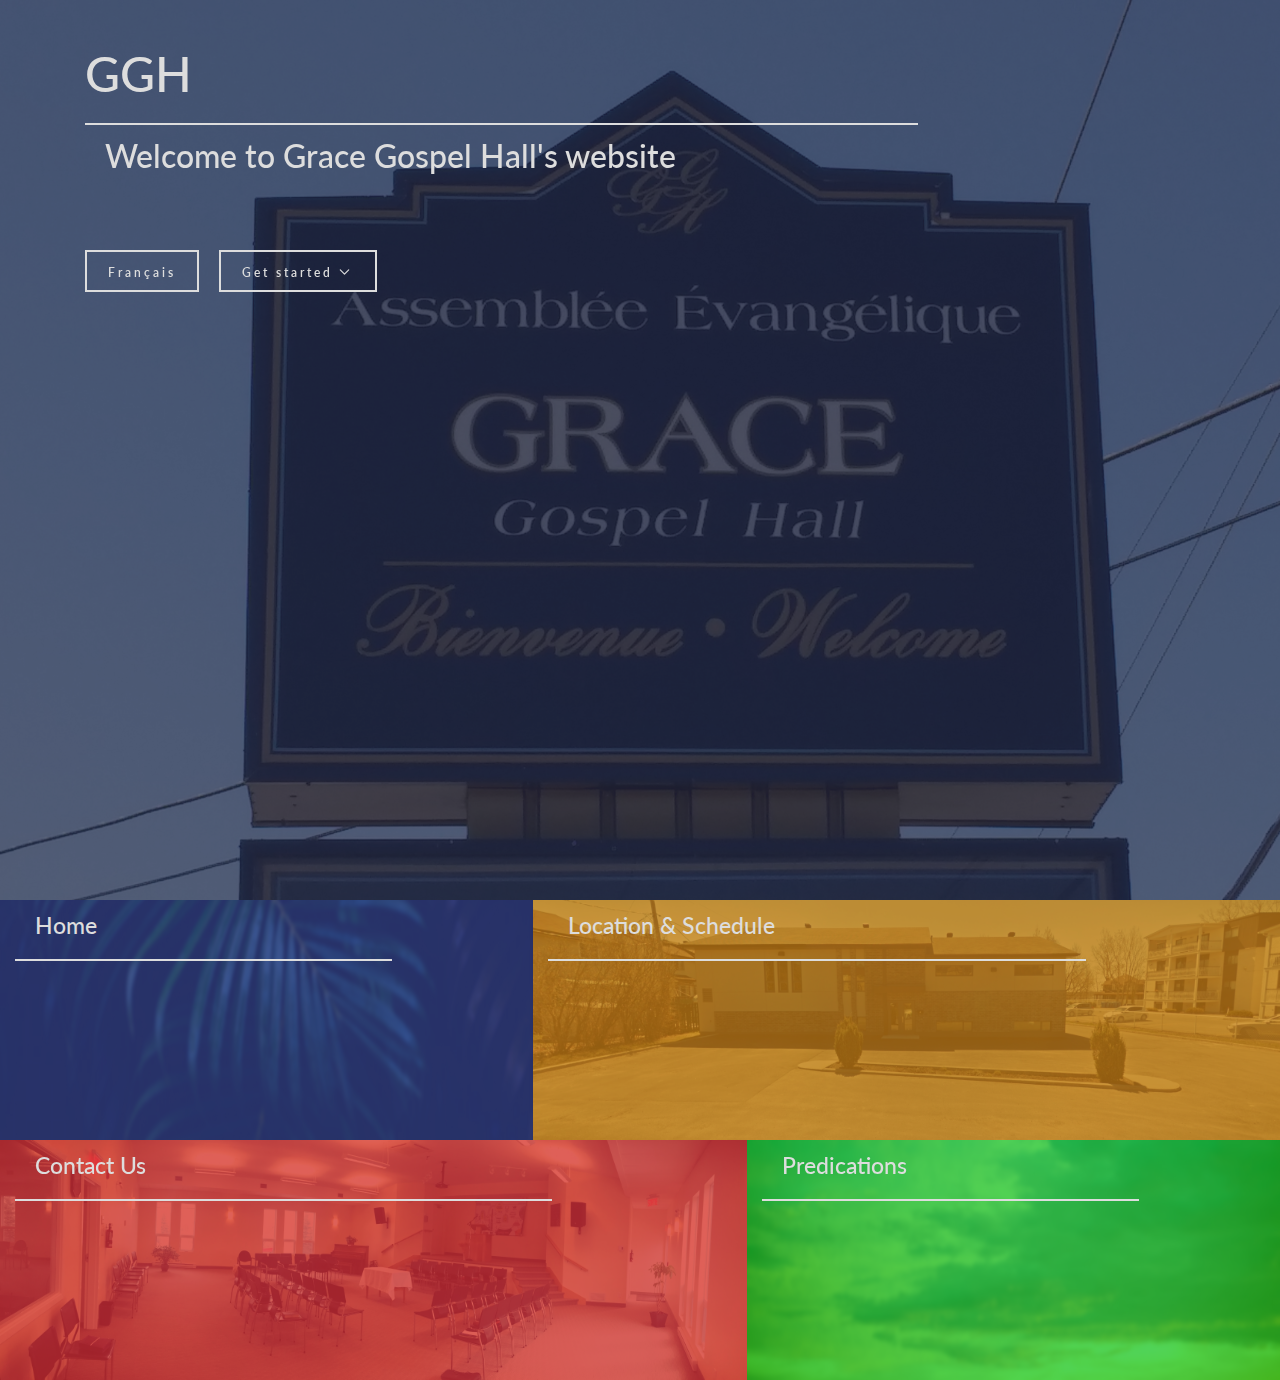
<file: index.html>
<!DOCTYPE html>
 <html>
 <head><!-- All rights reserved, any unauthorised reproduction can result in a pursuit in a court of the law
 Grace Gospel Hall & Samuel Plante-->
 <meta http-equiv="X-UA-Compatible" content="IE=edge">
 <meta name="viewport" content="width=device-width, initial-scale=1">
 <meta charset="utf-8">
 <title>Grace Gospel Hall</title>
 <link rel="stylesheet" href="css/bootstrap.css">
 <link rel="stylesheet" href="css/i.css">
 <script>document.body.className += ' fade';</script>
<style media="screen">
*{
  color: #ddd;
  text-align: left;
}
h3, h4
{
  padding-left: 20px;
  padding-top: 12px;
}
  img {
    position: relative;
    height: calc(0.19 * (100vw - 17px));
  }
  .col-md-5, .col-md-7, .row, .container-fluid{
    padding: 0 !important;
    margin:0 !important;
  }
  .overlay, .overlayy
  {
      transition: .2s;
        height: calc(0.19 * (100vw - 17px));
        position: absolute;
        top:0;
        left:0;
        width:100%;
  }
  .bouton
  {
    		background-color: transparent;
    		border: #ddd solid 2px;
    		border-radius: 0;
    		color: #ddd;
    		cursor: pointer;
    		display: inline-block;
    		font-size: 0.8em;
    		font-weight: 600;
    		height: 3.5em;
    		letter-spacing: 0.25em;
    		line-height: 3.5em;
    		padding: 0 1.75em;
    		text-align: center;
    		text-decoration: none;
        padding-bottom: 15px;
  }
  #fr:hover, #down:hover{
        transition: .2s;
        color: #EF9745;
        	border: #EF9745 solid 2px;
          text-decoration: none;
  }
  .overlay:hover{
    transition: .2s;
    opacity: 0.4;
  }
  .dividergray{
    margin-bottom: 0;
  }
  .icon-down{
    font-weight: bold;
        color: inherit;

  }

  }

</style>
 </head>
 <body style="" class="">
 <!--NAVBAR-->
<div class="">
  <img src="images/land.jpg" alt="" style="height: 100vh; width:auto; position: fixed; left:50%; top:50%; min-width: 100%; min-height: 100%; transform: translate(-50%, -50%);overflow:hidden;">
  <div class="" style="width: 100%;   height: 100vh; min-height:736px;">

  </div>
  <div class="overlayy" style="background-color: #242943b5; height: 100vh; min-height:736px;">

<div class="container">
  <br><br>
  <h1>GGH</h1>
  <div class="dividergray" style="background-color: #ddd; margin-left: 0;"> </div>
  <h3>
    Welcome to Grace Gospel Hall's website
  </h3>
  <br><br><br>
<div class="row">


  <div class="col-xs-2">
    <a href="indexfr.html" id="fr" class="bouton"> Français</a>
  </div>
  <div class="col-xs-2" style="margin-left:20px;">
      <a href="#sites" id="down" class="bouton js-scrollTo">Get started <span class="icon-down"></span></a>

  </div>
  </div>
</div>
</div>


</div>


<div class="container-fluid" id="sites">
<div class="row">
  <div class="col-md-5 col-6 ">
    <a href="index0.html">
    <img src="images/bg.jpg" alt="">
    <div class="overlay" style="background-color: #2b3a86bf;">
      <div class="container">
        <h4>Home</h4>
        <div class="dividergray" style="background-color: #ddd; margin-left: 0;"> </div>
      </div>
  </div>
</a>
  </div>
  <div class="col-md-7 col-6 ">
    <a href="about.html">
    <img src="images/img1.jpg" alt="">
    <div class="overlay" style="background-color: #c17a0bbf;">
      <div class="container">
        <h4>Location & Schedule</h4>
        <div class="dividergray" style="background-color: #ddd; margin-left: 0;"> </div>
      </div>
  </div>
</a>
</div>
<div class="row">
  <div class="col-md-7 col-6 ">
    <a href="contact.html">
    <img src="images/img2.jpg" alt="">
  <div class="overlay" style="background-color:#d42b2bbf">
    <div class="container">
      <h4>Contact Us</h4>
      <div class="dividergray" style="background-color: #ddd; margin-left: 0;"> </div>
    </div>
  </div>
  </a>
    </div>
  <div class="col-md-5 col-6 ">
    <a href="pred.html">
    <img src="images/bg2.jpg" alt="">
  <div class="overlay" style="background-color:#18c527bf;">
    <div class="container">
      <h4>Predications</h4>
      <div class="dividergray" style="background-color: #ddd; margin-left: 0;"> </div>
    </div>
      </div>
      </a>
  </div>
</div>
</div>
</div>

<script type="text/javascript">

/*! jQuery v1.10.2 | (c) 2005, 2013 jQuery Foundation, Inc. | jquery.org/license
//@ sourceMappingURL=jquery.min.map
*/
(function(e,t){var n,r,i=typeof t,o=e.location,a=e.document,s=a.documentElement,l=e.jQuery,u=e.$,c={},p=[],f="1.10.2",d=p.concat,h=p.push,g=p.slice,m=p.indexOf,y=c.toString,v=c.hasOwnProperty,b=f.trim,x=function(e,t){return new x.fn.init(e,t,r)},w=/[+-]?(?:\d*\.|)\d+(?:[eE][+-]?\d+|)/.source,T=/\S+/g,C=/^[\s\uFEFF\xA0]+|[\s\uFEFF\xA0]+$/g,N=/^(?:\s*(<[\w\W]+>)[^>]*|#([\w-]*))$/,k=/^<(\w+)\s*\/?>(?:<\/\1>|)$/,E=/^[\],:{}\s]*$/,S=/(?:^|:|,)(?:\s*\[)+/g,A=/\\(?:["\\\/bfnrt]|u[\da-fA-F]{4})/g,j=/"[^"\\\r\n]*"|true|false|null|-?(?:\d+\.|)\d+(?:[eE][+-]?\d+|)/g,D=/^-ms-/,L=/-([\da-z])/gi,H=function(e,t){return t.toUpperCase()},q=function(e){(a.addEventListener||"load"===e.type||"complete"===a.readyState)&&(_(),x.ready())},_=function(){a.addEventListener?(a.removeEventListener("DOMContentLoaded",q,!1),e.removeEventListener("load",q,!1)):(a.detachEvent("onreadystatechange",q),e.detachEvent("onload",q))};x.fn=x.prototype={jquery:f,constructor:x,init:function(e,n,r){var i,o;if(!e)return this;if("string"==typeof e){if(i="<"===e.charAt(0)&&">"===e.charAt(e.length-1)&&e.length>=3?[null,e,null]:N.exec(e),!i||!i[1]&&n)return!n||n.jquery?(n||r).find(e):this.constructor(n).find(e);if(i[1]){if(n=n instanceof x?n[0]:n,x.merge(this,x.parseHTML(i[1],n&&n.nodeType?n.ownerDocument||n:a,!0)),k.test(i[1])&&x.isPlainObject(n))for(i in n)x.isFunction(this[i])?this[i](n[i]):this.attr(i,n[i]);return this}if(o=a.getElementById(i[2]),o&&o.parentNode){if(o.id!==i[2])return r.find(e);this.length=1,this[0]=o}return this.context=a,this.selector=e,this}return e.nodeType?(this.context=this[0]=e,this.length=1,this):x.isFunction(e)?r.ready(e):(e.selector!==t&&(this.selector=e.selector,this.context=e.context),x.makeArray(e,this))},selector:"",length:0,toArray:function(){return g.call(this)},get:function(e){return null==e?this.toArray():0>e?this[this.length+e]:this[e]},pushStack:function(e){var t=x.merge(this.constructor(),e);return t.prevObject=this,t.context=this.context,t},each:function(e,t){return x.each(this,e,t)},ready:function(e){return x.ready.promise().done(e),this},slice:function(){return this.pushStack(g.apply(this,arguments))},first:function(){return this.eq(0)},last:function(){return this.eq(-1)},eq:function(e){var t=this.length,n=+e+(0>e?t:0);return this.pushStack(n>=0&&t>n?[this[n]]:[])},map:function(e){return this.pushStack(x.map(this,function(t,n){return e.call(t,n,t)}))},end:function(){return this.prevObject||this.constructor(null)},push:h,sort:[].sort,splice:[].splice},x.fn.init.prototype=x.fn,x.extend=x.fn.extend=function(){var e,n,r,i,o,a,s=arguments[0]||{},l=1,u=arguments.length,c=!1;for("boolean"==typeof s&&(c=s,s=arguments[1]||{},l=2),"object"==typeof s||x.isFunction(s)||(s={}),u===l&&(s=this,--l);u>l;l++)if(null!=(o=arguments[l]))for(i in o)e=s[i],r=o[i],s!==r&&(c&&r&&(x.isPlainObject(r)||(n=x.isArray(r)))?(n?(n=!1,a=e&&x.isArray(e)?e:[]):a=e&&x.isPlainObject(e)?e:{},s[i]=x.extend(c,a,r)):r!==t&&(s[i]=r));return s},x.extend({expando:"jQuery"+(f+Math.random()).replace(/\D/g,""),noConflict:function(t){return e.$===x&&(e.$=u),t&&e.jQuery===x&&(e.jQuery=l),x},isReady:!1,readyWait:1,holdReady:function(e){e?x.readyWait++:x.ready(!0)},ready:function(e){if(e===!0?!--x.readyWait:!x.isReady){if(!a.body)return setTimeout(x.ready);x.isReady=!0,e!==!0&&--x.readyWait>0||(n.resolveWith(a,[x]),x.fn.trigger&&x(a).trigger("ready").off("ready"))}},isFunction:function(e){return"function"===x.type(e)},isArray:Array.isArray||function(e){return"array"===x.type(e)},isWindow:function(e){return null!=e&&e==e.window},isNumeric:function(e){return!isNaN(parseFloat(e))&&isFinite(e)},type:function(e){return null==e?e+"":"object"==typeof e||"function"==typeof e?c[y.call(e)]||"object":typeof e},isPlainObject:function(e){var n;if(!e||"object"!==x.type(e)||e.nodeType||x.isWindow(e))return!1;try{if(e.constructor&&!v.call(e,"constructor")&&!v.call(e.constructor.prototype,"isPrototypeOf"))return!1}catch(r){return!1}if(x.support.ownLast)for(n in e)return v.call(e,n);for(n in e);return n===t||v.call(e,n)},isEmptyObject:function(e){var t;for(t in e)return!1;return!0},error:function(e){throw Error(e)},parseHTML:function(e,t,n){if(!e||"string"!=typeof e)return null;"boolean"==typeof t&&(n=t,t=!1),t=t||a;var r=k.exec(e),i=!n&&[];return r?[t.createElement(r[1])]:(r=x.buildFragment([e],t,i),i&&x(i).remove(),x.merge([],r.childNodes))},parseJSON:function(n){return e.JSON&&e.JSON.parse?e.JSON.parse(n):null===n?n:"string"==typeof n&&(n=x.trim(n),n&&E.test(n.replace(A,"@").replace(j,"]").replace(S,"")))?Function("return "+n)():(x.error("Invalid JSON: "+n),t)},parseXML:function(n){var r,i;if(!n||"string"!=typeof n)return null;try{e.DOMParser?(i=new DOMParser,r=i.parseFromString(n,"text/xml")):(r=new ActiveXObject("Microsoft.XMLDOM"),r.async="false",r.loadXML(n))}catch(o){r=t}return r&&r.documentElement&&!r.getElementsByTagName("parsererror").length||x.error("Invalid XML: "+n),r},noop:function(){},globalEval:function(t){t&&x.trim(t)&&(e.execScript||function(t){e.eval.call(e,t)})(t)},camelCase:function(e){return e.replace(D,"ms-").replace(L,H)},nodeName:function(e,t){return e.nodeName&&e.nodeName.toLowerCase()===t.toLowerCase()},each:function(e,t,n){var r,i=0,o=e.length,a=M(e);if(n){if(a){for(;o>i;i++)if(r=t.apply(e[i],n),r===!1)break}else for(i in e)if(r=t.apply(e[i],n),r===!1)break}else if(a){for(;o>i;i++)if(r=t.call(e[i],i,e[i]),r===!1)break}else for(i in e)if(r=t.call(e[i],i,e[i]),r===!1)break;return e},trim:b&&!b.call("\ufeff\u00a0")?function(e){return null==e?"":b.call(e)}:function(e){return null==e?"":(e+"").replace(C,"")},makeArray:function(e,t){var n=t||[];return null!=e&&(M(Object(e))?x.merge(n,"string"==typeof e?[e]:e):h.call(n,e)),n},inArray:function(e,t,n){var r;if(t){if(m)return m.call(t,e,n);for(r=t.length,n=n?0>n?Math.max(0,r+n):n:0;r>n;n++)if(n in t&&t[n]===e)return n}return-1},merge:function(e,n){var r=n.length,i=e.length,o=0;if("number"==typeof r)for(;r>o;o++)e[i++]=n[o];else while(n[o]!==t)e[i++]=n[o++];return e.length=i,e},grep:function(e,t,n){var r,i=[],o=0,a=e.length;for(n=!!n;a>o;o++)r=!!t(e[o],o),n!==r&&i.push(e[o]);return i},map:function(e,t,n){var r,i=0,o=e.length,a=M(e),s=[];if(a)for(;o>i;i++)r=t(e[i],i,n),null!=r&&(s[s.length]=r);else for(i in e)r=t(e[i],i,n),null!=r&&(s[s.length]=r);return d.apply([],s)},guid:1,proxy:function(e,n){var r,i,o;return"string"==typeof n&&(o=e[n],n=e,e=o),x.isFunction(e)?(r=g.call(arguments,2),i=function(){return e.apply(n||this,r.concat(g.call(arguments)))},i.guid=e.guid=e.guid||x.guid++,i):t},access:function(e,n,r,i,o,a,s){var l=0,u=e.length,c=null==r;if("object"===x.type(r)){o=!0;for(l in r)x.access(e,n,l,r[l],!0,a,s)}else if(i!==t&&(o=!0,x.isFunction(i)||(s=!0),c&&(s?(n.call(e,i),n=null):(c=n,n=function(e,t,n){return c.call(x(e),n)})),n))for(;u>l;l++)n(e[l],r,s?i:i.call(e[l],l,n(e[l],r)));return o?e:c?n.call(e):u?n(e[0],r):a},now:function(){return(new Date).getTime()},swap:function(e,t,n,r){var i,o,a={};for(o in t)a[o]=e.style[o],e.style[o]=t[o];i=n.apply(e,r||[]);for(o in t)e.style[o]=a[o];return i}}),x.ready.promise=function(t){if(!n)if(n=x.Deferred(),"complete"===a.readyState)setTimeout(x.ready);else if(a.addEventListener)a.addEventListener("DOMContentLoaded",q,!1),e.addEventListener("load",q,!1);else{a.attachEvent("onreadystatechange",q),e.attachEvent("onload",q);var r=!1;try{r=null==e.frameElement&&a.documentElement}catch(i){}r&&r.doScroll&&function o(){if(!x.isReady){try{r.doScroll("left")}catch(e){return setTimeout(o,50)}_(),x.ready()}}()}return n.promise(t)},x.each("Boolean Number String Function Array Date RegExp Object Error".split(" "),function(e,t){c["[object "+t+"]"]=t.toLowerCase()});function M(e){var t=e.length,n=x.type(e);return x.isWindow(e)?!1:1===e.nodeType&&t?!0:"array"===n||"function"!==n&&(0===t||"number"==typeof t&&t>0&&t-1 in e)}r=x(a),function(e,t){var n,r,i,o,a,s,l,u,c,p,f,d,h,g,m,y,v,b="sizzle"+-new Date,w=e.document,T=0,C=0,N=st(),k=st(),E=st(),S=!1,A=function(e,t){return e===t?(S=!0,0):0},j=typeof t,D=1<<31,L={}.hasOwnProperty,H=[],q=H.pop,_=H.push,M=H.push,O=H.slice,F=H.indexOf||function(e){var t=0,n=this.length;for(;n>t;t++)if(this[t]===e)return t;return-1},B="checked|selected|async|autofocus|autoplay|controls|defer|disabled|hidden|ismap|loop|multiple|open|readonly|required|scoped",P="[\\x20\\t\\r\\n\\f]",R="(?:\\\\.|[\\w-]|[^\\x00-\\xa0])+",W=R.replace("w","w#"),$="\\["+P+"*("+R+")"+P+"*(?:([*^$|!~]?=)"+P+"*(?:(['\"])((?:\\\\.|[^\\\\])*?)\\3|("+W+")|)|)"+P+"*\\]",I=":("+R+")(?:\\(((['\"])((?:\\\\.|[^\\\\])*?)\\3|((?:\\\\.|[^\\\\()[\\]]|"+$.replace(3,8)+")*)|.*)\\)|)",z=RegExp("^"+P+"+|((?:^|[^\\\\])(?:\\\\.)*)"+P+"+$","g"),X=RegExp("^"+P+"*,"+P+"*"),U=RegExp("^"+P+"*([>+~]|"+P+")"+P+"*"),V=RegExp(P+"*[+~]"),Y=RegExp("="+P+"*([^\\]'\"]*)"+P+"*\\]","g"),J=RegExp(I),G=RegExp("^"+W+"$"),Q={ID:RegExp("^#("+R+")"),CLASS:RegExp("^\\.("+R+")"),TAG:RegExp("^("+R.replace("w","w*")+")"),ATTR:RegExp("^"+$),PSEUDO:RegExp("^"+I),CHILD:RegExp("^:(only|first|last|nth|nth-last)-(child|of-type)(?:\\("+P+"*(even|odd|(([+-]|)(\\d*)n|)"+P+"*(?:([+-]|)"+P+"*(\\d+)|))"+P+"*\\)|)","i"),bool:RegExp("^(?:"+B+")$","i"),needsContext:RegExp("^"+P+"*[>+~]|:(even|odd|eq|gt|lt|nth|first|last)(?:\\("+P+"*((?:-\\d)?\\d*)"+P+"*\\)|)(?=[^-]|$)","i")},K=/^[^{]+\{\s*\[native \w/,Z=/^(?:#([\w-]+)|(\w+)|\.([\w-]+))$/,et=/^(?:input|select|textarea|button)$/i,tt=/^h\d$/i,nt=/'|\\/g,rt=RegExp("\\\\([\\da-f]{1,6}"+P+"?|("+P+")|.)","ig"),it=function(e,t,n){var r="0x"+t-65536;return r!==r||n?t:0>r?String.fromCharCode(r+65536):String.fromCharCode(55296|r>>10,56320|1023&r)};try{M.apply(H=O.call(w.childNodes),w.childNodes),H[w.childNodes.length].nodeType}catch(ot){M={apply:H.length?function(e,t){_.apply(e,O.call(t))}:function(e,t){var n=e.length,r=0;while(e[n++]=t[r++]);e.length=n-1}}}function at(e,t,n,i){var o,a,s,l,u,c,d,m,y,x;if((t?t.ownerDocument||t:w)!==f&&p(t),t=t||f,n=n||[],!e||"string"!=typeof e)return n;if(1!==(l=t.nodeType)&&9!==l)return[];if(h&&!i){if(o=Z.exec(e))if(s=o[1]){if(9===l){if(a=t.getElementById(s),!a||!a.parentNode)return n;if(a.id===s)return n.push(a),n}else if(t.ownerDocument&&(a=t.ownerDocument.getElementById(s))&&v(t,a)&&a.id===s)return n.push(a),n}else{if(o[2])return M.apply(n,t.getElementsByTagName(e)),n;if((s=o[3])&&r.getElementsByClassName&&t.getElementsByClassName)return M.apply(n,t.getElementsByClassName(s)),n}if(r.qsa&&(!g||!g.test(e))){if(m=d=b,y=t,x=9===l&&e,1===l&&"object"!==t.nodeName.toLowerCase()){c=mt(e),(d=t.getAttribute("id"))?m=d.replace(nt,"\\$&"):t.setAttribute("id",m),m="[id='"+m+"'] ",u=c.length;while(u--)c[u]=m+yt(c[u]);y=V.test(e)&&t.parentNode||t,x=c.join(",")}if(x)try{return M.apply(n,y.querySelectorAll(x)),n}catch(T){}finally{d||t.removeAttribute("id")}}}return kt(e.replace(z,"$1"),t,n,i)}function st(){var e=[];function t(n,r){return e.push(n+=" ")>o.cacheLength&&delete t[e.shift()],t[n]=r}return t}function lt(e){return e[b]=!0,e}function ut(e){var t=f.createElement("div");try{return!!e(t)}catch(n){return!1}finally{t.parentNode&&t.parentNode.removeChild(t),t=null}}function ct(e,t){var n=e.split("|"),r=e.length;while(r--)o.attrHandle[n[r]]=t}function pt(e,t){var n=t&&e,r=n&&1===e.nodeType&&1===t.nodeType&&(~t.sourceIndex||D)-(~e.sourceIndex||D);if(r)return r;if(n)while(n=n.nextSibling)if(n===t)return-1;return e?1:-1}function ft(e){return function(t){var n=t.nodeName.toLowerCase();return"input"===n&&t.type===e}}function dt(e){return function(t){var n=t.nodeName.toLowerCase();return("input"===n||"button"===n)&&t.type===e}}function ht(e){return lt(function(t){return t=+t,lt(function(n,r){var i,o=e([],n.length,t),a=o.length;while(a--)n[i=o[a]]&&(n[i]=!(r[i]=n[i]))})})}s=at.isXML=function(e){var t=e&&(e.ownerDocument||e).documentElement;return t?"HTML"!==t.nodeName:!1},r=at.support={},p=at.setDocument=function(e){var n=e?e.ownerDocument||e:w,i=n.defaultView;return n!==f&&9===n.nodeType&&n.documentElement?(f=n,d=n.documentElement,h=!s(n),i&&i.attachEvent&&i!==i.top&&i.attachEvent("onbeforeunload",function(){p()}),r.attributes=ut(function(e){return e.className="i",!e.getAttribute("className")}),r.getElementsByTagName=ut(function(e){return e.appendChild(n.createComment("")),!e.getElementsByTagName("*").length}),r.getElementsByClassName=ut(function(e){return e.innerHTML="<div class='a'></div><div class='a i'></div>",e.firstChild.className="i",2===e.getElementsByClassName("i").length}),r.getById=ut(function(e){return d.appendChild(e).id=b,!n.getElementsByName||!n.getElementsByName(b).length}),r.getById?(o.find.ID=function(e,t){if(typeof t.getElementById!==j&&h){var n=t.getElementById(e);return n&&n.parentNode?[n]:[]}},o.filter.ID=function(e){var t=e.replace(rt,it);return function(e){return e.getAttribute("id")===t}}):(delete o.find.ID,o.filter.ID=function(e){var t=e.replace(rt,it);return function(e){var n=typeof e.getAttributeNode!==j&&e.getAttributeNode("id");return n&&n.value===t}}),o.find.TAG=r.getElementsByTagName?function(e,n){return typeof n.getElementsByTagName!==j?n.getElementsByTagName(e):t}:function(e,t){var n,r=[],i=0,o=t.getElementsByTagName(e);if("*"===e){while(n=o[i++])1===n.nodeType&&r.push(n);return r}return o},o.find.CLASS=r.getElementsByClassName&&function(e,n){return typeof n.getElementsByClassName!==j&&h?n.getElementsByClassName(e):t},m=[],g=[],(r.qsa=K.test(n.querySelectorAll))&&(ut(function(e){e.innerHTML="<select><option selected=''></option></select>",e.querySelectorAll("[selected]").length||g.push("\\["+P+"*(?:value|"+B+")"),e.querySelectorAll(":checked").length||g.push(":checked")}),ut(function(e){var t=n.createElement("input");t.setAttribute("type","hidden"),e.appendChild(t).setAttribute("t",""),e.querySelectorAll("[t^='']").length&&g.push("[*^$]="+P+"*(?:''|\"\")"),e.querySelectorAll(":enabled").length||g.push(":enabled",":disabled"),e.querySelectorAll("*,:x"),g.push(",.*:")})),(r.matchesSelector=K.test(y=d.webkitMatchesSelector||d.mozMatchesSelector||d.oMatchesSelector||d.msMatchesSelector))&&ut(function(e){r.disconnectedMatch=y.call(e,"div"),y.call(e,"[s!='']:x"),m.push("!=",I)}),g=g.length&&RegExp(g.join("|")),m=m.length&&RegExp(m.join("|")),v=K.test(d.contains)||d.compareDocumentPosition?function(e,t){var n=9===e.nodeType?e.documentElement:e,r=t&&t.parentNode;return e===r||!(!r||1!==r.nodeType||!(n.contains?n.contains(r):e.compareDocumentPosition&&16&e.compareDocumentPosition(r)))}:function(e,t){if(t)while(t=t.parentNode)if(t===e)return!0;return!1},A=d.compareDocumentPosition?function(e,t){if(e===t)return S=!0,0;var i=t.compareDocumentPosition&&e.compareDocumentPosition&&e.compareDocumentPosition(t);return i?1&i||!r.sortDetached&&t.compareDocumentPosition(e)===i?e===n||v(w,e)?-1:t===n||v(w,t)?1:c?F.call(c,e)-F.call(c,t):0:4&i?-1:1:e.compareDocumentPosition?-1:1}:function(e,t){var r,i=0,o=e.parentNode,a=t.parentNode,s=[e],l=[t];if(e===t)return S=!0,0;if(!o||!a)return e===n?-1:t===n?1:o?-1:a?1:c?F.call(c,e)-F.call(c,t):0;if(o===a)return pt(e,t);r=e;while(r=r.parentNode)s.unshift(r);r=t;while(r=r.parentNode)l.unshift(r);while(s[i]===l[i])i++;return i?pt(s[i],l[i]):s[i]===w?-1:l[i]===w?1:0},n):f},at.matches=function(e,t){return at(e,null,null,t)},at.matchesSelector=function(e,t){if((e.ownerDocument||e)!==f&&p(e),t=t.replace(Y,"='$1']"),!(!r.matchesSelector||!h||m&&m.test(t)||g&&g.test(t)))try{var n=y.call(e,t);if(n||r.disconnectedMatch||e.document&&11!==e.document.nodeType)return n}catch(i){}return at(t,f,null,[e]).length>0},at.contains=function(e,t){return(e.ownerDocument||e)!==f&&p(e),v(e,t)},at.attr=function(e,n){(e.ownerDocument||e)!==f&&p(e);var i=o.attrHandle[n.toLowerCase()],a=i&&L.call(o.attrHandle,n.toLowerCase())?i(e,n,!h):t;return a===t?r.attributes||!h?e.getAttribute(n):(a=e.getAttributeNode(n))&&a.specified?a.value:null:a},at.error=function(e){throw Error("Syntax error, unrecognized expression: "+e)},at.uniqueSort=function(e){var t,n=[],i=0,o=0;if(S=!r.detectDuplicates,c=!r.sortStable&&e.slice(0),e.sort(A),S){while(t=e[o++])t===e[o]&&(i=n.push(o));while(i--)e.splice(n[i],1)}return e},a=at.getText=function(e){var t,n="",r=0,i=e.nodeType;if(i){if(1===i||9===i||11===i){if("string"==typeof e.textContent)return e.textContent;for(e=e.firstChild;e;e=e.nextSibling)n+=a(e)}else if(3===i||4===i)return e.nodeValue}else for(;t=e[r];r++)n+=a(t);return n},o=at.selectors={cacheLength:50,createPseudo:lt,match:Q,attrHandle:{},find:{},relative:{">":{dir:"parentNode",first:!0}," ":{dir:"parentNode"},"+":{dir:"previousSibling",first:!0},"~":{dir:"previousSibling"}},preFilter:{ATTR:function(e){return e[1]=e[1].replace(rt,it),e[3]=(e[4]||e[5]||"").replace(rt,it),"~="===e[2]&&(e[3]=" "+e[3]+" "),e.slice(0,4)},CHILD:function(e){return e[1]=e[1].toLowerCase(),"nth"===e[1].slice(0,3)?(e[3]||at.error(e[0]),e[4]=+(e[4]?e[5]+(e[6]||1):2*("even"===e[3]||"odd"===e[3])),e[5]=+(e[7]+e[8]||"odd"===e[3])):e[3]&&at.error(e[0]),e},PSEUDO:function(e){var n,r=!e[5]&&e[2];return Q.CHILD.test(e[0])?null:(e[3]&&e[4]!==t?e[2]=e[4]:r&&J.test(r)&&(n=mt(r,!0))&&(n=r.indexOf(")",r.length-n)-r.length)&&(e[0]=e[0].slice(0,n),e[2]=r.slice(0,n)),e.slice(0,3))}},filter:{TAG:function(e){var t=e.replace(rt,it).toLowerCase();return"*"===e?function(){return!0}:function(e){return e.nodeName&&e.nodeName.toLowerCase()===t}},CLASS:function(e){var t=N[e+" "];return t||(t=RegExp("(^|"+P+")"+e+"("+P+"|$)"))&&N(e,function(e){return t.test("string"==typeof e.className&&e.className||typeof e.getAttribute!==j&&e.getAttribute("class")||"")})},ATTR:function(e,t,n){return function(r){var i=at.attr(r,e);return null==i?"!="===t:t?(i+="","="===t?i===n:"!="===t?i!==n:"^="===t?n&&0===i.indexOf(n):"*="===t?n&&i.indexOf(n)>-1:"$="===t?n&&i.slice(-n.length)===n:"~="===t?(" "+i+" ").indexOf(n)>-1:"|="===t?i===n||i.slice(0,n.length+1)===n+"-":!1):!0}},CHILD:function(e,t,n,r,i){var o="nth"!==e.slice(0,3),a="last"!==e.slice(-4),s="of-type"===t;return 1===r&&0===i?function(e){return!!e.parentNode}:function(t,n,l){var u,c,p,f,d,h,g=o!==a?"nextSibling":"previousSibling",m=t.parentNode,y=s&&t.nodeName.toLowerCase(),v=!l&&!s;if(m){if(o){while(g){p=t;while(p=p[g])if(s?p.nodeName.toLowerCase()===y:1===p.nodeType)return!1;h=g="only"===e&&!h&&"nextSibling"}return!0}if(h=[a?m.firstChild:m.lastChild],a&&v){c=m[b]||(m[b]={}),u=c[e]||[],d=u[0]===T&&u[1],f=u[0]===T&&u[2],p=d&&m.childNodes[d];while(p=++d&&p&&p[g]||(f=d=0)||h.pop())if(1===p.nodeType&&++f&&p===t){c[e]=[T,d,f];break}}else if(v&&(u=(t[b]||(t[b]={}))[e])&&u[0]===T)f=u[1];else while(p=++d&&p&&p[g]||(f=d=0)||h.pop())if((s?p.nodeName.toLowerCase()===y:1===p.nodeType)&&++f&&(v&&((p[b]||(p[b]={}))[e]=[T,f]),p===t))break;return f-=i,f===r||0===f%r&&f/r>=0}}},PSEUDO:function(e,t){var n,r=o.pseudos[e]||o.setFilters[e.toLowerCase()]||at.error("unsupported pseudo: "+e);return r[b]?r(t):r.length>1?(n=[e,e,"",t],o.setFilters.hasOwnProperty(e.toLowerCase())?lt(function(e,n){var i,o=r(e,t),a=o.length;while(a--)i=F.call(e,o[a]),e[i]=!(n[i]=o[a])}):function(e){return r(e,0,n)}):r}},pseudos:{not:lt(function(e){var t=[],n=[],r=l(e.replace(z,"$1"));return r[b]?lt(function(e,t,n,i){var o,a=r(e,null,i,[]),s=e.length;while(s--)(o=a[s])&&(e[s]=!(t[s]=o))}):function(e,i,o){return t[0]=e,r(t,null,o,n),!n.pop()}}),has:lt(function(e){return function(t){return at(e,t).length>0}}),contains:lt(function(e){return function(t){return(t.textContent||t.innerText||a(t)).indexOf(e)>-1}}),lang:lt(function(e){return G.test(e||"")||at.error("unsupported lang: "+e),e=e.replace(rt,it).toLowerCase(),function(t){var n;do if(n=h?t.lang:t.getAttribute("xml:lang")||t.getAttribute("lang"))return n=n.toLowerCase(),n===e||0===n.indexOf(e+"-");while((t=t.parentNode)&&1===t.nodeType);return!1}}),target:function(t){var n=e.location&&e.location.hash;return n&&n.slice(1)===t.id},root:function(e){return e===d},focus:function(e){return e===f.activeElement&&(!f.hasFocus||f.hasFocus())&&!!(e.type||e.href||~e.tabIndex)},enabled:function(e){return e.disabled===!1},disabled:function(e){return e.disabled===!0},checked:function(e){var t=e.nodeName.toLowerCase();return"input"===t&&!!e.checked||"option"===t&&!!e.selected},selected:function(e){return e.parentNode&&e.parentNode.selectedIndex,e.selected===!0},empty:function(e){for(e=e.firstChild;e;e=e.nextSibling)if(e.nodeName>"@"||3===e.nodeType||4===e.nodeType)return!1;return!0},parent:function(e){return!o.pseudos.empty(e)},header:function(e){return tt.test(e.nodeName)},input:function(e){return et.test(e.nodeName)},button:function(e){var t=e.nodeName.toLowerCase();return"input"===t&&"button"===e.type||"button"===t},text:function(e){var t;return"input"===e.nodeName.toLowerCase()&&"text"===e.type&&(null==(t=e.getAttribute("type"))||t.toLowerCase()===e.type)},first:ht(function(){return[0]}),last:ht(function(e,t){return[t-1]}),eq:ht(function(e,t,n){return[0>n?n+t:n]}),even:ht(function(e,t){var n=0;for(;t>n;n+=2)e.push(n);return e}),odd:ht(function(e,t){var n=1;for(;t>n;n+=2)e.push(n);return e}),lt:ht(function(e,t,n){var r=0>n?n+t:n;for(;--r>=0;)e.push(r);return e}),gt:ht(function(e,t,n){var r=0>n?n+t:n;for(;t>++r;)e.push(r);return e})}},o.pseudos.nth=o.pseudos.eq;for(n in{radio:!0,checkbox:!0,file:!0,password:!0,image:!0})o.pseudos[n]=ft(n);for(n in{submit:!0,reset:!0})o.pseudos[n]=dt(n);function gt(){}gt.prototype=o.filters=o.pseudos,o.setFilters=new gt;function mt(e,t){var n,r,i,a,s,l,u,c=k[e+" "];if(c)return t?0:c.slice(0);s=e,l=[],u=o.preFilter;while(s){(!n||(r=X.exec(s)))&&(r&&(s=s.slice(r[0].length)||s),l.push(i=[])),n=!1,(r=U.exec(s))&&(n=r.shift(),i.push({value:n,type:r[0].replace(z," ")}),s=s.slice(n.length));for(a in o.filter)!(r=Q[a].exec(s))||u[a]&&!(r=u[a](r))||(n=r.shift(),i.push({value:n,type:a,matches:r}),s=s.slice(n.length));if(!n)break}return t?s.length:s?at.error(e):k(e,l).slice(0)}function yt(e){var t=0,n=e.length,r="";for(;n>t;t++)r+=e[t].value;return r}function vt(e,t,n){var r=t.dir,o=n&&"parentNode"===r,a=C++;return t.first?function(t,n,i){while(t=t[r])if(1===t.nodeType||o)return e(t,n,i)}:function(t,n,s){var l,u,c,p=T+" "+a;if(s){while(t=t[r])if((1===t.nodeType||o)&&e(t,n,s))return!0}else while(t=t[r])if(1===t.nodeType||o)if(c=t[b]||(t[b]={}),(u=c[r])&&u[0]===p){if((l=u[1])===!0||l===i)return l===!0}else if(u=c[r]=[p],u[1]=e(t,n,s)||i,u[1]===!0)return!0}}function bt(e){return e.length>1?function(t,n,r){var i=e.length;while(i--)if(!e[i](t,n,r))return!1;return!0}:e[0]}function xt(e,t,n,r,i){var o,a=[],s=0,l=e.length,u=null!=t;for(;l>s;s++)(o=e[s])&&(!n||n(o,r,i))&&(a.push(o),u&&t.push(s));return a}function wt(e,t,n,r,i,o){return r&&!r[b]&&(r=wt(r)),i&&!i[b]&&(i=wt(i,o)),lt(function(o,a,s,l){var u,c,p,f=[],d=[],h=a.length,g=o||Nt(t||"*",s.nodeType?[s]:s,[]),m=!e||!o&&t?g:xt(g,f,e,s,l),y=n?i||(o?e:h||r)?[]:a:m;if(n&&n(m,y,s,l),r){u=xt(y,d),r(u,[],s,l),c=u.length;while(c--)(p=u[c])&&(y[d[c]]=!(m[d[c]]=p))}if(o){if(i||e){if(i){u=[],c=y.length;while(c--)(p=y[c])&&u.push(m[c]=p);i(null,y=[],u,l)}c=y.length;while(c--)(p=y[c])&&(u=i?F.call(o,p):f[c])>-1&&(o[u]=!(a[u]=p))}}else y=xt(y===a?y.splice(h,y.length):y),i?i(null,a,y,l):M.apply(a,y)})}function Tt(e){var t,n,r,i=e.length,a=o.relative[e[0].type],s=a||o.relative[" "],l=a?1:0,c=vt(function(e){return e===t},s,!0),p=vt(function(e){return F.call(t,e)>-1},s,!0),f=[function(e,n,r){return!a&&(r||n!==u)||((t=n).nodeType?c(e,n,r):p(e,n,r))}];for(;i>l;l++)if(n=o.relative[e[l].type])f=[vt(bt(f),n)];else{if(n=o.filter[e[l].type].apply(null,e[l].matches),n[b]){for(r=++l;i>r;r++)if(o.relative[e[r].type])break;return wt(l>1&&bt(f),l>1&&yt(e.slice(0,l-1).concat({value:" "===e[l-2].type?"*":""})).replace(z,"$1"),n,r>l&&Tt(e.slice(l,r)),i>r&&Tt(e=e.slice(r)),i>r&&yt(e))}f.push(n)}return bt(f)}function Ct(e,t){var n=0,r=t.length>0,a=e.length>0,s=function(s,l,c,p,d){var h,g,m,y=[],v=0,b="0",x=s&&[],w=null!=d,C=u,N=s||a&&o.find.TAG("*",d&&l.parentNode||l),k=T+=null==C?1:Math.random()||.1;for(w&&(u=l!==f&&l,i=n);null!=(h=N[b]);b++){if(a&&h){g=0;while(m=e[g++])if(m(h,l,c)){p.push(h);break}w&&(T=k,i=++n)}r&&((h=!m&&h)&&v--,s&&x.push(h))}if(v+=b,r&&b!==v){g=0;while(m=t[g++])m(x,y,l,c);if(s){if(v>0)while(b--)x[b]||y[b]||(y[b]=q.call(p));y=xt(y)}M.apply(p,y),w&&!s&&y.length>0&&v+t.length>1&&at.uniqueSort(p)}return w&&(T=k,u=C),x};return r?lt(s):s}l=at.compile=function(e,t){var n,r=[],i=[],o=E[e+" "];if(!o){t||(t=mt(e)),n=t.length;while(n--)o=Tt(t[n]),o[b]?r.push(o):i.push(o);o=E(e,Ct(i,r))}return o};function Nt(e,t,n){var r=0,i=t.length;for(;i>r;r++)at(e,t[r],n);return n}function kt(e,t,n,i){var a,s,u,c,p,f=mt(e);if(!i&&1===f.length){if(s=f[0]=f[0].slice(0),s.length>2&&"ID"===(u=s[0]).type&&r.getById&&9===t.nodeType&&h&&o.relative[s[1].type]){if(t=(o.find.ID(u.matches[0].replace(rt,it),t)||[])[0],!t)return n;e=e.slice(s.shift().value.length)}a=Q.needsContext.test(e)?0:s.length;while(a--){if(u=s[a],o.relative[c=u.type])break;if((p=o.find[c])&&(i=p(u.matches[0].replace(rt,it),V.test(s[0].type)&&t.parentNode||t))){if(s.splice(a,1),e=i.length&&yt(s),!e)return M.apply(n,i),n;break}}}return l(e,f)(i,t,!h,n,V.test(e)),n}r.sortStable=b.split("").sort(A).join("")===b,r.detectDuplicates=S,p(),r.sortDetached=ut(function(e){return 1&e.compareDocumentPosition(f.createElement("div"))}),ut(function(e){return e.innerHTML="<a href='#'></a>","#"===e.firstChild.getAttribute("href")})||ct("type|href|height|width",function(e,n,r){return r?t:e.getAttribute(n,"type"===n.toLowerCase()?1:2)}),r.attributes&&ut(function(e){return e.innerHTML="<input/>",e.firstChild.setAttribute("value",""),""===e.firstChild.getAttribute("value")})||ct("value",function(e,n,r){return r||"input"!==e.nodeName.toLowerCase()?t:e.defaultValue}),ut(function(e){return null==e.getAttribute("disabled")})||ct(B,function(e,n,r){var i;return r?t:(i=e.getAttributeNode(n))&&i.specified?i.value:e[n]===!0?n.toLowerCase():null}),x.find=at,x.expr=at.selectors,x.expr[":"]=x.expr.pseudos,x.unique=at.uniqueSort,x.text=at.getText,x.isXMLDoc=at.isXML,x.contains=at.contains}(e);var O={};function F(e){var t=O[e]={};return x.each(e.match(T)||[],function(e,n){t[n]=!0}),t}x.Callbacks=function(e){e="string"==typeof e?O[e]||F(e):x.extend({},e);var n,r,i,o,a,s,l=[],u=!e.once&&[],c=function(t){for(r=e.memory&&t,i=!0,a=s||0,s=0,o=l.length,n=!0;l&&o>a;a++)if(l[a].apply(t[0],t[1])===!1&&e.stopOnFalse){r=!1;break}n=!1,l&&(u?u.length&&c(u.shift()):r?l=[]:p.disable())},p={add:function(){if(l){var t=l.length;(function i(t){x.each(t,function(t,n){var r=x.type(n);"function"===r?e.unique&&p.has(n)||l.push(n):n&&n.length&&"string"!==r&&i(n)})})(arguments),n?o=l.length:r&&(s=t,c(r))}return this},remove:function(){return l&&x.each(arguments,function(e,t){var r;while((r=x.inArray(t,l,r))>-1)l.splice(r,1),n&&(o>=r&&o--,a>=r&&a--)}),this},has:function(e){return e?x.inArray(e,l)>-1:!(!l||!l.length)},empty:function(){return l=[],o=0,this},disable:function(){return l=u=r=t,this},disabled:function(){return!l},lock:function(){return u=t,r||p.disable(),this},locked:function(){return!u},fireWith:function(e,t){return!l||i&&!u||(t=t||[],t=[e,t.slice?t.slice():t],n?u.push(t):c(t)),this},fire:function(){return p.fireWith(this,arguments),this},fired:function(){return!!i}};return p},x.extend({Deferred:function(e){var t=[["resolve","done",x.Callbacks("once memory"),"resolved"],["reject","fail",x.Callbacks("once memory"),"rejected"],["notify","progress",x.Callbacks("memory")]],n="pending",r={state:function(){return n},always:function(){return i.done(arguments).fail(arguments),this},then:function(){var e=arguments;return x.Deferred(function(n){x.each(t,function(t,o){var a=o[0],s=x.isFunction(e[t])&&e[t];i[o[1]](function(){var e=s&&s.apply(this,arguments);e&&x.isFunction(e.promise)?e.promise().done(n.resolve).fail(n.reject).progress(n.notify):n[a+"With"](this===r?n.promise():this,s?[e]:arguments)})}),e=null}).promise()},promise:function(e){return null!=e?x.extend(e,r):r}},i={};return r.pipe=r.then,x.each(t,function(e,o){var a=o[2],s=o[3];r[o[1]]=a.add,s&&a.add(function(){n=s},t[1^e][2].disable,t[2][2].lock),i[o[0]]=function(){return i[o[0]+"With"](this===i?r:this,arguments),this},i[o[0]+"With"]=a.fireWith}),r.promise(i),e&&e.call(i,i),i},when:function(e){var t=0,n=g.call(arguments),r=n.length,i=1!==r||e&&x.isFunction(e.promise)?r:0,o=1===i?e:x.Deferred(),a=function(e,t,n){return function(r){t[e]=this,n[e]=arguments.length>1?g.call(arguments):r,n===s?o.notifyWith(t,n):--i||o.resolveWith(t,n)}},s,l,u;if(r>1)for(s=Array(r),l=Array(r),u=Array(r);r>t;t++)n[t]&&x.isFunction(n[t].promise)?n[t].promise().done(a(t,u,n)).fail(o.reject).progress(a(t,l,s)):--i;return i||o.resolveWith(u,n),o.promise()}}),x.support=function(t){var n,r,o,s,l,u,c,p,f,d=a.createElement("div");if(d.setAttribute("className","t"),d.innerHTML="  <link/><table></table><a href='/a'>a</a><input type='checkbox'/>",n=d.getElementsByTagName("*")||[],r=d.getElementsByTagName("a")[0],!r||!r.style||!n.length)return t;s=a.createElement("select"),u=s.appendChild(a.createElement("option")),o=d.getElementsByTagName("input")[0],r.style.cssText="top:1px;float:left;opacity:.5",t.getSetAttribute="t"!==d.className,t.leadingWhitespace=3===d.firstChild.nodeType,t.tbody=!d.getElementsByTagName("tbody").length,t.htmlSerialize=!!d.getElementsByTagName("link").length,t.style=/top/.test(r.getAttribute("style")),t.hrefNormalized="/a"===r.getAttribute("href"),t.opacity=/^0.5/.test(r.style.opacity),t.cssFloat=!!r.style.cssFloat,t.checkOn=!!o.value,t.optSelected=u.selected,t.enctype=!!a.createElement("form").enctype,t.html5Clone="<:nav></:nav>"!==a.createElement("nav").cloneNode(!0).outerHTML,t.inlineBlockNeedsLayout=!1,t.shrinkWrapBlocks=!1,t.pixelPosition=!1,t.deleteExpando=!0,t.noCloneEvent=!0,t.reliableMarginRight=!0,t.boxSizingReliable=!0,o.checked=!0,t.noCloneChecked=o.cloneNode(!0).checked,s.disabled=!0,t.optDisabled=!u.disabled;try{delete d.test}catch(h){t.deleteExpando=!1}o=a.createElement("input"),o.setAttribute("value",""),t.input=""===o.getAttribute("value"),o.value="t",o.setAttribute("type","radio"),t.radioValue="t"===o.value,o.setAttribute("checked","t"),o.setAttribute("name","t"),l=a.createDocumentFragment(),l.appendChild(o),t.appendChecked=o.checked,t.checkClone=l.cloneNode(!0).cloneNode(!0).lastChild.checked,d.attachEvent&&(d.attachEvent("onclick",function(){t.noCloneEvent=!1}),d.cloneNode(!0).click());for(f in{submit:!0,change:!0,focusin:!0})d.setAttribute(c="on"+f,"t"),t[f+"Bubbles"]=c in e||d.attributes[c].expando===!1;d.style.backgroundClip="content-box",d.cloneNode(!0).style.backgroundClip="",t.clearCloneStyle="content-box"===d.style.backgroundClip;for(f in x(t))break;return t.ownLast="0"!==f,x(function(){var n,r,o,s="padding:0;margin:0;border:0;display:block;box-sizing:content-box;-moz-box-sizing:content-box;-webkit-box-sizing:content-box;",l=a.getElementsByTagName("body")[0];l&&(n=a.createElement("div"),n.style.cssText="border:0;width:0;height:0;position:absolute;top:0;left:-9999px;margin-top:1px",l.appendChild(n).appendChild(d),d.innerHTML="<table><tr><td></td><td>t</td></tr></table>",o=d.getElementsByTagName("td"),o[0].style.cssText="padding:0;margin:0;border:0;display:none",p=0===o[0].offsetHeight,o[0].style.display="",o[1].style.display="none",t.reliableHiddenOffsets=p&&0===o[0].offsetHeight,d.innerHTML="",d.style.cssText="box-sizing:border-box;-moz-box-sizing:border-box;-webkit-box-sizing:border-box;padding:1px;border:1px;display:block;width:4px;margin-top:1%;position:absolute;top:1%;",x.swap(l,null!=l.style.zoom?{zoom:1}:{},function(){t.boxSizing=4===d.offsetWidth}),e.getComputedStyle&&(t.pixelPosition="1%"!==(e.getComputedStyle(d,null)||{}).top,t.boxSizingReliable="4px"===(e.getComputedStyle(d,null)||{width:"4px"}).width,r=d.appendChild(a.createElement("div")),r.style.cssText=d.style.cssText=s,r.style.marginRight=r.style.width="0",d.style.width="1px",t.reliableMarginRight=!parseFloat((e.getComputedStyle(r,null)||{}).marginRight)),typeof d.style.zoom!==i&&(d.innerHTML="",d.style.cssText=s+"width:1px;padding:1px;display:inline;zoom:1",t.inlineBlockNeedsLayout=3===d.offsetWidth,d.style.display="block",d.innerHTML="<div></div>",d.firstChild.style.width="5px",t.shrinkWrapBlocks=3!==d.offsetWidth,t.inlineBlockNeedsLayout&&(l.style.zoom=1)),l.removeChild(n),n=d=o=r=null)}),n=s=l=u=r=o=null,t
}({});var B=/(?:\{[\s\S]*\}|\[[\s\S]*\])$/,P=/([A-Z])/g;function R(e,n,r,i){if(x.acceptData(e)){var o,a,s=x.expando,l=e.nodeType,u=l?x.cache:e,c=l?e[s]:e[s]&&s;if(c&&u[c]&&(i||u[c].data)||r!==t||"string"!=typeof n)return c||(c=l?e[s]=p.pop()||x.guid++:s),u[c]||(u[c]=l?{}:{toJSON:x.noop}),("object"==typeof n||"function"==typeof n)&&(i?u[c]=x.extend(u[c],n):u[c].data=x.extend(u[c].data,n)),a=u[c],i||(a.data||(a.data={}),a=a.data),r!==t&&(a[x.camelCase(n)]=r),"string"==typeof n?(o=a[n],null==o&&(o=a[x.camelCase(n)])):o=a,o}}function W(e,t,n){if(x.acceptData(e)){var r,i,o=e.nodeType,a=o?x.cache:e,s=o?e[x.expando]:x.expando;if(a[s]){if(t&&(r=n?a[s]:a[s].data)){x.isArray(t)?t=t.concat(x.map(t,x.camelCase)):t in r?t=[t]:(t=x.camelCase(t),t=t in r?[t]:t.split(" ")),i=t.length;while(i--)delete r[t[i]];if(n?!I(r):!x.isEmptyObject(r))return}(n||(delete a[s].data,I(a[s])))&&(o?x.cleanData([e],!0):x.support.deleteExpando||a!=a.window?delete a[s]:a[s]=null)}}}x.extend({cache:{},noData:{applet:!0,embed:!0,object:"clsid:D27CDB6E-AE6D-11cf-96B8-444553540000"},hasData:function(e){return e=e.nodeType?x.cache[e[x.expando]]:e[x.expando],!!e&&!I(e)},data:function(e,t,n){return R(e,t,n)},removeData:function(e,t){return W(e,t)},_data:function(e,t,n){return R(e,t,n,!0)},_removeData:function(e,t){return W(e,t,!0)},acceptData:function(e){if(e.nodeType&&1!==e.nodeType&&9!==e.nodeType)return!1;var t=e.nodeName&&x.noData[e.nodeName.toLowerCase()];return!t||t!==!0&&e.getAttribute("classid")===t}}),x.fn.extend({data:function(e,n){var r,i,o=null,a=0,s=this[0];if(e===t){if(this.length&&(o=x.data(s),1===s.nodeType&&!x._data(s,"parsedAttrs"))){for(r=s.attributes;r.length>a;a++)i=r[a].name,0===i.indexOf("data-")&&(i=x.camelCase(i.slice(5)),$(s,i,o[i]));x._data(s,"parsedAttrs",!0)}return o}return"object"==typeof e?this.each(function(){x.data(this,e)}):arguments.length>1?this.each(function(){x.data(this,e,n)}):s?$(s,e,x.data(s,e)):null},removeData:function(e){return this.each(function(){x.removeData(this,e)})}});function $(e,n,r){if(r===t&&1===e.nodeType){var i="data-"+n.replace(P,"-$1").toLowerCase();if(r=e.getAttribute(i),"string"==typeof r){try{r="true"===r?!0:"false"===r?!1:"null"===r?null:+r+""===r?+r:B.test(r)?x.parseJSON(r):r}catch(o){}x.data(e,n,r)}else r=t}return r}function I(e){var t;for(t in e)if(("data"!==t||!x.isEmptyObject(e[t]))&&"toJSON"!==t)return!1;return!0}x.extend({queue:function(e,n,r){var i;return e?(n=(n||"fx")+"queue",i=x._data(e,n),r&&(!i||x.isArray(r)?i=x._data(e,n,x.makeArray(r)):i.push(r)),i||[]):t},dequeue:function(e,t){t=t||"fx";var n=x.queue(e,t),r=n.length,i=n.shift(),o=x._queueHooks(e,t),a=function(){x.dequeue(e,t)};"inprogress"===i&&(i=n.shift(),r--),i&&("fx"===t&&n.unshift("inprogress"),delete o.stop,i.call(e,a,o)),!r&&o&&o.empty.fire()},_queueHooks:function(e,t){var n=t+"queueHooks";return x._data(e,n)||x._data(e,n,{empty:x.Callbacks("once memory").add(function(){x._removeData(e,t+"queue"),x._removeData(e,n)})})}}),x.fn.extend({queue:function(e,n){var r=2;return"string"!=typeof e&&(n=e,e="fx",r--),r>arguments.length?x.queue(this[0],e):n===t?this:this.each(function(){var t=x.queue(this,e,n);x._queueHooks(this,e),"fx"===e&&"inprogress"!==t[0]&&x.dequeue(this,e)})},dequeue:function(e){return this.each(function(){x.dequeue(this,e)})},delay:function(e,t){return e=x.fx?x.fx.speeds[e]||e:e,t=t||"fx",this.queue(t,function(t,n){var r=setTimeout(t,e);n.stop=function(){clearTimeout(r)}})},clearQueue:function(e){return this.queue(e||"fx",[])},promise:function(e,n){var r,i=1,o=x.Deferred(),a=this,s=this.length,l=function(){--i||o.resolveWith(a,[a])};"string"!=typeof e&&(n=e,e=t),e=e||"fx";while(s--)r=x._data(a[s],e+"queueHooks"),r&&r.empty&&(i++,r.empty.add(l));return l(),o.promise(n)}});var z,X,U=/[\t\r\n\f]/g,V=/\r/g,Y=/^(?:input|select|textarea|button|object)$/i,J=/^(?:a|area)$/i,G=/^(?:checked|selected)$/i,Q=x.support.getSetAttribute,K=x.support.input;x.fn.extend({attr:function(e,t){return x.access(this,x.attr,e,t,arguments.length>1)},removeAttr:function(e){return this.each(function(){x.removeAttr(this,e)})},prop:function(e,t){return x.access(this,x.prop,e,t,arguments.length>1)},removeProp:function(e){return e=x.propFix[e]||e,this.each(function(){try{this[e]=t,delete this[e]}catch(n){}})},addClass:function(e){var t,n,r,i,o,a=0,s=this.length,l="string"==typeof e&&e;if(x.isFunction(e))return this.each(function(t){x(this).addClass(e.call(this,t,this.className))});if(l)for(t=(e||"").match(T)||[];s>a;a++)if(n=this[a],r=1===n.nodeType&&(n.className?(" "+n.className+" ").replace(U," "):" ")){o=0;while(i=t[o++])0>r.indexOf(" "+i+" ")&&(r+=i+" ");n.className=x.trim(r)}return this},removeClass:function(e){var t,n,r,i,o,a=0,s=this.length,l=0===arguments.length||"string"==typeof e&&e;if(x.isFunction(e))return this.each(function(t){x(this).removeClass(e.call(this,t,this.className))});if(l)for(t=(e||"").match(T)||[];s>a;a++)if(n=this[a],r=1===n.nodeType&&(n.className?(" "+n.className+" ").replace(U," "):"")){o=0;while(i=t[o++])while(r.indexOf(" "+i+" ")>=0)r=r.replace(" "+i+" "," ");n.className=e?x.trim(r):""}return this},toggleClass:function(e,t){var n=typeof e;return"boolean"==typeof t&&"string"===n?t?this.addClass(e):this.removeClass(e):x.isFunction(e)?this.each(function(n){x(this).toggleClass(e.call(this,n,this.className,t),t)}):this.each(function(){if("string"===n){var t,r=0,o=x(this),a=e.match(T)||[];while(t=a[r++])o.hasClass(t)?o.removeClass(t):o.addClass(t)}else(n===i||"boolean"===n)&&(this.className&&x._data(this,"__className__",this.className),this.className=this.className||e===!1?"":x._data(this,"__className__")||"")})},hasClass:function(e){var t=" "+e+" ",n=0,r=this.length;for(;r>n;n++)if(1===this[n].nodeType&&(" "+this[n].className+" ").replace(U," ").indexOf(t)>=0)return!0;return!1},val:function(e){var n,r,i,o=this[0];{if(arguments.length)return i=x.isFunction(e),this.each(function(n){var o;1===this.nodeType&&(o=i?e.call(this,n,x(this).val()):e,null==o?o="":"number"==typeof o?o+="":x.isArray(o)&&(o=x.map(o,function(e){return null==e?"":e+""})),r=x.valHooks[this.type]||x.valHooks[this.nodeName.toLowerCase()],r&&"set"in r&&r.set(this,o,"value")!==t||(this.value=o))});if(o)return r=x.valHooks[o.type]||x.valHooks[o.nodeName.toLowerCase()],r&&"get"in r&&(n=r.get(o,"value"))!==t?n:(n=o.value,"string"==typeof n?n.replace(V,""):null==n?"":n)}}}),x.extend({valHooks:{option:{get:function(e){var t=x.find.attr(e,"value");return null!=t?t:e.text}},select:{get:function(e){var t,n,r=e.options,i=e.selectedIndex,o="select-one"===e.type||0>i,a=o?null:[],s=o?i+1:r.length,l=0>i?s:o?i:0;for(;s>l;l++)if(n=r[l],!(!n.selected&&l!==i||(x.support.optDisabled?n.disabled:null!==n.getAttribute("disabled"))||n.parentNode.disabled&&x.nodeName(n.parentNode,"optgroup"))){if(t=x(n).val(),o)return t;a.push(t)}return a},set:function(e,t){var n,r,i=e.options,o=x.makeArray(t),a=i.length;while(a--)r=i[a],(r.selected=x.inArray(x(r).val(),o)>=0)&&(n=!0);return n||(e.selectedIndex=-1),o}}},attr:function(e,n,r){var o,a,s=e.nodeType;if(e&&3!==s&&8!==s&&2!==s)return typeof e.getAttribute===i?x.prop(e,n,r):(1===s&&x.isXMLDoc(e)||(n=n.toLowerCase(),o=x.attrHooks[n]||(x.expr.match.bool.test(n)?X:z)),r===t?o&&"get"in o&&null!==(a=o.get(e,n))?a:(a=x.find.attr(e,n),null==a?t:a):null!==r?o&&"set"in o&&(a=o.set(e,r,n))!==t?a:(e.setAttribute(n,r+""),r):(x.removeAttr(e,n),t))},removeAttr:function(e,t){var n,r,i=0,o=t&&t.match(T);if(o&&1===e.nodeType)while(n=o[i++])r=x.propFix[n]||n,x.expr.match.bool.test(n)?K&&Q||!G.test(n)?e[r]=!1:e[x.camelCase("default-"+n)]=e[r]=!1:x.attr(e,n,""),e.removeAttribute(Q?n:r)},attrHooks:{type:{set:function(e,t){if(!x.support.radioValue&&"radio"===t&&x.nodeName(e,"input")){var n=e.value;return e.setAttribute("type",t),n&&(e.value=n),t}}}},propFix:{"for":"htmlFor","class":"className"},prop:function(e,n,r){var i,o,a,s=e.nodeType;if(e&&3!==s&&8!==s&&2!==s)return a=1!==s||!x.isXMLDoc(e),a&&(n=x.propFix[n]||n,o=x.propHooks[n]),r!==t?o&&"set"in o&&(i=o.set(e,r,n))!==t?i:e[n]=r:o&&"get"in o&&null!==(i=o.get(e,n))?i:e[n]},propHooks:{tabIndex:{get:function(e){var t=x.find.attr(e,"tabindex");return t?parseInt(t,10):Y.test(e.nodeName)||J.test(e.nodeName)&&e.href?0:-1}}}}),X={set:function(e,t,n){return t===!1?x.removeAttr(e,n):K&&Q||!G.test(n)?e.setAttribute(!Q&&x.propFix[n]||n,n):e[x.camelCase("default-"+n)]=e[n]=!0,n}},x.each(x.expr.match.bool.source.match(/\w+/g),function(e,n){var r=x.expr.attrHandle[n]||x.find.attr;x.expr.attrHandle[n]=K&&Q||!G.test(n)?function(e,n,i){var o=x.expr.attrHandle[n],a=i?t:(x.expr.attrHandle[n]=t)!=r(e,n,i)?n.toLowerCase():null;return x.expr.attrHandle[n]=o,a}:function(e,n,r){return r?t:e[x.camelCase("default-"+n)]?n.toLowerCase():null}}),K&&Q||(x.attrHooks.value={set:function(e,n,r){return x.nodeName(e,"input")?(e.defaultValue=n,t):z&&z.set(e,n,r)}}),Q||(z={set:function(e,n,r){var i=e.getAttributeNode(r);return i||e.setAttributeNode(i=e.ownerDocument.createAttribute(r)),i.value=n+="","value"===r||n===e.getAttribute(r)?n:t}},x.expr.attrHandle.id=x.expr.attrHandle.name=x.expr.attrHandle.coords=function(e,n,r){var i;return r?t:(i=e.getAttributeNode(n))&&""!==i.value?i.value:null},x.valHooks.button={get:function(e,n){var r=e.getAttributeNode(n);return r&&r.specified?r.value:t},set:z.set},x.attrHooks.contenteditable={set:function(e,t,n){z.set(e,""===t?!1:t,n)}},x.each(["width","height"],function(e,n){x.attrHooks[n]={set:function(e,r){return""===r?(e.setAttribute(n,"auto"),r):t}}})),x.support.hrefNormalized||x.each(["href","src"],function(e,t){x.propHooks[t]={get:function(e){return e.getAttribute(t,4)}}}),x.support.style||(x.attrHooks.style={get:function(e){return e.style.cssText||t},set:function(e,t){return e.style.cssText=t+""}}),x.support.optSelected||(x.propHooks.selected={get:function(e){var t=e.parentNode;return t&&(t.selectedIndex,t.parentNode&&t.parentNode.selectedIndex),null}}),x.each(["tabIndex","readOnly","maxLength","cellSpacing","cellPadding","rowSpan","colSpan","useMap","frameBorder","contentEditable"],function(){x.propFix[this.toLowerCase()]=this}),x.support.enctype||(x.propFix.enctype="encoding"),x.each(["radio","checkbox"],function(){x.valHooks[this]={set:function(e,n){return x.isArray(n)?e.checked=x.inArray(x(e).val(),n)>=0:t}},x.support.checkOn||(x.valHooks[this].get=function(e){return null===e.getAttribute("value")?"on":e.value})});var Z=/^(?:input|select|textarea)$/i,et=/^key/,tt=/^(?:mouse|contextmenu)|click/,nt=/^(?:focusinfocus|focusoutblur)$/,rt=/^([^.]*)(?:\.(.+)|)$/;function it(){return!0}function ot(){return!1}function at(){try{return a.activeElement}catch(e){}}x.event={global:{},add:function(e,n,r,o,a){var s,l,u,c,p,f,d,h,g,m,y,v=x._data(e);if(v){r.handler&&(c=r,r=c.handler,a=c.selector),r.guid||(r.guid=x.guid++),(l=v.events)||(l=v.events={}),(f=v.handle)||(f=v.handle=function(e){return typeof x===i||e&&x.event.triggered===e.type?t:x.event.dispatch.apply(f.elem,arguments)},f.elem=e),n=(n||"").match(T)||[""],u=n.length;while(u--)s=rt.exec(n[u])||[],g=y=s[1],m=(s[2]||"").split(".").sort(),g&&(p=x.event.special[g]||{},g=(a?p.delegateType:p.bindType)||g,p=x.event.special[g]||{},d=x.extend({type:g,origType:y,data:o,handler:r,guid:r.guid,selector:a,needsContext:a&&x.expr.match.needsContext.test(a),namespace:m.join(".")},c),(h=l[g])||(h=l[g]=[],h.delegateCount=0,p.setup&&p.setup.call(e,o,m,f)!==!1||(e.addEventListener?e.addEventListener(g,f,!1):e.attachEvent&&e.attachEvent("on"+g,f))),p.add&&(p.add.call(e,d),d.handler.guid||(d.handler.guid=r.guid)),a?h.splice(h.delegateCount++,0,d):h.push(d),x.event.global[g]=!0);e=null}},remove:function(e,t,n,r,i){var o,a,s,l,u,c,p,f,d,h,g,m=x.hasData(e)&&x._data(e);if(m&&(c=m.events)){t=(t||"").match(T)||[""],u=t.length;while(u--)if(s=rt.exec(t[u])||[],d=g=s[1],h=(s[2]||"").split(".").sort(),d){p=x.event.special[d]||{},d=(r?p.delegateType:p.bindType)||d,f=c[d]||[],s=s[2]&&RegExp("(^|\\.)"+h.join("\\.(?:.*\\.|)")+"(\\.|$)"),l=o=f.length;while(o--)a=f[o],!i&&g!==a.origType||n&&n.guid!==a.guid||s&&!s.test(a.namespace)||r&&r!==a.selector&&("**"!==r||!a.selector)||(f.splice(o,1),a.selector&&f.delegateCount--,p.remove&&p.remove.call(e,a));l&&!f.length&&(p.teardown&&p.teardown.call(e,h,m.handle)!==!1||x.removeEvent(e,d,m.handle),delete c[d])}else for(d in c)x.event.remove(e,d+t[u],n,r,!0);x.isEmptyObject(c)&&(delete m.handle,x._removeData(e,"events"))}},trigger:function(n,r,i,o){var s,l,u,c,p,f,d,h=[i||a],g=v.call(n,"type")?n.type:n,m=v.call(n,"namespace")?n.namespace.split("."):[];if(u=f=i=i||a,3!==i.nodeType&&8!==i.nodeType&&!nt.test(g+x.event.triggered)&&(g.indexOf(".")>=0&&(m=g.split("."),g=m.shift(),m.sort()),l=0>g.indexOf(":")&&"on"+g,n=n[x.expando]?n:new x.Event(g,"object"==typeof n&&n),n.isTrigger=o?2:3,n.namespace=m.join("."),n.namespace_re=n.namespace?RegExp("(^|\\.)"+m.join("\\.(?:.*\\.|)")+"(\\.|$)"):null,n.result=t,n.target||(n.target=i),r=null==r?[n]:x.makeArray(r,[n]),p=x.event.special[g]||{},o||!p.trigger||p.trigger.apply(i,r)!==!1)){if(!o&&!p.noBubble&&!x.isWindow(i)){for(c=p.delegateType||g,nt.test(c+g)||(u=u.parentNode);u;u=u.parentNode)h.push(u),f=u;f===(i.ownerDocument||a)&&h.push(f.defaultView||f.parentWindow||e)}d=0;while((u=h[d++])&&!n.isPropagationStopped())n.type=d>1?c:p.bindType||g,s=(x._data(u,"events")||{})[n.type]&&x._data(u,"handle"),s&&s.apply(u,r),s=l&&u[l],s&&x.acceptData(u)&&s.apply&&s.apply(u,r)===!1&&n.preventDefault();if(n.type=g,!o&&!n.isDefaultPrevented()&&(!p._default||p._default.apply(h.pop(),r)===!1)&&x.acceptData(i)&&l&&i[g]&&!x.isWindow(i)){f=i[l],f&&(i[l]=null),x.event.triggered=g;try{i[g]()}catch(y){}x.event.triggered=t,f&&(i[l]=f)}return n.result}},dispatch:function(e){e=x.event.fix(e);var n,r,i,o,a,s=[],l=g.call(arguments),u=(x._data(this,"events")||{})[e.type]||[],c=x.event.special[e.type]||{};if(l[0]=e,e.delegateTarget=this,!c.preDispatch||c.preDispatch.call(this,e)!==!1){s=x.event.handlers.call(this,e,u),n=0;while((o=s[n++])&&!e.isPropagationStopped()){e.currentTarget=o.elem,a=0;while((i=o.handlers[a++])&&!e.isImmediatePropagationStopped())(!e.namespace_re||e.namespace_re.test(i.namespace))&&(e.handleObj=i,e.data=i.data,r=((x.event.special[i.origType]||{}).handle||i.handler).apply(o.elem,l),r!==t&&(e.result=r)===!1&&(e.preventDefault(),e.stopPropagation()))}return c.postDispatch&&c.postDispatch.call(this,e),e.result}},handlers:function(e,n){var r,i,o,a,s=[],l=n.delegateCount,u=e.target;if(l&&u.nodeType&&(!e.button||"click"!==e.type))for(;u!=this;u=u.parentNode||this)if(1===u.nodeType&&(u.disabled!==!0||"click"!==e.type)){for(o=[],a=0;l>a;a++)i=n[a],r=i.selector+" ",o[r]===t&&(o[r]=i.needsContext?x(r,this).index(u)>=0:x.find(r,this,null,[u]).length),o[r]&&o.push(i);o.length&&s.push({elem:u,handlers:o})}return n.length>l&&s.push({elem:this,handlers:n.slice(l)}),s},fix:function(e){if(e[x.expando])return e;var t,n,r,i=e.type,o=e,s=this.fixHooks[i];s||(this.fixHooks[i]=s=tt.test(i)?this.mouseHooks:et.test(i)?this.keyHooks:{}),r=s.props?this.props.concat(s.props):this.props,e=new x.Event(o),t=r.length;while(t--)n=r[t],e[n]=o[n];return e.target||(e.target=o.srcElement||a),3===e.target.nodeType&&(e.target=e.target.parentNode),e.metaKey=!!e.metaKey,s.filter?s.filter(e,o):e},props:"altKey bubbles cancelable ctrlKey currentTarget eventPhase metaKey relatedTarget shiftKey target timeStamp view which".split(" "),fixHooks:{},keyHooks:{props:"char charCode key keyCode".split(" "),filter:function(e,t){return null==e.which&&(e.which=null!=t.charCode?t.charCode:t.keyCode),e}},mouseHooks:{props:"button buttons clientX clientY fromElement offsetX offsetY pageX pageY screenX screenY toElement".split(" "),filter:function(e,n){var r,i,o,s=n.button,l=n.fromElement;return null==e.pageX&&null!=n.clientX&&(i=e.target.ownerDocument||a,o=i.documentElement,r=i.body,e.pageX=n.clientX+(o&&o.scrollLeft||r&&r.scrollLeft||0)-(o&&o.clientLeft||r&&r.clientLeft||0),e.pageY=n.clientY+(o&&o.scrollTop||r&&r.scrollTop||0)-(o&&o.clientTop||r&&r.clientTop||0)),!e.relatedTarget&&l&&(e.relatedTarget=l===e.target?n.toElement:l),e.which||s===t||(e.which=1&s?1:2&s?3:4&s?2:0),e}},special:{load:{noBubble:!0},focus:{trigger:function(){if(this!==at()&&this.focus)try{return this.focus(),!1}catch(e){}},delegateType:"focusin"},blur:{trigger:function(){return this===at()&&this.blur?(this.blur(),!1):t},delegateType:"focusout"},click:{trigger:function(){return x.nodeName(this,"input")&&"checkbox"===this.type&&this.click?(this.click(),!1):t},_default:function(e){return x.nodeName(e.target,"a")}},beforeunload:{postDispatch:function(e){e.result!==t&&(e.originalEvent.returnValue=e.result)}}},simulate:function(e,t,n,r){var i=x.extend(new x.Event,n,{type:e,isSimulated:!0,originalEvent:{}});r?x.event.trigger(i,null,t):x.event.dispatch.call(t,i),i.isDefaultPrevented()&&n.preventDefault()}},x.removeEvent=a.removeEventListener?function(e,t,n){e.removeEventListener&&e.removeEventListener(t,n,!1)}:function(e,t,n){var r="on"+t;e.detachEvent&&(typeof e[r]===i&&(e[r]=null),e.detachEvent(r,n))},x.Event=function(e,n){return this instanceof x.Event?(e&&e.type?(this.originalEvent=e,this.type=e.type,this.isDefaultPrevented=e.defaultPrevented||e.returnValue===!1||e.getPreventDefault&&e.getPreventDefault()?it:ot):this.type=e,n&&x.extend(this,n),this.timeStamp=e&&e.timeStamp||x.now(),this[x.expando]=!0,t):new x.Event(e,n)},x.Event.prototype={isDefaultPrevented:ot,isPropagationStopped:ot,isImmediatePropagationStopped:ot,preventDefault:function(){var e=this.originalEvent;this.isDefaultPrevented=it,e&&(e.preventDefault?e.preventDefault():e.returnValue=!1)},stopPropagation:function(){var e=this.originalEvent;this.isPropagationStopped=it,e&&(e.stopPropagation&&e.stopPropagation(),e.cancelBubble=!0)},stopImmediatePropagation:function(){this.isImmediatePropagationStopped=it,this.stopPropagation()}},x.each({mouseenter:"mouseover",mouseleave:"mouseout"},function(e,t){x.event.special[e]={delegateType:t,bindType:t,handle:function(e){var n,r=this,i=e.relatedTarget,o=e.handleObj;return(!i||i!==r&&!x.contains(r,i))&&(e.type=o.origType,n=o.handler.apply(this,arguments),e.type=t),n}}}),x.support.submitBubbles||(x.event.special.submit={setup:function(){return x.nodeName(this,"form")?!1:(x.event.add(this,"click._submit keypress._submit",function(e){var n=e.target,r=x.nodeName(n,"input")||x.nodeName(n,"button")?n.form:t;r&&!x._data(r,"submitBubbles")&&(x.event.add(r,"submit._submit",function(e){e._submit_bubble=!0}),x._data(r,"submitBubbles",!0))}),t)},postDispatch:function(e){e._submit_bubble&&(delete e._submit_bubble,this.parentNode&&!e.isTrigger&&x.event.simulate("submit",this.parentNode,e,!0))},teardown:function(){return x.nodeName(this,"form")?!1:(x.event.remove(this,"._submit"),t)}}),x.support.changeBubbles||(x.event.special.change={setup:function(){return Z.test(this.nodeName)?(("checkbox"===this.type||"radio"===this.type)&&(x.event.add(this,"propertychange._change",function(e){"checked"===e.originalEvent.propertyName&&(this._just_changed=!0)}),x.event.add(this,"click._change",function(e){this._just_changed&&!e.isTrigger&&(this._just_changed=!1),x.event.simulate("change",this,e,!0)})),!1):(x.event.add(this,"beforeactivate._change",function(e){var t=e.target;Z.test(t.nodeName)&&!x._data(t,"changeBubbles")&&(x.event.add(t,"change._change",function(e){!this.parentNode||e.isSimulated||e.isTrigger||x.event.simulate("change",this.parentNode,e,!0)}),x._data(t,"changeBubbles",!0))}),t)},handle:function(e){var n=e.target;return this!==n||e.isSimulated||e.isTrigger||"radio"!==n.type&&"checkbox"!==n.type?e.handleObj.handler.apply(this,arguments):t},teardown:function(){return x.event.remove(this,"._change"),!Z.test(this.nodeName)}}),x.support.focusinBubbles||x.each({focus:"focusin",blur:"focusout"},function(e,t){var n=0,r=function(e){x.event.simulate(t,e.target,x.event.fix(e),!0)};x.event.special[t]={setup:function(){0===n++&&a.addEventListener(e,r,!0)},teardown:function(){0===--n&&a.removeEventListener(e,r,!0)}}}),x.fn.extend({on:function(e,n,r,i,o){var a,s;if("object"==typeof e){"string"!=typeof n&&(r=r||n,n=t);for(a in e)this.on(a,n,r,e[a],o);return this}if(null==r&&null==i?(i=n,r=n=t):null==i&&("string"==typeof n?(i=r,r=t):(i=r,r=n,n=t)),i===!1)i=ot;else if(!i)return this;return 1===o&&(s=i,i=function(e){return x().off(e),s.apply(this,arguments)},i.guid=s.guid||(s.guid=x.guid++)),this.each(function(){x.event.add(this,e,i,r,n)})},one:function(e,t,n,r){return this.on(e,t,n,r,1)},off:function(e,n,r){var i,o;if(e&&e.preventDefault&&e.handleObj)return i=e.handleObj,x(e.delegateTarget).off(i.namespace?i.origType+"."+i.namespace:i.origType,i.selector,i.handler),this;if("object"==typeof e){for(o in e)this.off(o,n,e[o]);return this}return(n===!1||"function"==typeof n)&&(r=n,n=t),r===!1&&(r=ot),this.each(function(){x.event.remove(this,e,r,n)})},trigger:function(e,t){return this.each(function(){x.event.trigger(e,t,this)})},triggerHandler:function(e,n){var r=this[0];return r?x.event.trigger(e,n,r,!0):t}});var st=/^.[^:#\[\.,]*$/,lt=/^(?:parents|prev(?:Until|All))/,ut=x.expr.match.needsContext,ct={children:!0,contents:!0,next:!0,prev:!0};x.fn.extend({find:function(e){var t,n=[],r=this,i=r.length;if("string"!=typeof e)return this.pushStack(x(e).filter(function(){for(t=0;i>t;t++)if(x.contains(r[t],this))return!0}));for(t=0;i>t;t++)x.find(e,r[t],n);return n=this.pushStack(i>1?x.unique(n):n),n.selector=this.selector?this.selector+" "+e:e,n},has:function(e){var t,n=x(e,this),r=n.length;return this.filter(function(){for(t=0;r>t;t++)if(x.contains(this,n[t]))return!0})},not:function(e){return this.pushStack(ft(this,e||[],!0))},filter:function(e){return this.pushStack(ft(this,e||[],!1))},is:function(e){return!!ft(this,"string"==typeof e&&ut.test(e)?x(e):e||[],!1).length},closest:function(e,t){var n,r=0,i=this.length,o=[],a=ut.test(e)||"string"!=typeof e?x(e,t||this.context):0;for(;i>r;r++)for(n=this[r];n&&n!==t;n=n.parentNode)if(11>n.nodeType&&(a?a.index(n)>-1:1===n.nodeType&&x.find.matchesSelector(n,e))){n=o.push(n);break}return this.pushStack(o.length>1?x.unique(o):o)},index:function(e){return e?"string"==typeof e?x.inArray(this[0],x(e)):x.inArray(e.jquery?e[0]:e,this):this[0]&&this[0].parentNode?this.first().prevAll().length:-1},add:function(e,t){var n="string"==typeof e?x(e,t):x.makeArray(e&&e.nodeType?[e]:e),r=x.merge(this.get(),n);return this.pushStack(x.unique(r))},addBack:function(e){return this.add(null==e?this.prevObject:this.prevObject.filter(e))}});function pt(e,t){do e=e[t];while(e&&1!==e.nodeType);return e}x.each({parent:function(e){var t=e.parentNode;return t&&11!==t.nodeType?t:null},parents:function(e){return x.dir(e,"parentNode")},parentsUntil:function(e,t,n){return x.dir(e,"parentNode",n)},next:function(e){return pt(e,"nextSibling")},prev:function(e){return pt(e,"previousSibling")},nextAll:function(e){return x.dir(e,"nextSibling")},prevAll:function(e){return x.dir(e,"previousSibling")},nextUntil:function(e,t,n){return x.dir(e,"nextSibling",n)},prevUntil:function(e,t,n){return x.dir(e,"previousSibling",n)},siblings:function(e){return x.sibling((e.parentNode||{}).firstChild,e)},children:function(e){return x.sibling(e.firstChild)},contents:function(e){return x.nodeName(e,"iframe")?e.contentDocument||e.contentWindow.document:x.merge([],e.childNodes)}},function(e,t){x.fn[e]=function(n,r){var i=x.map(this,t,n);return"Until"!==e.slice(-5)&&(r=n),r&&"string"==typeof r&&(i=x.filter(r,i)),this.length>1&&(ct[e]||(i=x.unique(i)),lt.test(e)&&(i=i.reverse())),this.pushStack(i)}}),x.extend({filter:function(e,t,n){var r=t[0];return n&&(e=":not("+e+")"),1===t.length&&1===r.nodeType?x.find.matchesSelector(r,e)?[r]:[]:x.find.matches(e,x.grep(t,function(e){return 1===e.nodeType}))},dir:function(e,n,r){var i=[],o=e[n];while(o&&9!==o.nodeType&&(r===t||1!==o.nodeType||!x(o).is(r)))1===o.nodeType&&i.push(o),o=o[n];return i},sibling:function(e,t){var n=[];for(;e;e=e.nextSibling)1===e.nodeType&&e!==t&&n.push(e);return n}});function ft(e,t,n){if(x.isFunction(t))return x.grep(e,function(e,r){return!!t.call(e,r,e)!==n});if(t.nodeType)return x.grep(e,function(e){return e===t!==n});if("string"==typeof t){if(st.test(t))return x.filter(t,e,n);t=x.filter(t,e)}return x.grep(e,function(e){return x.inArray(e,t)>=0!==n})}function dt(e){var t=ht.split("|"),n=e.createDocumentFragment();if(n.createElement)while(t.length)n.createElement(t.pop());return n}var ht="abbr|article|aside|audio|bdi|canvas|data|datalist|details|figcaption|figure|footer|header|hgroup|mark|meter|nav|output|progress|section|summary|time|video",gt=/ jQuery\d+="(?:null|\d+)"/g,mt=RegExp("<(?:"+ht+")[\\s/>]","i"),yt=/^\s+/,vt=/<(?!area|br|col|embed|hr|img|input|link|meta|param)(([\w:]+)[^>]*)\/>/gi,bt=/<([\w:]+)/,xt=/<tbody/i,wt=/<|&#?\w+;/,Tt=/<(?:script|style|link)/i,Ct=/^(?:checkbox|radio)$/i,Nt=/checked\s*(?:[^=]|=\s*.checked.)/i,kt=/^$|\/(?:java|ecma)script/i,Et=/^true\/(.*)/,St=/^\s*<!(?:\[CDATA\[|--)|(?:\]\]|--)>\s*$/g,At={option:[1,"<select multiple='multiple'>","</select>"],legend:[1,"<fieldset>","</fieldset>"],area:[1,"<map>","</map>"],param:[1,"<object>","</object>"],thead:[1,"<table>","</table>"],tr:[2,"<table><tbody>","</tbody></table>"],col:[2,"<table><tbody></tbody><colgroup>","</colgroup></table>"],td:[3,"<table><tbody><tr>","</tr></tbody></table>"],_default:x.support.htmlSerialize?[0,"",""]:[1,"X<div>","</div>"]},jt=dt(a),Dt=jt.appendChild(a.createElement("div"));At.optgroup=At.option,At.tbody=At.tfoot=At.colgroup=At.caption=At.thead,At.th=At.td,x.fn.extend({text:function(e){return x.access(this,function(e){return e===t?x.text(this):this.empty().append((this[0]&&this[0].ownerDocument||a).createTextNode(e))},null,e,arguments.length)},append:function(){return this.domManip(arguments,function(e){if(1===this.nodeType||11===this.nodeType||9===this.nodeType){var t=Lt(this,e);t.appendChild(e)}})},prepend:function(){return this.domManip(arguments,function(e){if(1===this.nodeType||11===this.nodeType||9===this.nodeType){var t=Lt(this,e);t.insertBefore(e,t.firstChild)}})},before:function(){return this.domManip(arguments,function(e){this.parentNode&&this.parentNode.insertBefore(e,this)})},after:function(){return this.domManip(arguments,function(e){this.parentNode&&this.parentNode.insertBefore(e,this.nextSibling)})},remove:function(e,t){var n,r=e?x.filter(e,this):this,i=0;for(;null!=(n=r[i]);i++)t||1!==n.nodeType||x.cleanData(Ft(n)),n.parentNode&&(t&&x.contains(n.ownerDocument,n)&&_t(Ft(n,"script")),n.parentNode.removeChild(n));return this},empty:function(){var e,t=0;for(;null!=(e=this[t]);t++){1===e.nodeType&&x.cleanData(Ft(e,!1));while(e.firstChild)e.removeChild(e.firstChild);e.options&&x.nodeName(e,"select")&&(e.options.length=0)}return this},clone:function(e,t){return e=null==e?!1:e,t=null==t?e:t,this.map(function(){return x.clone(this,e,t)})},html:function(e){return x.access(this,function(e){var n=this[0]||{},r=0,i=this.length;if(e===t)return 1===n.nodeType?n.innerHTML.replace(gt,""):t;if(!("string"!=typeof e||Tt.test(e)||!x.support.htmlSerialize&&mt.test(e)||!x.support.leadingWhitespace&&yt.test(e)||At[(bt.exec(e)||["",""])[1].toLowerCase()])){e=e.replace(vt,"<$1></$2>");try{for(;i>r;r++)n=this[r]||{},1===n.nodeType&&(x.cleanData(Ft(n,!1)),n.innerHTML=e);n=0}catch(o){}}n&&this.empty().append(e)},null,e,arguments.length)},replaceWith:function(){var e=x.map(this,function(e){return[e.nextSibling,e.parentNode]}),t=0;return this.domManip(arguments,function(n){var r=e[t++],i=e[t++];i&&(r&&r.parentNode!==i&&(r=this.nextSibling),x(this).remove(),i.insertBefore(n,r))},!0),t?this:this.remove()},detach:function(e){return this.remove(e,!0)},domManip:function(e,t,n){e=d.apply([],e);var r,i,o,a,s,l,u=0,c=this.length,p=this,f=c-1,h=e[0],g=x.isFunction(h);if(g||!(1>=c||"string"!=typeof h||x.support.checkClone)&&Nt.test(h))return this.each(function(r){var i=p.eq(r);g&&(e[0]=h.call(this,r,i.html())),i.domManip(e,t,n)});if(c&&(l=x.buildFragment(e,this[0].ownerDocument,!1,!n&&this),r=l.firstChild,1===l.childNodes.length&&(l=r),r)){for(a=x.map(Ft(l,"script"),Ht),o=a.length;c>u;u++)i=l,u!==f&&(i=x.clone(i,!0,!0),o&&x.merge(a,Ft(i,"script"))),t.call(this[u],i,u);if(o)for(s=a[a.length-1].ownerDocument,x.map(a,qt),u=0;o>u;u++)i=a[u],kt.test(i.type||"")&&!x._data(i,"globalEval")&&x.contains(s,i)&&(i.src?x._evalUrl(i.src):x.globalEval((i.text||i.textContent||i.innerHTML||"").replace(St,"")));l=r=null}return this}});function Lt(e,t){return x.nodeName(e,"table")&&x.nodeName(1===t.nodeType?t:t.firstChild,"tr")?e.getElementsByTagName("tbody")[0]||e.appendChild(e.ownerDocument.createElement("tbody")):e}function Ht(e){return e.type=(null!==x.find.attr(e,"type"))+"/"+e.type,e}function qt(e){var t=Et.exec(e.type);return t?e.type=t[1]:e.removeAttribute("type"),e}function _t(e,t){var n,r=0;for(;null!=(n=e[r]);r++)x._data(n,"globalEval",!t||x._data(t[r],"globalEval"))}function Mt(e,t){if(1===t.nodeType&&x.hasData(e)){var n,r,i,o=x._data(e),a=x._data(t,o),s=o.events;if(s){delete a.handle,a.events={};for(n in s)for(r=0,i=s[n].length;i>r;r++)x.event.add(t,n,s[n][r])}a.data&&(a.data=x.extend({},a.data))}}function Ot(e,t){var n,r,i;if(1===t.nodeType){if(n=t.nodeName.toLowerCase(),!x.support.noCloneEvent&&t[x.expando]){i=x._data(t);for(r in i.events)x.removeEvent(t,r,i.handle);t.removeAttribute(x.expando)}"script"===n&&t.text!==e.text?(Ht(t).text=e.text,qt(t)):"object"===n?(t.parentNode&&(t.outerHTML=e.outerHTML),x.support.html5Clone&&e.innerHTML&&!x.trim(t.innerHTML)&&(t.innerHTML=e.innerHTML)):"input"===n&&Ct.test(e.type)?(t.defaultChecked=t.checked=e.checked,t.value!==e.value&&(t.value=e.value)):"option"===n?t.defaultSelected=t.selected=e.defaultSelected:("input"===n||"textarea"===n)&&(t.defaultValue=e.defaultValue)}}x.each({appendTo:"append",prependTo:"prepend",insertBefore:"before",insertAfter:"after",replaceAll:"replaceWith"},function(e,t){x.fn[e]=function(e){var n,r=0,i=[],o=x(e),a=o.length-1;for(;a>=r;r++)n=r===a?this:this.clone(!0),x(o[r])[t](n),h.apply(i,n.get());return this.pushStack(i)}});function Ft(e,n){var r,o,a=0,s=typeof e.getElementsByTagName!==i?e.getElementsByTagName(n||"*"):typeof e.querySelectorAll!==i?e.querySelectorAll(n||"*"):t;if(!s)for(s=[],r=e.childNodes||e;null!=(o=r[a]);a++)!n||x.nodeName(o,n)?s.push(o):x.merge(s,Ft(o,n));return n===t||n&&x.nodeName(e,n)?x.merge([e],s):s}function Bt(e){Ct.test(e.type)&&(e.defaultChecked=e.checked)}x.extend({clone:function(e,t,n){var r,i,o,a,s,l=x.contains(e.ownerDocument,e);if(x.support.html5Clone||x.isXMLDoc(e)||!mt.test("<"+e.nodeName+">")?o=e.cloneNode(!0):(Dt.innerHTML=e.outerHTML,Dt.removeChild(o=Dt.firstChild)),!(x.support.noCloneEvent&&x.support.noCloneChecked||1!==e.nodeType&&11!==e.nodeType||x.isXMLDoc(e)))for(r=Ft(o),s=Ft(e),a=0;null!=(i=s[a]);++a)r[a]&&Ot(i,r[a]);if(t)if(n)for(s=s||Ft(e),r=r||Ft(o),a=0;null!=(i=s[a]);a++)Mt(i,r[a]);else Mt(e,o);return r=Ft(o,"script"),r.length>0&&_t(r,!l&&Ft(e,"script")),r=s=i=null,o},buildFragment:function(e,t,n,r){var i,o,a,s,l,u,c,p=e.length,f=dt(t),d=[],h=0;for(;p>h;h++)if(o=e[h],o||0===o)if("object"===x.type(o))x.merge(d,o.nodeType?[o]:o);else if(wt.test(o)){s=s||f.appendChild(t.createElement("div")),l=(bt.exec(o)||["",""])[1].toLowerCase(),c=At[l]||At._default,s.innerHTML=c[1]+o.replace(vt,"<$1></$2>")+c[2],i=c[0];while(i--)s=s.lastChild;if(!x.support.leadingWhitespace&&yt.test(o)&&d.push(t.createTextNode(yt.exec(o)[0])),!x.support.tbody){o="table"!==l||xt.test(o)?"<table>"!==c[1]||xt.test(o)?0:s:s.firstChild,i=o&&o.childNodes.length;while(i--)x.nodeName(u=o.childNodes[i],"tbody")&&!u.childNodes.length&&o.removeChild(u)}x.merge(d,s.childNodes),s.textContent="";while(s.firstChild)s.removeChild(s.firstChild);s=f.lastChild}else d.push(t.createTextNode(o));s&&f.removeChild(s),x.support.appendChecked||x.grep(Ft(d,"input"),Bt),h=0;while(o=d[h++])if((!r||-1===x.inArray(o,r))&&(a=x.contains(o.ownerDocument,o),s=Ft(f.appendChild(o),"script"),a&&_t(s),n)){i=0;while(o=s[i++])kt.test(o.type||"")&&n.push(o)}return s=null,f},cleanData:function(e,t){var n,r,o,a,s=0,l=x.expando,u=x.cache,c=x.support.deleteExpando,f=x.event.special;for(;null!=(n=e[s]);s++)if((t||x.acceptData(n))&&(o=n[l],a=o&&u[o])){if(a.events)for(r in a.events)f[r]?x.event.remove(n,r):x.removeEvent(n,r,a.handle);
u[o]&&(delete u[o],c?delete n[l]:typeof n.removeAttribute!==i?n.removeAttribute(l):n[l]=null,p.push(o))}},_evalUrl:function(e){return x.ajax({url:e,type:"GET",dataType:"script",async:!1,global:!1,"throws":!0})}}),x.fn.extend({wrapAll:function(e){if(x.isFunction(e))return this.each(function(t){x(this).wrapAll(e.call(this,t))});if(this[0]){var t=x(e,this[0].ownerDocument).eq(0).clone(!0);this[0].parentNode&&t.insertBefore(this[0]),t.map(function(){var e=this;while(e.firstChild&&1===e.firstChild.nodeType)e=e.firstChild;return e}).append(this)}return this},wrapInner:function(e){return x.isFunction(e)?this.each(function(t){x(this).wrapInner(e.call(this,t))}):this.each(function(){var t=x(this),n=t.contents();n.length?n.wrapAll(e):t.append(e)})},wrap:function(e){var t=x.isFunction(e);return this.each(function(n){x(this).wrapAll(t?e.call(this,n):e)})},unwrap:function(){return this.parent().each(function(){x.nodeName(this,"body")||x(this).replaceWith(this.childNodes)}).end()}});var Pt,Rt,Wt,$t=/alpha\([^)]*\)/i,It=/opacity\s*=\s*([^)]*)/,zt=/^(top|right|bottom|left)$/,Xt=/^(none|table(?!-c[ea]).+)/,Ut=/^margin/,Vt=RegExp("^("+w+")(.*)$","i"),Yt=RegExp("^("+w+")(?!px)[a-z%]+$","i"),Jt=RegExp("^([+-])=("+w+")","i"),Gt={BODY:"block"},Qt={position:"absolute",visibility:"hidden",display:"block"},Kt={letterSpacing:0,fontWeight:400},Zt=["Top","Right","Bottom","Left"],en=["Webkit","O","Moz","ms"];function tn(e,t){if(t in e)return t;var n=t.charAt(0).toUpperCase()+t.slice(1),r=t,i=en.length;while(i--)if(t=en[i]+n,t in e)return t;return r}function nn(e,t){return e=t||e,"none"===x.css(e,"display")||!x.contains(e.ownerDocument,e)}function rn(e,t){var n,r,i,o=[],a=0,s=e.length;for(;s>a;a++)r=e[a],r.style&&(o[a]=x._data(r,"olddisplay"),n=r.style.display,t?(o[a]||"none"!==n||(r.style.display=""),""===r.style.display&&nn(r)&&(o[a]=x._data(r,"olddisplay",ln(r.nodeName)))):o[a]||(i=nn(r),(n&&"none"!==n||!i)&&x._data(r,"olddisplay",i?n:x.css(r,"display"))));for(a=0;s>a;a++)r=e[a],r.style&&(t&&"none"!==r.style.display&&""!==r.style.display||(r.style.display=t?o[a]||"":"none"));return e}x.fn.extend({css:function(e,n){return x.access(this,function(e,n,r){var i,o,a={},s=0;if(x.isArray(n)){for(o=Rt(e),i=n.length;i>s;s++)a[n[s]]=x.css(e,n[s],!1,o);return a}return r!==t?x.style(e,n,r):x.css(e,n)},e,n,arguments.length>1)},show:function(){return rn(this,!0)},hide:function(){return rn(this)},toggle:function(e){return"boolean"==typeof e?e?this.show():this.hide():this.each(function(){nn(this)?x(this).show():x(this).hide()})}}),x.extend({cssHooks:{opacity:{get:function(e,t){if(t){var n=Wt(e,"opacity");return""===n?"1":n}}}},cssNumber:{columnCount:!0,fillOpacity:!0,fontWeight:!0,lineHeight:!0,opacity:!0,order:!0,orphans:!0,widows:!0,zIndex:!0,zoom:!0},cssProps:{"float":x.support.cssFloat?"cssFloat":"styleFloat"},style:function(e,n,r,i){if(e&&3!==e.nodeType&&8!==e.nodeType&&e.style){var o,a,s,l=x.camelCase(n),u=e.style;if(n=x.cssProps[l]||(x.cssProps[l]=tn(u,l)),s=x.cssHooks[n]||x.cssHooks[l],r===t)return s&&"get"in s&&(o=s.get(e,!1,i))!==t?o:u[n];if(a=typeof r,"string"===a&&(o=Jt.exec(r))&&(r=(o[1]+1)*o[2]+parseFloat(x.css(e,n)),a="number"),!(null==r||"number"===a&&isNaN(r)||("number"!==a||x.cssNumber[l]||(r+="px"),x.support.clearCloneStyle||""!==r||0!==n.indexOf("background")||(u[n]="inherit"),s&&"set"in s&&(r=s.set(e,r,i))===t)))try{u[n]=r}catch(c){}}},css:function(e,n,r,i){var o,a,s,l=x.camelCase(n);return n=x.cssProps[l]||(x.cssProps[l]=tn(e.style,l)),s=x.cssHooks[n]||x.cssHooks[l],s&&"get"in s&&(a=s.get(e,!0,r)),a===t&&(a=Wt(e,n,i)),"normal"===a&&n in Kt&&(a=Kt[n]),""===r||r?(o=parseFloat(a),r===!0||x.isNumeric(o)?o||0:a):a}}),e.getComputedStyle?(Rt=function(t){return e.getComputedStyle(t,null)},Wt=function(e,n,r){var i,o,a,s=r||Rt(e),l=s?s.getPropertyValue(n)||s[n]:t,u=e.style;return s&&(""!==l||x.contains(e.ownerDocument,e)||(l=x.style(e,n)),Yt.test(l)&&Ut.test(n)&&(i=u.width,o=u.minWidth,a=u.maxWidth,u.minWidth=u.maxWidth=u.width=l,l=s.width,u.width=i,u.minWidth=o,u.maxWidth=a)),l}):a.documentElement.currentStyle&&(Rt=function(e){return e.currentStyle},Wt=function(e,n,r){var i,o,a,s=r||Rt(e),l=s?s[n]:t,u=e.style;return null==l&&u&&u[n]&&(l=u[n]),Yt.test(l)&&!zt.test(n)&&(i=u.left,o=e.runtimeStyle,a=o&&o.left,a&&(o.left=e.currentStyle.left),u.left="fontSize"===n?"1em":l,l=u.pixelLeft+"px",u.left=i,a&&(o.left=a)),""===l?"auto":l});function on(e,t,n){var r=Vt.exec(t);return r?Math.max(0,r[1]-(n||0))+(r[2]||"px"):t}function an(e,t,n,r,i){var o=n===(r?"border":"content")?4:"width"===t?1:0,a=0;for(;4>o;o+=2)"margin"===n&&(a+=x.css(e,n+Zt[o],!0,i)),r?("content"===n&&(a-=x.css(e,"padding"+Zt[o],!0,i)),"margin"!==n&&(a-=x.css(e,"border"+Zt[o]+"Width",!0,i))):(a+=x.css(e,"padding"+Zt[o],!0,i),"padding"!==n&&(a+=x.css(e,"border"+Zt[o]+"Width",!0,i)));return a}function sn(e,t,n){var r=!0,i="width"===t?e.offsetWidth:e.offsetHeight,o=Rt(e),a=x.support.boxSizing&&"border-box"===x.css(e,"boxSizing",!1,o);if(0>=i||null==i){if(i=Wt(e,t,o),(0>i||null==i)&&(i=e.style[t]),Yt.test(i))return i;r=a&&(x.support.boxSizingReliable||i===e.style[t]),i=parseFloat(i)||0}return i+an(e,t,n||(a?"border":"content"),r,o)+"px"}function ln(e){var t=a,n=Gt[e];return n||(n=un(e,t),"none"!==n&&n||(Pt=(Pt||x("<iframe frameborder='0' width='0' height='0'/>").css("cssText","display:block !important")).appendTo(t.documentElement),t=(Pt[0].contentWindow||Pt[0].contentDocument).document,t.write("<!doctype html><html><body>"),t.close(),n=un(e,t),Pt.detach()),Gt[e]=n),n}function un(e,t){var n=x(t.createElement(e)).appendTo(t.body),r=x.css(n[0],"display");return n.remove(),r}x.each(["height","width"],function(e,n){x.cssHooks[n]={get:function(e,r,i){return r?0===e.offsetWidth&&Xt.test(x.css(e,"display"))?x.swap(e,Qt,function(){return sn(e,n,i)}):sn(e,n,i):t},set:function(e,t,r){var i=r&&Rt(e);return on(e,t,r?an(e,n,r,x.support.boxSizing&&"border-box"===x.css(e,"boxSizing",!1,i),i):0)}}}),x.support.opacity||(x.cssHooks.opacity={get:function(e,t){return It.test((t&&e.currentStyle?e.currentStyle.filter:e.style.filter)||"")?.01*parseFloat(RegExp.$1)+"":t?"1":""},set:function(e,t){var n=e.style,r=e.currentStyle,i=x.isNumeric(t)?"alpha(opacity="+100*t+")":"",o=r&&r.filter||n.filter||"";n.zoom=1,(t>=1||""===t)&&""===x.trim(o.replace($t,""))&&n.removeAttribute&&(n.removeAttribute("filter"),""===t||r&&!r.filter)||(n.filter=$t.test(o)?o.replace($t,i):o+" "+i)}}),x(function(){x.support.reliableMarginRight||(x.cssHooks.marginRight={get:function(e,n){return n?x.swap(e,{display:"inline-block"},Wt,[e,"marginRight"]):t}}),!x.support.pixelPosition&&x.fn.position&&x.each(["top","left"],function(e,n){x.cssHooks[n]={get:function(e,r){return r?(r=Wt(e,n),Yt.test(r)?x(e).position()[n]+"px":r):t}}})}),x.expr&&x.expr.filters&&(x.expr.filters.hidden=function(e){return 0>=e.offsetWidth&&0>=e.offsetHeight||!x.support.reliableHiddenOffsets&&"none"===(e.style&&e.style.display||x.css(e,"display"))},x.expr.filters.visible=function(e){return!x.expr.filters.hidden(e)}),x.each({margin:"",padding:"",border:"Width"},function(e,t){x.cssHooks[e+t]={expand:function(n){var r=0,i={},o="string"==typeof n?n.split(" "):[n];for(;4>r;r++)i[e+Zt[r]+t]=o[r]||o[r-2]||o[0];return i}},Ut.test(e)||(x.cssHooks[e+t].set=on)});var cn=/%20/g,pn=/\[\]$/,fn=/\r?\n/g,dn=/^(?:submit|button|image|reset|file)$/i,hn=/^(?:input|select|textarea|keygen)/i;x.fn.extend({serialize:function(){return x.param(this.serializeArray())},serializeArray:function(){return this.map(function(){var e=x.prop(this,"elements");return e?x.makeArray(e):this}).filter(function(){var e=this.type;return this.name&&!x(this).is(":disabled")&&hn.test(this.nodeName)&&!dn.test(e)&&(this.checked||!Ct.test(e))}).map(function(e,t){var n=x(this).val();return null==n?null:x.isArray(n)?x.map(n,function(e){return{name:t.name,value:e.replace(fn,"\r\n")}}):{name:t.name,value:n.replace(fn,"\r\n")}}).get()}}),x.param=function(e,n){var r,i=[],o=function(e,t){t=x.isFunction(t)?t():null==t?"":t,i[i.length]=encodeURIComponent(e)+"="+encodeURIComponent(t)};if(n===t&&(n=x.ajaxSettings&&x.ajaxSettings.traditional),x.isArray(e)||e.jquery&&!x.isPlainObject(e))x.each(e,function(){o(this.name,this.value)});else for(r in e)gn(r,e[r],n,o);return i.join("&").replace(cn,"+")};function gn(e,t,n,r){var i;if(x.isArray(t))x.each(t,function(t,i){n||pn.test(e)?r(e,i):gn(e+"["+("object"==typeof i?t:"")+"]",i,n,r)});else if(n||"object"!==x.type(t))r(e,t);else for(i in t)gn(e+"["+i+"]",t[i],n,r)}x.each("blur focus focusin focusout load resize scroll unload click dblclick mousedown mouseup mousemove mouseover mouseout mouseenter mouseleave change select submit keydown keypress keyup error contextmenu".split(" "),function(e,t){x.fn[t]=function(e,n){return arguments.length>0?this.on(t,null,e,n):this.trigger(t)}}),x.fn.extend({hover:function(e,t){return this.mouseenter(e).mouseleave(t||e)},bind:function(e,t,n){return this.on(e,null,t,n)},unbind:function(e,t){return this.off(e,null,t)},delegate:function(e,t,n,r){return this.on(t,e,n,r)},undelegate:function(e,t,n){return 1===arguments.length?this.off(e,"**"):this.off(t,e||"**",n)}});var mn,yn,vn=x.now(),bn=/\?/,xn=/#.*$/,wn=/([?&])_=[^&]*/,Tn=/^(.*?):[ \t]*([^\r\n]*)\r?$/gm,Cn=/^(?:about|app|app-storage|.+-extension|file|res|widget):$/,Nn=/^(?:GET|HEAD)$/,kn=/^\/\//,En=/^([\w.+-]+:)(?:\/\/([^\/?#:]*)(?::(\d+)|)|)/,Sn=x.fn.load,An={},jn={},Dn="*/".concat("*");try{yn=o.href}catch(Ln){yn=a.createElement("a"),yn.href="",yn=yn.href}mn=En.exec(yn.toLowerCase())||[];function Hn(e){return function(t,n){"string"!=typeof t&&(n=t,t="*");var r,i=0,o=t.toLowerCase().match(T)||[];if(x.isFunction(n))while(r=o[i++])"+"===r[0]?(r=r.slice(1)||"*",(e[r]=e[r]||[]).unshift(n)):(e[r]=e[r]||[]).push(n)}}function qn(e,n,r,i){var o={},a=e===jn;function s(l){var u;return o[l]=!0,x.each(e[l]||[],function(e,l){var c=l(n,r,i);return"string"!=typeof c||a||o[c]?a?!(u=c):t:(n.dataTypes.unshift(c),s(c),!1)}),u}return s(n.dataTypes[0])||!o["*"]&&s("*")}function _n(e,n){var r,i,o=x.ajaxSettings.flatOptions||{};for(i in n)n[i]!==t&&((o[i]?e:r||(r={}))[i]=n[i]);return r&&x.extend(!0,e,r),e}x.fn.load=function(e,n,r){if("string"!=typeof e&&Sn)return Sn.apply(this,arguments);var i,o,a,s=this,l=e.indexOf(" ");return l>=0&&(i=e.slice(l,e.length),e=e.slice(0,l)),x.isFunction(n)?(r=n,n=t):n&&"object"==typeof n&&(a="POST"),s.length>0&&x.ajax({url:e,type:a,dataType:"html",data:n}).done(function(e){o=arguments,s.html(i?x("<div>").append(x.parseHTML(e)).find(i):e)}).complete(r&&function(e,t){s.each(r,o||[e.responseText,t,e])}),this},x.each(["ajaxStart","ajaxStop","ajaxComplete","ajaxError","ajaxSuccess","ajaxSend"],function(e,t){x.fn[t]=function(e){return this.on(t,e)}}),x.extend({active:0,lastModified:{},etag:{},ajaxSettings:{url:yn,type:"GET",isLocal:Cn.test(mn[1]),global:!0,processData:!0,async:!0,contentType:"application/x-www-form-urlencoded; charset=UTF-8",accepts:{"*":Dn,text:"text/plain",html:"text/html",xml:"application/xml, text/xml",json:"application/json, text/javascript"},contents:{xml:/xml/,html:/html/,json:/json/},responseFields:{xml:"responseXML",text:"responseText",json:"responseJSON"},converters:{"* text":String,"text html":!0,"text json":x.parseJSON,"text xml":x.parseXML},flatOptions:{url:!0,context:!0}},ajaxSetup:function(e,t){return t?_n(_n(e,x.ajaxSettings),t):_n(x.ajaxSettings,e)},ajaxPrefilter:Hn(An),ajaxTransport:Hn(jn),ajax:function(e,n){"object"==typeof e&&(n=e,e=t),n=n||{};var r,i,o,a,s,l,u,c,p=x.ajaxSetup({},n),f=p.context||p,d=p.context&&(f.nodeType||f.jquery)?x(f):x.event,h=x.Deferred(),g=x.Callbacks("once memory"),m=p.statusCode||{},y={},v={},b=0,w="canceled",C={readyState:0,getResponseHeader:function(e){var t;if(2===b){if(!c){c={};while(t=Tn.exec(a))c[t[1].toLowerCase()]=t[2]}t=c[e.toLowerCase()]}return null==t?null:t},getAllResponseHeaders:function(){return 2===b?a:null},setRequestHeader:function(e,t){var n=e.toLowerCase();return b||(e=v[n]=v[n]||e,y[e]=t),this},overrideMimeType:function(e){return b||(p.mimeType=e),this},statusCode:function(e){var t;if(e)if(2>b)for(t in e)m[t]=[m[t],e[t]];else C.always(e[C.status]);return this},abort:function(e){var t=e||w;return u&&u.abort(t),k(0,t),this}};if(h.promise(C).complete=g.add,C.success=C.done,C.error=C.fail,p.url=((e||p.url||yn)+"").replace(xn,"").replace(kn,mn[1]+"//"),p.type=n.method||n.type||p.method||p.type,p.dataTypes=x.trim(p.dataType||"*").toLowerCase().match(T)||[""],null==p.crossDomain&&(r=En.exec(p.url.toLowerCase()),p.crossDomain=!(!r||r[1]===mn[1]&&r[2]===mn[2]&&(r[3]||("http:"===r[1]?"80":"443"))===(mn[3]||("http:"===mn[1]?"80":"443")))),p.data&&p.processData&&"string"!=typeof p.data&&(p.data=x.param(p.data,p.traditional)),qn(An,p,n,C),2===b)return C;l=p.global,l&&0===x.active++&&x.event.trigger("ajaxStart"),p.type=p.type.toUpperCase(),p.hasContent=!Nn.test(p.type),o=p.url,p.hasContent||(p.data&&(o=p.url+=(bn.test(o)?"&":"?")+p.data,delete p.data),p.cache===!1&&(p.url=wn.test(o)?o.replace(wn,"$1_="+vn++):o+(bn.test(o)?"&":"?")+"_="+vn++)),p.ifModified&&(x.lastModified[o]&&C.setRequestHeader("If-Modified-Since",x.lastModified[o]),x.etag[o]&&C.setRequestHeader("If-None-Match",x.etag[o])),(p.data&&p.hasContent&&p.contentType!==!1||n.contentType)&&C.setRequestHeader("Content-Type",p.contentType),C.setRequestHeader("Accept",p.dataTypes[0]&&p.accepts[p.dataTypes[0]]?p.accepts[p.dataTypes[0]]+("*"!==p.dataTypes[0]?", "+Dn+"; q=0.01":""):p.accepts["*"]);for(i in p.headers)C.setRequestHeader(i,p.headers[i]);if(p.beforeSend&&(p.beforeSend.call(f,C,p)===!1||2===b))return C.abort();w="abort";for(i in{success:1,error:1,complete:1})C[i](p[i]);if(u=qn(jn,p,n,C)){C.readyState=1,l&&d.trigger("ajaxSend",[C,p]),p.async&&p.timeout>0&&(s=setTimeout(function(){C.abort("timeout")},p.timeout));try{b=1,u.send(y,k)}catch(N){if(!(2>b))throw N;k(-1,N)}}else k(-1,"No Transport");function k(e,n,r,i){var c,y,v,w,T,N=n;2!==b&&(b=2,s&&clearTimeout(s),u=t,a=i||"",C.readyState=e>0?4:0,c=e>=200&&300>e||304===e,r&&(w=Mn(p,C,r)),w=On(p,w,C,c),c?(p.ifModified&&(T=C.getResponseHeader("Last-Modified"),T&&(x.lastModified[o]=T),T=C.getResponseHeader("etag"),T&&(x.etag[o]=T)),204===e||"HEAD"===p.type?N="nocontent":304===e?N="notmodified":(N=w.state,y=w.data,v=w.error,c=!v)):(v=N,(e||!N)&&(N="error",0>e&&(e=0))),C.status=e,C.statusText=(n||N)+"",c?h.resolveWith(f,[y,N,C]):h.rejectWith(f,[C,N,v]),C.statusCode(m),m=t,l&&d.trigger(c?"ajaxSuccess":"ajaxError",[C,p,c?y:v]),g.fireWith(f,[C,N]),l&&(d.trigger("ajaxComplete",[C,p]),--x.active||x.event.trigger("ajaxStop")))}return C},getJSON:function(e,t,n){return x.get(e,t,n,"json")},getScript:function(e,n){return x.get(e,t,n,"script")}}),x.each(["get","post"],function(e,n){x[n]=function(e,r,i,o){return x.isFunction(r)&&(o=o||i,i=r,r=t),x.ajax({url:e,type:n,dataType:o,data:r,success:i})}});function Mn(e,n,r){var i,o,a,s,l=e.contents,u=e.dataTypes;while("*"===u[0])u.shift(),o===t&&(o=e.mimeType||n.getResponseHeader("Content-Type"));if(o)for(s in l)if(l[s]&&l[s].test(o)){u.unshift(s);break}if(u[0]in r)a=u[0];else{for(s in r){if(!u[0]||e.converters[s+" "+u[0]]){a=s;break}i||(i=s)}a=a||i}return a?(a!==u[0]&&u.unshift(a),r[a]):t}function On(e,t,n,r){var i,o,a,s,l,u={},c=e.dataTypes.slice();if(c[1])for(a in e.converters)u[a.toLowerCase()]=e.converters[a];o=c.shift();while(o)if(e.responseFields[o]&&(n[e.responseFields[o]]=t),!l&&r&&e.dataFilter&&(t=e.dataFilter(t,e.dataType)),l=o,o=c.shift())if("*"===o)o=l;else if("*"!==l&&l!==o){if(a=u[l+" "+o]||u["* "+o],!a)for(i in u)if(s=i.split(" "),s[1]===o&&(a=u[l+" "+s[0]]||u["* "+s[0]])){a===!0?a=u[i]:u[i]!==!0&&(o=s[0],c.unshift(s[1]));break}if(a!==!0)if(a&&e["throws"])t=a(t);else try{t=a(t)}catch(p){return{state:"parsererror",error:a?p:"No conversion from "+l+" to "+o}}}return{state:"success",data:t}}x.ajaxSetup({accepts:{script:"text/javascript, application/javascript, application/ecmascript, application/x-ecmascript"},contents:{script:/(?:java|ecma)script/},converters:{"text script":function(e){return x.globalEval(e),e}}}),x.ajaxPrefilter("script",function(e){e.cache===t&&(e.cache=!1),e.crossDomain&&(e.type="GET",e.global=!1)}),x.ajaxTransport("script",function(e){if(e.crossDomain){var n,r=a.head||x("head")[0]||a.documentElement;return{send:function(t,i){n=a.createElement("script"),n.async=!0,e.scriptCharset&&(n.charset=e.scriptCharset),n.src=e.url,n.onload=n.onreadystatechange=function(e,t){(t||!n.readyState||/loaded|complete/.test(n.readyState))&&(n.onload=n.onreadystatechange=null,n.parentNode&&n.parentNode.removeChild(n),n=null,t||i(200,"success"))},r.insertBefore(n,r.firstChild)},abort:function(){n&&n.onload(t,!0)}}}});var Fn=[],Bn=/(=)\?(?=&|$)|\?\?/;x.ajaxSetup({jsonp:"callback",jsonpCallback:function(){var e=Fn.pop()||x.expando+"_"+vn++;return this[e]=!0,e}}),x.ajaxPrefilter("json jsonp",function(n,r,i){var o,a,s,l=n.jsonp!==!1&&(Bn.test(n.url)?"url":"string"==typeof n.data&&!(n.contentType||"").indexOf("application/x-www-form-urlencoded")&&Bn.test(n.data)&&"data");return l||"jsonp"===n.dataTypes[0]?(o=n.jsonpCallback=x.isFunction(n.jsonpCallback)?n.jsonpCallback():n.jsonpCallback,l?n[l]=n[l].replace(Bn,"$1"+o):n.jsonp!==!1&&(n.url+=(bn.test(n.url)?"&":"?")+n.jsonp+"="+o),n.converters["script json"]=function(){return s||x.error(o+" was not called"),s[0]},n.dataTypes[0]="json",a=e[o],e[o]=function(){s=arguments},i.always(function(){e[o]=a,n[o]&&(n.jsonpCallback=r.jsonpCallback,Fn.push(o)),s&&x.isFunction(a)&&a(s[0]),s=a=t}),"script"):t});var Pn,Rn,Wn=0,$n=e.ActiveXObject&&function(){var e;for(e in Pn)Pn[e](t,!0)};function In(){try{return new e.XMLHttpRequest}catch(t){}}function zn(){try{return new e.ActiveXObject("Microsoft.XMLHTTP")}catch(t){}}x.ajaxSettings.xhr=e.ActiveXObject?function(){return!this.isLocal&&In()||zn()}:In,Rn=x.ajaxSettings.xhr(),x.support.cors=!!Rn&&"withCredentials"in Rn,Rn=x.support.ajax=!!Rn,Rn&&x.ajaxTransport(function(n){if(!n.crossDomain||x.support.cors){var r;return{send:function(i,o){var a,s,l=n.xhr();if(n.username?l.open(n.type,n.url,n.async,n.username,n.password):l.open(n.type,n.url,n.async),n.xhrFields)for(s in n.xhrFields)l[s]=n.xhrFields[s];n.mimeType&&l.overrideMimeType&&l.overrideMimeType(n.mimeType),n.crossDomain||i["X-Requested-With"]||(i["X-Requested-With"]="XMLHttpRequest");try{for(s in i)l.setRequestHeader(s,i[s])}catch(u){}l.send(n.hasContent&&n.data||null),r=function(e,i){var s,u,c,p;try{if(r&&(i||4===l.readyState))if(r=t,a&&(l.onreadystatechange=x.noop,$n&&delete Pn[a]),i)4!==l.readyState&&l.abort();else{p={},s=l.status,u=l.getAllResponseHeaders(),"string"==typeof l.responseText&&(p.text=l.responseText);try{c=l.statusText}catch(f){c=""}s||!n.isLocal||n.crossDomain?1223===s&&(s=204):s=p.text?200:404}}catch(d){i||o(-1,d)}p&&o(s,c,p,u)},n.async?4===l.readyState?setTimeout(r):(a=++Wn,$n&&(Pn||(Pn={},x(e).unload($n)),Pn[a]=r),l.onreadystatechange=r):r()},abort:function(){r&&r(t,!0)}}}});var Xn,Un,Vn=/^(?:toggle|show|hide)$/,Yn=RegExp("^(?:([+-])=|)("+w+")([a-z%]*)$","i"),Jn=/queueHooks$/,Gn=[nr],Qn={"*":[function(e,t){var n=this.createTween(e,t),r=n.cur(),i=Yn.exec(t),o=i&&i[3]||(x.cssNumber[e]?"":"px"),a=(x.cssNumber[e]||"px"!==o&&+r)&&Yn.exec(x.css(n.elem,e)),s=1,l=20;if(a&&a[3]!==o){o=o||a[3],i=i||[],a=+r||1;do s=s||".5",a/=s,x.style(n.elem,e,a+o);while(s!==(s=n.cur()/r)&&1!==s&&--l)}return i&&(a=n.start=+a||+r||0,n.unit=o,n.end=i[1]?a+(i[1]+1)*i[2]:+i[2]),n}]};function Kn(){return setTimeout(function(){Xn=t}),Xn=x.now()}function Zn(e,t,n){var r,i=(Qn[t]||[]).concat(Qn["*"]),o=0,a=i.length;for(;a>o;o++)if(r=i[o].call(n,t,e))return r}function er(e,t,n){var r,i,o=0,a=Gn.length,s=x.Deferred().always(function(){delete l.elem}),l=function(){if(i)return!1;var t=Xn||Kn(),n=Math.max(0,u.startTime+u.duration-t),r=n/u.duration||0,o=1-r,a=0,l=u.tweens.length;for(;l>a;a++)u.tweens[a].run(o);return s.notifyWith(e,[u,o,n]),1>o&&l?n:(s.resolveWith(e,[u]),!1)},u=s.promise({elem:e,props:x.extend({},t),opts:x.extend(!0,{specialEasing:{}},n),originalProperties:t,originalOptions:n,startTime:Xn||Kn(),duration:n.duration,tweens:[],createTween:function(t,n){var r=x.Tween(e,u.opts,t,n,u.opts.specialEasing[t]||u.opts.easing);return u.tweens.push(r),r},stop:function(t){var n=0,r=t?u.tweens.length:0;if(i)return this;for(i=!0;r>n;n++)u.tweens[n].run(1);return t?s.resolveWith(e,[u,t]):s.rejectWith(e,[u,t]),this}}),c=u.props;for(tr(c,u.opts.specialEasing);a>o;o++)if(r=Gn[o].call(u,e,c,u.opts))return r;return x.map(c,Zn,u),x.isFunction(u.opts.start)&&u.opts.start.call(e,u),x.fx.timer(x.extend(l,{elem:e,anim:u,queue:u.opts.queue})),u.progress(u.opts.progress).done(u.opts.done,u.opts.complete).fail(u.opts.fail).always(u.opts.always)}function tr(e,t){var n,r,i,o,a;for(n in e)if(r=x.camelCase(n),i=t[r],o=e[n],x.isArray(o)&&(i=o[1],o=e[n]=o[0]),n!==r&&(e[r]=o,delete e[n]),a=x.cssHooks[r],a&&"expand"in a){o=a.expand(o),delete e[r];for(n in o)n in e||(e[n]=o[n],t[n]=i)}else t[r]=i}x.Animation=x.extend(er,{tweener:function(e,t){x.isFunction(e)?(t=e,e=["*"]):e=e.split(" ");var n,r=0,i=e.length;for(;i>r;r++)n=e[r],Qn[n]=Qn[n]||[],Qn[n].unshift(t)},prefilter:function(e,t){t?Gn.unshift(e):Gn.push(e)}});function nr(e,t,n){var r,i,o,a,s,l,u=this,c={},p=e.style,f=e.nodeType&&nn(e),d=x._data(e,"fxshow");n.queue||(s=x._queueHooks(e,"fx"),null==s.unqueued&&(s.unqueued=0,l=s.empty.fire,s.empty.fire=function(){s.unqueued||l()}),s.unqueued++,u.always(function(){u.always(function(){s.unqueued--,x.queue(e,"fx").length||s.empty.fire()})})),1===e.nodeType&&("height"in t||"width"in t)&&(n.overflow=[p.overflow,p.overflowX,p.overflowY],"inline"===x.css(e,"display")&&"none"===x.css(e,"float")&&(x.support.inlineBlockNeedsLayout&&"inline"!==ln(e.nodeName)?p.zoom=1:p.display="inline-block")),n.overflow&&(p.overflow="hidden",x.support.shrinkWrapBlocks||u.always(function(){p.overflow=n.overflow[0],p.overflowX=n.overflow[1],p.overflowY=n.overflow[2]}));for(r in t)if(i=t[r],Vn.exec(i)){if(delete t[r],o=o||"toggle"===i,i===(f?"hide":"show"))continue;c[r]=d&&d[r]||x.style(e,r)}if(!x.isEmptyObject(c)){d?"hidden"in d&&(f=d.hidden):d=x._data(e,"fxshow",{}),o&&(d.hidden=!f),f?x(e).show():u.done(function(){x(e).hide()}),u.done(function(){var t;x._removeData(e,"fxshow");for(t in c)x.style(e,t,c[t])});for(r in c)a=Zn(f?d[r]:0,r,u),r in d||(d[r]=a.start,f&&(a.end=a.start,a.start="width"===r||"height"===r?1:0))}}function rr(e,t,n,r,i){return new rr.prototype.init(e,t,n,r,i)}x.Tween=rr,rr.prototype={constructor:rr,init:function(e,t,n,r,i,o){this.elem=e,this.prop=n,this.easing=i||"swing",this.options=t,this.start=this.now=this.cur(),this.end=r,this.unit=o||(x.cssNumber[n]?"":"px")},cur:function(){var e=rr.propHooks[this.prop];return e&&e.get?e.get(this):rr.propHooks._default.get(this)},run:function(e){var t,n=rr.propHooks[this.prop];return this.pos=t=this.options.duration?x.easing[this.easing](e,this.options.duration*e,0,1,this.options.duration):e,this.now=(this.end-this.start)*t+this.start,this.options.step&&this.options.step.call(this.elem,this.now,this),n&&n.set?n.set(this):rr.propHooks._default.set(this),this}},rr.prototype.init.prototype=rr.prototype,rr.propHooks={_default:{get:function(e){var t;return null==e.elem[e.prop]||e.elem.style&&null!=e.elem.style[e.prop]?(t=x.css(e.elem,e.prop,""),t&&"auto"!==t?t:0):e.elem[e.prop]},set:function(e){x.fx.step[e.prop]?x.fx.step[e.prop](e):e.elem.style&&(null!=e.elem.style[x.cssProps[e.prop]]||x.cssHooks[e.prop])?x.style(e.elem,e.prop,e.now+e.unit):e.elem[e.prop]=e.now}}},rr.propHooks.scrollTop=rr.propHooks.scrollLeft={set:function(e){e.elem.nodeType&&e.elem.parentNode&&(e.elem[e.prop]=e.now)}},x.each(["toggle","show","hide"],function(e,t){var n=x.fn[t];x.fn[t]=function(e,r,i){return null==e||"boolean"==typeof e?n.apply(this,arguments):this.animate(ir(t,!0),e,r,i)}}),x.fn.extend({fadeTo:function(e,t,n,r){return this.filter(nn).css("opacity",0).show().end().animate({opacity:t},e,n,r)},animate:function(e,t,n,r){var i=x.isEmptyObject(e),o=x.speed(t,n,r),a=function(){var t=er(this,x.extend({},e),o);(i||x._data(this,"finish"))&&t.stop(!0)};return a.finish=a,i||o.queue===!1?this.each(a):this.queue(o.queue,a)},stop:function(e,n,r){var i=function(e){var t=e.stop;delete e.stop,t(r)};return"string"!=typeof e&&(r=n,n=e,e=t),n&&e!==!1&&this.queue(e||"fx",[]),this.each(function(){var t=!0,n=null!=e&&e+"queueHooks",o=x.timers,a=x._data(this);if(n)a[n]&&a[n].stop&&i(a[n]);else for(n in a)a[n]&&a[n].stop&&Jn.test(n)&&i(a[n]);for(n=o.length;n--;)o[n].elem!==this||null!=e&&o[n].queue!==e||(o[n].anim.stop(r),t=!1,o.splice(n,1));(t||!r)&&x.dequeue(this,e)})},finish:function(e){return e!==!1&&(e=e||"fx"),this.each(function(){var t,n=x._data(this),r=n[e+"queue"],i=n[e+"queueHooks"],o=x.timers,a=r?r.length:0;for(n.finish=!0,x.queue(this,e,[]),i&&i.stop&&i.stop.call(this,!0),t=o.length;t--;)o[t].elem===this&&o[t].queue===e&&(o[t].anim.stop(!0),o.splice(t,1));for(t=0;a>t;t++)r[t]&&r[t].finish&&r[t].finish.call(this);delete n.finish})}});function ir(e,t){var n,r={height:e},i=0;for(t=t?1:0;4>i;i+=2-t)n=Zt[i],r["margin"+n]=r["padding"+n]=e;return t&&(r.opacity=r.width=e),r}x.each({slideDown:ir("show"),slideUp:ir("hide"),slideToggle:ir("toggle"),fadeIn:{opacity:"show"},fadeOut:{opacity:"hide"},fadeToggle:{opacity:"toggle"}},function(e,t){x.fn[e]=function(e,n,r){return this.animate(t,e,n,r)}}),x.speed=function(e,t,n){var r=e&&"object"==typeof e?x.extend({},e):{complete:n||!n&&t||x.isFunction(e)&&e,duration:e,easing:n&&t||t&&!x.isFunction(t)&&t};return r.duration=x.fx.off?0:"number"==typeof r.duration?r.duration:r.duration in x.fx.speeds?x.fx.speeds[r.duration]:x.fx.speeds._default,(null==r.queue||r.queue===!0)&&(r.queue="fx"),r.old=r.complete,r.complete=function(){x.isFunction(r.old)&&r.old.call(this),r.queue&&x.dequeue(this,r.queue)},r},x.easing={linear:function(e){return e},swing:function(e){return.5-Math.cos(e*Math.PI)/2}},x.timers=[],x.fx=rr.prototype.init,x.fx.tick=function(){var e,n=x.timers,r=0;for(Xn=x.now();n.length>r;r++)e=n[r],e()||n[r]!==e||n.splice(r--,1);n.length||x.fx.stop(),Xn=t},x.fx.timer=function(e){e()&&x.timers.push(e)&&x.fx.start()},x.fx.interval=13,x.fx.start=function(){Un||(Un=setInterval(x.fx.tick,x.fx.interval))},x.fx.stop=function(){clearInterval(Un),Un=null},x.fx.speeds={slow:600,fast:200,_default:400},x.fx.step={},x.expr&&x.expr.filters&&(x.expr.filters.animated=function(e){return x.grep(x.timers,function(t){return e===t.elem}).length}),x.fn.offset=function(e){if(arguments.length)return e===t?this:this.each(function(t){x.offset.setOffset(this,e,t)});var n,r,o={top:0,left:0},a=this[0],s=a&&a.ownerDocument;if(s)return n=s.documentElement,x.contains(n,a)?(typeof a.getBoundingClientRect!==i&&(o=a.getBoundingClientRect()),r=or(s),{top:o.top+(r.pageYOffset||n.scrollTop)-(n.clientTop||0),left:o.left+(r.pageXOffset||n.scrollLeft)-(n.clientLeft||0)}):o},x.offset={setOffset:function(e,t,n){var r=x.css(e,"position");"static"===r&&(e.style.position="relative");var i=x(e),o=i.offset(),a=x.css(e,"top"),s=x.css(e,"left"),l=("absolute"===r||"fixed"===r)&&x.inArray("auto",[a,s])>-1,u={},c={},p,f;l?(c=i.position(),p=c.top,f=c.left):(p=parseFloat(a)||0,f=parseFloat(s)||0),x.isFunction(t)&&(t=t.call(e,n,o)),null!=t.top&&(u.top=t.top-o.top+p),null!=t.left&&(u.left=t.left-o.left+f),"using"in t?t.using.call(e,u):i.css(u)}},x.fn.extend({position:function(){if(this[0]){var e,t,n={top:0,left:0},r=this[0];return"fixed"===x.css(r,"position")?t=r.getBoundingClientRect():(e=this.offsetParent(),t=this.offset(),x.nodeName(e[0],"html")||(n=e.offset()),n.top+=x.css(e[0],"borderTopWidth",!0),n.left+=x.css(e[0],"borderLeftWidth",!0)),{top:t.top-n.top-x.css(r,"marginTop",!0),left:t.left-n.left-x.css(r,"marginLeft",!0)}}},offsetParent:function(){return this.map(function(){var e=this.offsetParent||s;while(e&&!x.nodeName(e,"html")&&"static"===x.css(e,"position"))e=e.offsetParent;return e||s})}}),x.each({scrollLeft:"pageXOffset",scrollTop:"pageYOffset"},function(e,n){var r=/Y/.test(n);x.fn[e]=function(i){return x.access(this,function(e,i,o){var a=or(e);return o===t?a?n in a?a[n]:a.document.documentElement[i]:e[i]:(a?a.scrollTo(r?x(a).scrollLeft():o,r?o:x(a).scrollTop()):e[i]=o,t)},e,i,arguments.length,null)}});function or(e){return x.isWindow(e)?e:9===e.nodeType?e.defaultView||e.parentWindow:!1}x.each({Height:"height",Width:"width"},function(e,n){x.each({padding:"inner"+e,content:n,"":"outer"+e},function(r,i){x.fn[i]=function(i,o){var a=arguments.length&&(r||"boolean"!=typeof i),s=r||(i===!0||o===!0?"margin":"border");return x.access(this,function(n,r,i){var o;return x.isWindow(n)?n.document.documentElement["client"+e]:9===n.nodeType?(o=n.documentElement,Math.max(n.body["scroll"+e],o["scroll"+e],n.body["offset"+e],o["offset"+e],o["client"+e])):i===t?x.css(n,r,s):x.style(n,r,i,s)},n,a?i:t,a,null)}})}),x.fn.size=function(){return this.length},x.fn.andSelf=x.fn.addBack,"object"==typeof module&&module&&"object"==typeof module.exports?module.exports=x:(e.jQuery=e.$=x,"function"==typeof define&&define.amd&&define("jquery",[],function(){return x}))})(window);


</script>
		<script>
			$(document).ready(function() {
				$('.js-scrollTo').on('click', function() { // Au clic sur un élément
					var page = $(this).attr('href'); // Page cible
					var speed = 250; // Durée de l'animation (en ms)
					$('html, body').animate( { scrollTop: $(page).offset().top }, speed ); // Go
					return false;
				});
			});
		</script>
 <script type="text/javascript" src="js/b.js">
 </script>
 <script type="text/javascript" src="js/a.js">
 </script>
 </body>
 </html>
</file>
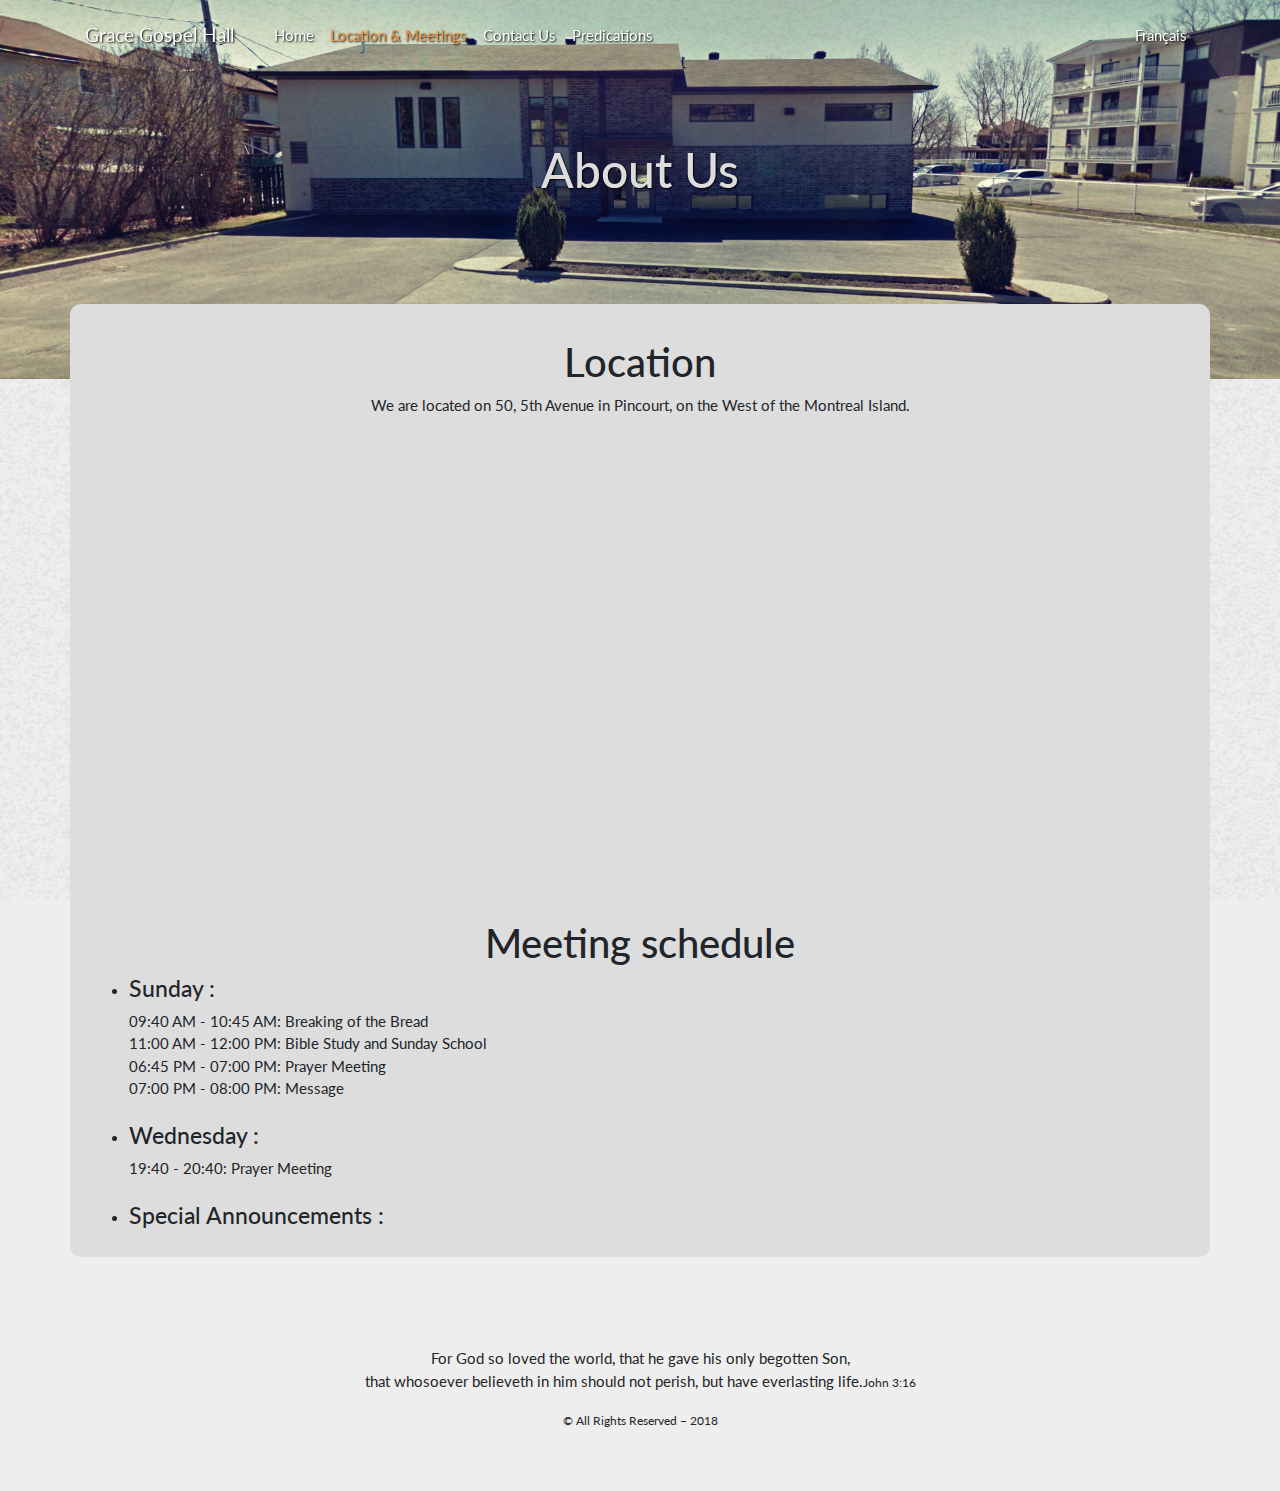
<file: about.html>
<!DOCTYPE html> <html> <head><!-- All rights reserved, any unauthorised reproduction can result in a pursuit in a court of the law Grace Gospel Hall & Samuel Plante--> <meta http-equiv="X-UA-Compatible" content="IE=edge"> <meta name="viewport" content="width=device-width, initial-scale=1"> <meta charset="utf-8"> <title>Grace Gospel Hall</title> <link rel="stylesheet" href="css/bootstrap.css"> <link rel="stylesheet" href="css/i.css"> <script type="text/javascript"> function changeclass(element) { $(element).toggleClass('mynewclass'); } </script> <script>document.body.className += ' fade';</script> </head> <body style=""> <!--NAVBAR--> <h1 class="title">
About Us
</h1> <div  id="navbar" class="navbar top navbar-expand-lg navbar-dark bg-primary"> <div class="container"> <a class="navbar-brand" href="index.html">Grace Gospel Hall</a> </a> <button onclick="changeclass(navbar)" class="navbar-toggler collapsed" type="button" data-toggle="collapse" data-target="#navbarColor01" aria-controls="navbarColor01" aria-expanded="false" aria-label="Toggle navigation" style=""> <span class="navbar-toggler-icon" deluminate_imagetype="unknown"> </span> </button> <div class="navbar-collapse collapse navbar-right" id="navbarColor01"> <ul class="navbar-nav"> <li> </li> <li class="nav-item ">
 <a class="nav-link" href="index0.html">Home</a> </li> <li class="nav-item active"> <a class="nav-link" href="about.html">Location & Meetings</a> </li> <li class="nav-item">
 <a class="nav-link" href="contact.html">Contact Us</a> </li> <li class="nav-item">
 <a class="nav-link" href="pred.html">Predications</a> </li> </ul> <ul class="nav navbar-nav ml-auto"> <li> </li> <li class="nav-item">
 <a class="nav-link" href="aboutfr.html">Français</a> </li> </ul> </div> </div> </div>
 <img src="images/img1.jpg" alt="" style="height: auto;">
 <div class="phantom"> </div>
 <div class="containeraccueil" role="main"> <img src="images/overlay.png" alt="" style="height: 100%; z-index:10; opacity:0.5;">
 <div class="jumbotron">



   <h2> Location </h2>
   <p> We are located on 50, 5th Avenue in Pincourt, on the West of the Montreal Island. </p>
   <p>
   <iframe src="https://www.google.com/maps/embed?pb=!1m18!1m12!1m3!1d2802.430412175929!2d-73.99974468444535!3d45.380487779100065!2m3!1f0!2f0!3f0!3m2!1i1024!2i768!4f13.1!3m3!1m2!1s0x4cc94800b092603f%3A0x9094a9e288fcf14!2s50+5e+Avenue%2C+Pincourt%2C+QC+J7V+8E4!5e0!3m2!1sfr!2sca!4v1509925715904" width="100%" height="450" frameborder="0" style="border:0" allowfullscreen>
   </iframe>
   </p>
   <h2>Meeting schedule</h2>
   <ul style="text-align:left;">
   <li>
   <h4>Sunday :</h4> 09:40 AM - 10:45 AM: Breaking of the Bread <br> 11:00 AM - 12:00 PM: Bible Study and Sunday School <br> 06:45 PM - 07:00 PM: Prayer Meeting <br> 07:00 PM - 08:00 PM: Message<br>
   <br>
   </li>
   <li>
   <h4>Wednesday :</h4> 19:40 - 20:40: Prayer Meeting<br>
   <br>
   </li>
   <li>
   <h4>Special Announcements :</h4>
   </li>
   </ul>
  <!-- WRITE SPECIAL ANNOUNCEMEBTS BELOW-->








</div> <div style="text-aling:center;padding:15px 15px 35px 15px;"> <p>For God so loved the world, that he gave his only begotten Son,<br>that whosoever believeth in him should not perish, but have everlasting life.<small>John 3:16</small></p> <small>  © All Rights Reserved – 2018 </small> </div> </div> <script type="text/javascript" src="js/b.js"> </script> <script type="text/javascript" src="js/a.js"> </script> </body> </html>
</file>
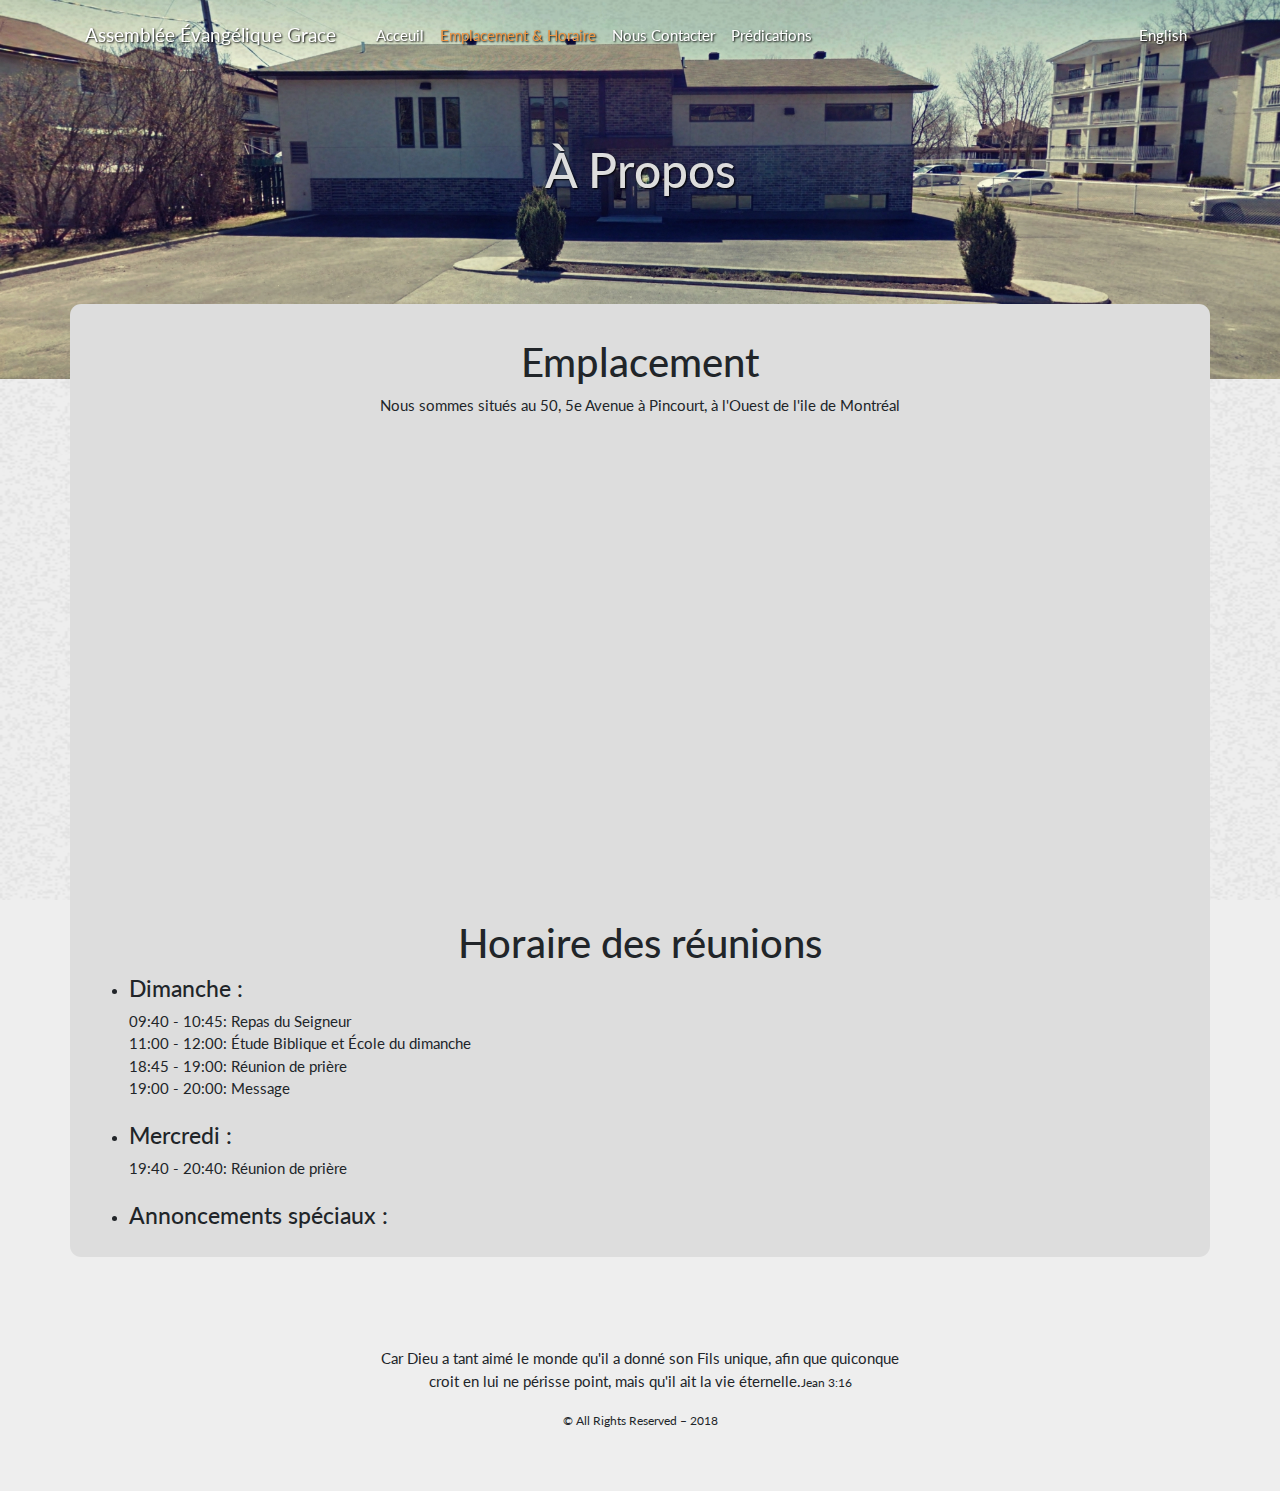
<file: aboutfr.html>
<!DOCTYPE html> <html> <head><!-- All rights reserved, any unauthorised reproduction can result in a pursuit in a court of the law Grace Gospel Hall & Samuel Plante--> <meta http-equiv="X-UA-Compatible" content="IE=edge"> <meta name="viewport" content="width=device-width, initial-scale=1"> <meta charset="utf-8"> <title>Assemblée Évangélique Grace</title> <link rel="stylesheet" href="css/bootstrap.css"> <link rel="stylesheet" href="css/i.css"> <script type="text/javascript"> function changeclass(element) { $(element).toggleClass('mynewclass'); } </script> <script>document.body.className += ' fade';</script> </head> <body style=""> <!--NAVBAR--> <h1 class="title">
À Propos
</h1> <div  id="navbar" class="navbar top navbar-expand-lg navbar-dark bg-primary"> <div class="container"> <a class="navbar-brand" href="indexfr.html">Assemblée Évangélique Grace</a> </a> <button onclick="changeclass(navbar)" class="navbar-toggler collapsed" type="button" data-toggle="collapse" data-target="#navbarColor01" aria-controls="navbarColor01" aria-expanded="false" aria-label="Toggle navigation" style=""> <span class="navbar-toggler-icon" deluminate_imagetype="unknown"> </span> </button> <div class="navbar-collapse collapse navbar-right" id="navbarColor01"> <ul class="navbar-nav"> <li> </li> <li class="nav-item ">
 <a class="nav-link" href="index0fr.html">Acceuil</a> </li> <li class="nav-item active">
<a class="nav-link" href="aboutfr.html">Emplacement & Horaire</a> </li> <li class="nav-item">
 <a class="nav-link" href="contactfr.html">Nous Contacter</a> </li> <li class="nav-item">
 <a class="nav-link" href="predfr.html">Prédications</a> </li> </ul> <ul class="nav navbar-nav ml-auto"> <li> </li> <li class="nav-item">
 <a class="nav-link" href="about.html">English</a> </li> </ul> </div> </div> </div>
 <img src="images/img1.jpg" alt="" style="height: auto;">
 <div class="phantom"> </div>
 <div class="containeraccueil" role="main"> <img src="images/overlay.png" alt="" style="height: 100%; z-index:10; opacity:0.5;">
 <div class="jumbotron">


   <h2> Emplacement </h2>
   <p> Nous sommes situés au 50, 5e Avenue à Pincourt, à l'Ouest de l'ile de Montréal </p>
   <p>
   <iframe src="https://www.google.com/maps/embed?pb=!1m18!1m12!1m3!1d2802.430412175929!2d-73.99974468444535!3d45.380487779100065!2m3!1f0!2f0!3f0!3m2!1i1024!2i768!4f13.1!3m3!1m2!1s0x4cc94800b092603f%3A0x9094a9e288fcf14!2s50+5e+Avenue%2C+Pincourt%2C+QC+J7V+8E4!5e0!3m2!1sfr!2sca!4v1509925715904" width="100%" height="450" frameborder="0" style="border:0" allowfullscreen>
   </iframe>
   </p>
   <h2> Horaire des réunions </h2>
   <ul style="text-align:left;">
   <li>
   <h4>Dimanche :</h4> 09:40 - 10:45: Repas du Seigneur <br> 11:00 - 12:00: Étude Biblique et École du dimanche <br> 18:45 - 19:00: Réunion de prière <br> 19:00 - 20:00: Message<br>
   <br>
   </li>
   <li>
   <h4>Mercredi :</h4> 19:40 - 20:40: Réunion de prière<br>
   <br>
   </li>
   <li>
   <h4>Annoncements spéciaux :</h4>
   </li>
   </ul>
   <!--ECRIRE ANNONCEMENTS SPECIAUX DESSOUS-->








</div> <div style="text-aling:center;padding:15px 15px 35px 15px;"> <p>Car Dieu a tant aimé le monde qu'il a donné son Fils unique, afin que quiconque<br>croit en lui ne périsse point, mais qu'il ait la vie éternelle.<small>Jean 3:16</small></p> <small>  © All Rights Reserved – 2018 </small> </div> </div> <script type="text/javascript" src="js/b.js"> </script> <script type="text/javascript" src="js/a.js"> </script> </body> </html>
</file>
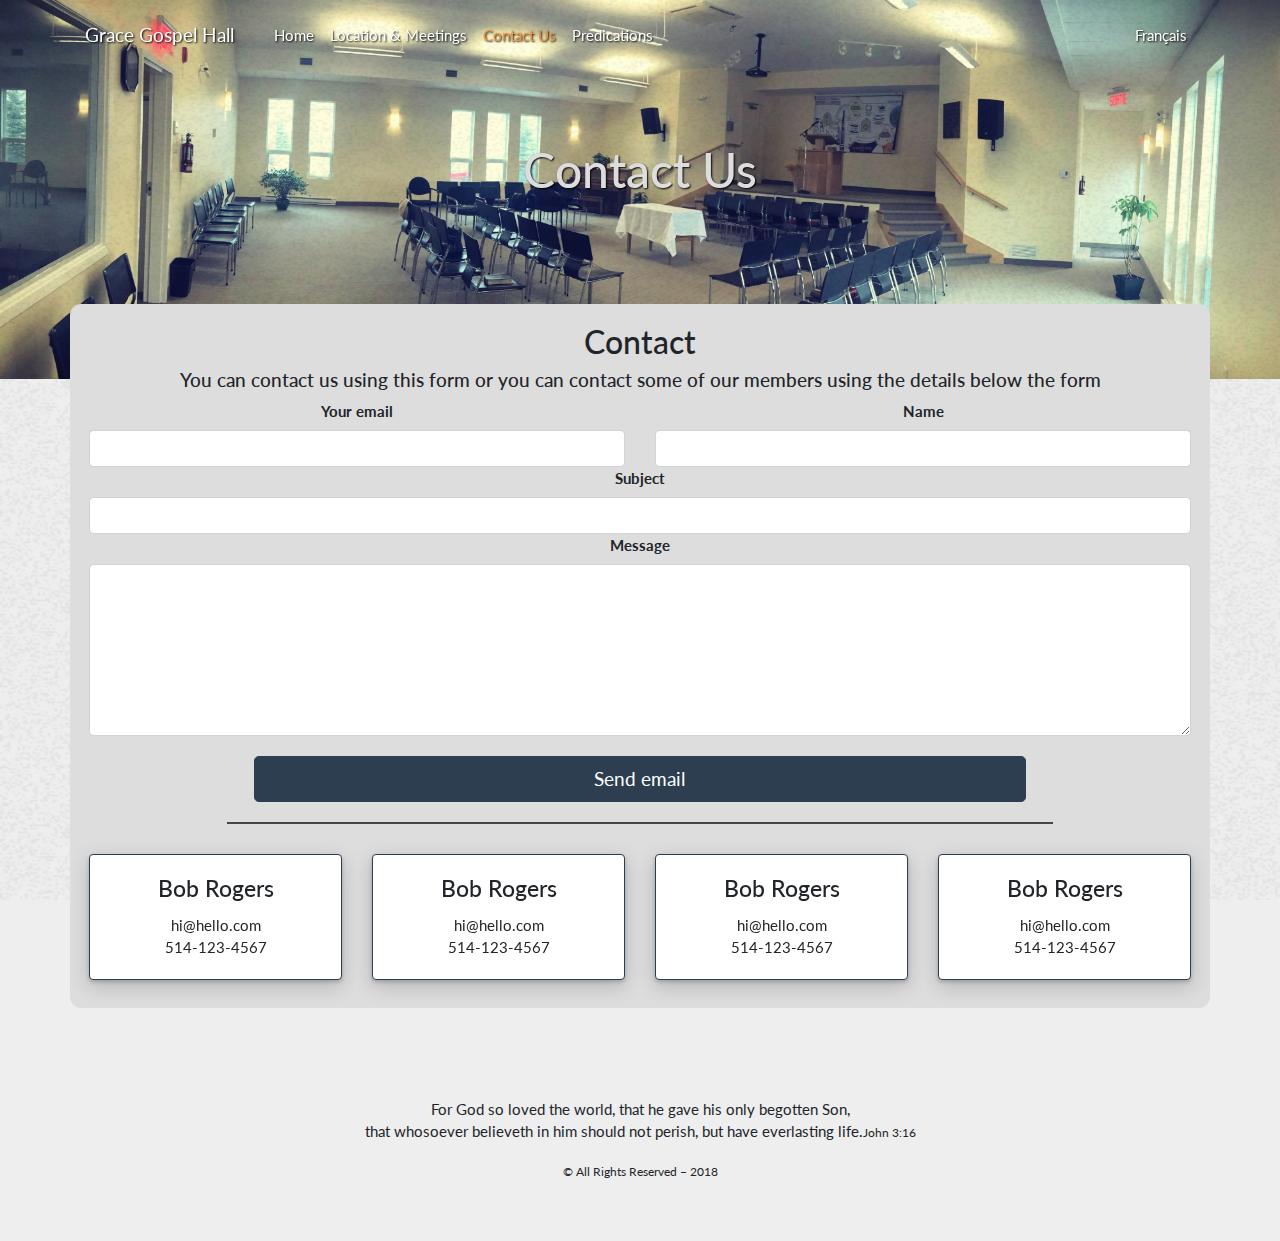
<file: contact.html>
<!DOCTYPE html> <html> <head><!-- All rights reserved, any unauthorised reproduction can result in a pursuit in a court of the law Grace Gospel Hall & Samuel Plante--> <meta http-equiv="X-UA-Compatible" content="IE=edge"> <meta name="viewport" content="width=device-width, initial-scale=1"> <meta charset="utf-8"> <title>Grace Gospel Hall</title> <link rel="stylesheet" href="css/bootstrap.css"> <link rel="stylesheet" href="css/i.css"> <script type="text/javascript"> function changeclass(element) { $(element).toggleClass('mynewclass'); } </script> <script>document.body.className += ' fade';</script> </head> <body style=""> <!--NAVBAR--> <h1 class="title">
Contact Us
</h1> <div  id="navbar" class="navbar top navbar-expand-lg navbar-dark bg-primary"> <div class="container"> <a class="navbar-brand" href="index.html">Grace Gospel Hall</a> </a> <button onclick="changeclass(navbar)" class="navbar-toggler collapsed" type="button" data-toggle="collapse" data-target="#navbarColor01" aria-controls="navbarColor01" aria-expanded="false" aria-label="Toggle navigation" style=""> <span class="navbar-toggler-icon" deluminate_imagetype="unknown"> </span> </button> <div class="navbar-collapse collapse navbar-right" id="navbarColor01"> <ul class="navbar-nav"> <li> </li> <li class="nav-item">
   <a class="nav-link" href="index0.html">Home</a> </li> <li class="nav-item">
 <a class="nav-link" href="about.html">Location & Meetings</a> </li> <li class="nav-item active">
 <a class="nav-link" href="contact.html">Contact Us</a> </li> <li class="nav-item">
 <a class="nav-link" href="pred.html">Predications</a> </li> </ul> <ul class="nav navbar-nav ml-auto"> <li> </li> <li class="nav-item">
 <a class="nav-link" href="contactfr.html">Français</a> </li> </ul> </div> </div> </div>
 <img src="images/img2.jpg" alt="" style="height: auto;">
 <div class="phantom"> </div>
 <div class="containeraccueil" role="main"> <img src="images/overlay.png" alt="" style="height: 100%; z-index:10; opacity:0.5;">
 <div class="jumbotron">



<h3>Contact</h3>
    <h5> You can contact us using this form or you can contact some of our members using the details below the form </h5>
   <form name="contactform" method="post" action="https://formspree.io/graceGospelhall@gmail.com" enctype="multipart/form-data">
   <div class="row">
     <div class="col-sm-6">
       <label for="email"><strong>Your email</strong></label>
       <input class="form-control" itype="text" name="email"/>
     </div>
     <div class="col-sm-6">
     <label for="name"><strong>Name</strong></label>
     <input class="form-control" type="text"value="" name="name"/>
     </div>
   </div>
   <div class="row2">
   <label for="subject"><strong>Subject</strong></label>
   <input class="form-control" type="text"value="" name="subject"/>
   </div>
   <div class="row3">
   <label for="message"><strong>Message</strong></label>
   <textarea class="form-control" name="message" value=""rows="7" cols="30"></textarea>
   </div>
   <input class="btn btn-primary btn-lg btn-block" style="width:70%;margin-top:20px;margin-left:auto; margin-right:auto;" type="submit" value="Send email"/>
   </form>
   <div class="dividergray">
   </div>



  <div class="row">
  <div class="col-md-3 col-sm-6">
    <div class="card border-primary mb-3" style="max-width: 20rem;">
      <div class="card-body">
        <h4 class="card-title">Bob Rogers</h4>
        <p class="card-text">hi@hello.com <br> 514-123-4567</p>
      </div>
    </div>
  </div>
  <div class="col-md-3 col-sm-6">
    <div class="card border-primary mb-3" style="max-width: 20rem;">
      <div class="card-body">
        <h4 class="card-title">Bob Rogers</h4>
        <p class="card-text">hi@hello.com <br> 514-123-4567</p>
      </div>
    </div>
  </div>
  <div class="col-md-3 col-sm-6">
    <div class="card border-primary mb-3" style="max-width: 20rem;">
      <div class="card-body">
        <h4 class="card-title">Bob Rogers</h4>
        <p class="card-text">hi@hello.com <br> 514-123-4567</p>
      </div>
    </div>
  </div>
  <div class="col-md-3 col-sm-6">
    <div class="card border-primary mb-3" style="max-width: 20rem;">
      <div class="card-body">
        <h4 class="card-title">Bob Rogers</h4>
        <p class="card-text">hi@hello.com <br> 514-123-4567</p>
      </div>
    </div>
  </div>
  </div>






</div> <div style="text-aling:center;padding:15px 15px 35px 15px;"> <p>For God so loved the world, that he gave his only begotten Son,<br>that whosoever believeth in him should not perish, but have everlasting life.<small>John 3:16</small></p> <small>  © All Rights Reserved – 2018 </small> </div> </div> <script type="text/javascript" src="js/b.js"> </script> <script type="text/javascript" src="js/a.js"> </script> </body> </html>
</file>
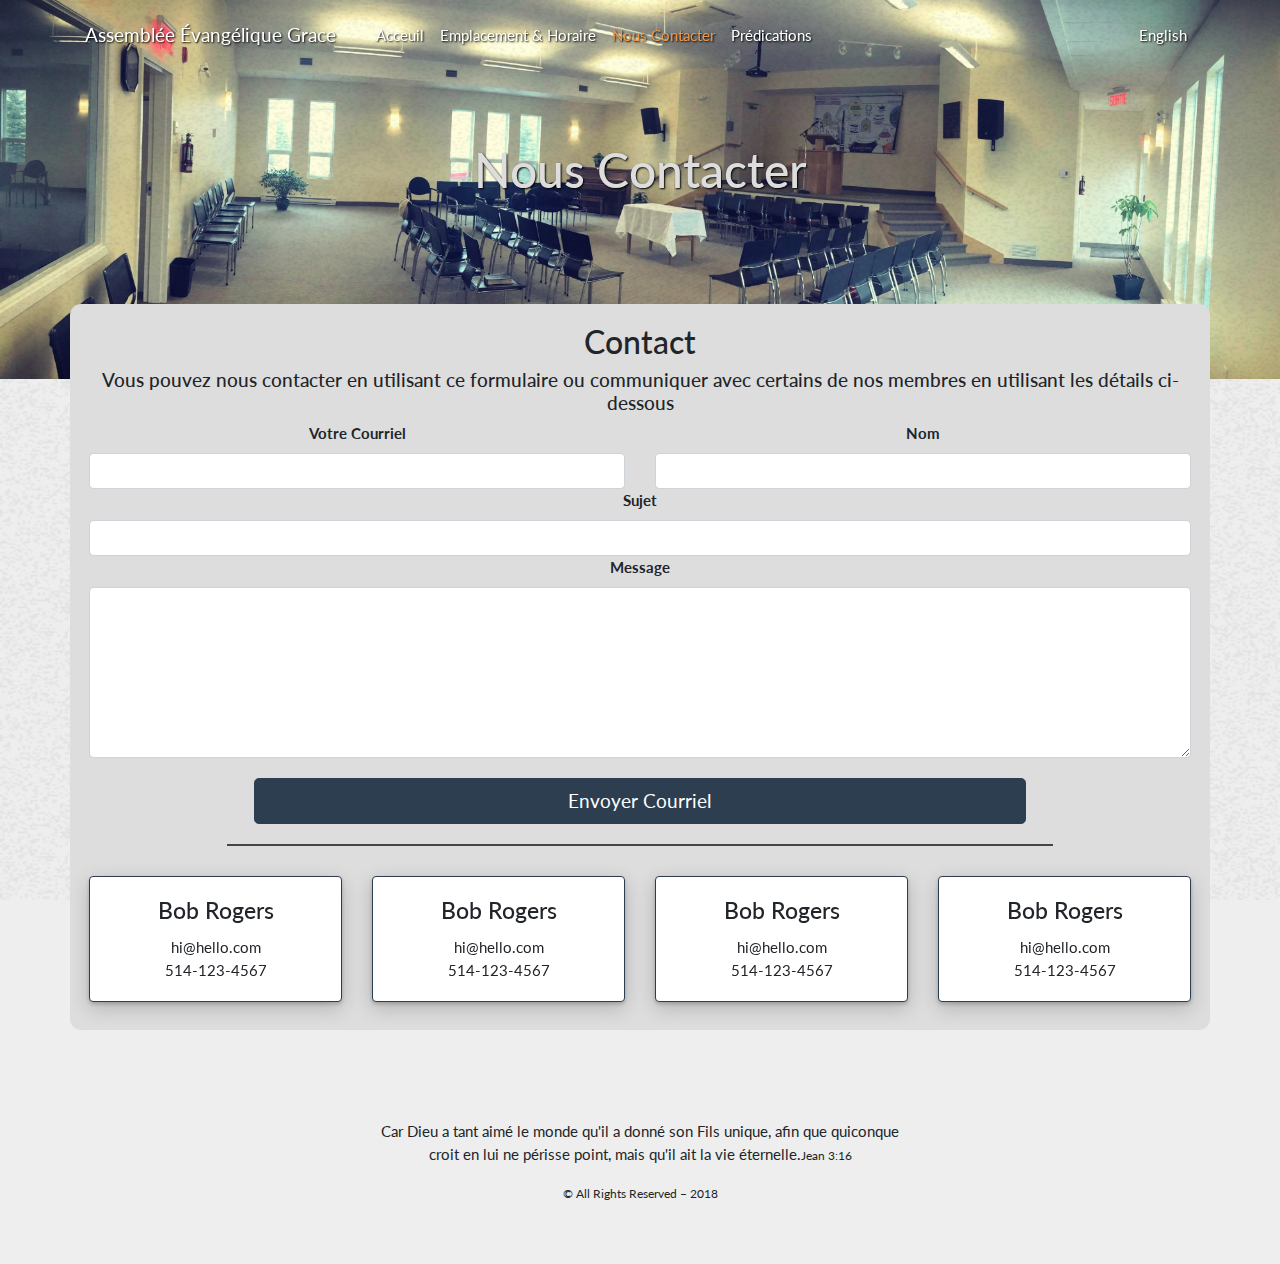
<file: contactfr.html>
<!DOCTYPE html> <html> <head><!-- All rights reserved, any unauthorised reproduction can result in a pursuit in a court of the law Grace Gospel Hall & Samuel Plante--> <meta http-equiv="X-UA-Compatible" content="IE=edge"> <meta name="viewport" content="width=device-width, initial-scale=1"> <meta charset="utf-8"> <title>Assemblée Évangélique Grace</title> <link rel="stylesheet" href="css/bootstrap.css"> <link rel="stylesheet" href="css/i.css"> <script type="text/javascript"> function changeclass(element) { $(element).toggleClass('mynewclass'); } </script> <script>document.body.className += ' fade';</script> </head> <body style=""> <!--NAVBAR--> <h1 class="title">
Nous Contacter
</h1> <div  id="navbar" class="navbar top navbar-expand-lg navbar-dark bg-primary"> <div class="container"> <a class="navbar-brand" href="indexfr.html">Assemblée Évangélique Grace</a> </a> <button onclick="changeclass(navbar)" class="navbar-toggler collapsed" type="button" data-toggle="collapse" data-target="#navbarColor01" aria-controls="navbarColor01" aria-expanded="false" aria-label="Toggle navigation" style=""> <span class="navbar-toggler-icon" deluminate_imagetype="unknown"> </span> </button> <div class="navbar-collapse collapse navbar-right" id="navbarColor01"> <ul class="navbar-nav"> <li> </li> <li class="nav-item">
 <a class="nav-link" href="index0fr.html">Acceuil</a> </li> <li class="nav-item ">
<a class="nav-link" href="aboutfr.html">Emplacement & Horaire</a> </li> <li class="nav-item active">
 <a class="nav-link" href="contactfr.html">Nous Contacter</a> </li> <li class="nav-item">
 <a class="nav-link" href="predfr.html">Prédications</a> </li> </ul> <ul class="nav navbar-nav ml-auto"> <li> </li> <li class="nav-item">
 <a class="nav-link" href="contact.html">English</a> </li> </ul> </div> </div> </div>
 <img src="images/img2.jpg" alt="" style="height: auto;">
 <div class="phantom"> </div>
 <div class="containeraccueil" role="main"> <img src="images/overlay.png" alt="" style="height: 100%; z-index:10; opacity:0.5;">
 <div class="jumbotron">



<h3>Contact</h3>
   <h5> Vous pouvez nous contacter en utilisant ce formulaire ou communiquer avec certains de nos membres en utilisant les détails ci-dessous </h5>
   <form name="contactform" method="post" action="https://formspree.io/graceGospelhall@gmail.com" enctype="multipart/form-data">
   <div class="row">
     <div class="col-md-6">
       <label for="email"><strong>Votre Courriel</strong></label>
       <input class="form-control" itype="text" name="email"/>
     </div>
     <div class="col-md-6">
       <label for="name"><strong>Nom</strong></label>
       <input class="form-control" type="text"value="" name="name"/>
     </div>
     </div>

     <div class="row2">


   <label for="subject"><strong>Sujet</strong></label>
   <input class="form-control" type="text"value="" name="subject"/>
   </div>
   <div class="row3">
   <label for="message"><strong>Message</strong></label>
   <textarea class="form-control" name="message" value=""rows="7" cols="30"></textarea>
   </div>
   <input class="btn btn-primary btn-lg btn-block" style="width:70%;margin-top:20px;margin-left:auto; margin-right:auto;" type="submit" value="Envoyer Courriel"/>
   </form>

  <div class="dividergray">
  </div>
  <div class="row">
  <div class="col-md-3 col-sm-6">
    <div class="card border-primary mb-3" style="max-width: 20rem;">
      <div class="card-body">
        <h4 class="card-title">Bob Rogers</h4>
        <p class="card-text">hi@hello.com <br> 514-123-4567</p>
      </div>
    </div>
  </div>
  <div class="col-md-3 col-sm-6">
    <div class="card border-primary mb-3" style="max-width: 20rem;">
      <div class="card-body">
        <h4 class="card-title">Bob Rogers</h4>
        <p class="card-text">hi@hello.com <br> 514-123-4567</p>
      </div>
    </div>
  </div>
  <div class="col-md-3 col-sm-6">
    <div class="card border-primary mb-3" style="max-width: 20rem;">
      <div class="card-body">
        <h4 class="card-title">Bob Rogers</h4>
        <p class="card-text">hi@hello.com <br> 514-123-4567</p>
      </div>
    </div>
  </div>
  <div class="col-md-3 col-sm-6">
    <div class="card border-primary mb-3" style="max-width: 20rem;">
      <div class="card-body">
        <h4 class="card-title">Bob Rogers</h4>
        <p class="card-text">hi@hello.com <br> 514-123-4567</p>
      </div>
    </div>
  </div>
  </div>





</div> <div style="text-aling:center;padding:15px 15px 35px 15px;"> <p>Car Dieu a tant aimé le monde qu'il a donné son Fils unique, afin que quiconque<br>croit en lui ne périsse point, mais qu'il ait la vie éternelle.<small>Jean 3:16</small></p> <small>  © All Rights Reserved – 2018 </small> </div> </div> <script type="text/javascript" src="js/b.js"> </script> <script type="text/javascript" src="js/a.js"> </script> </body> </html>
</file>
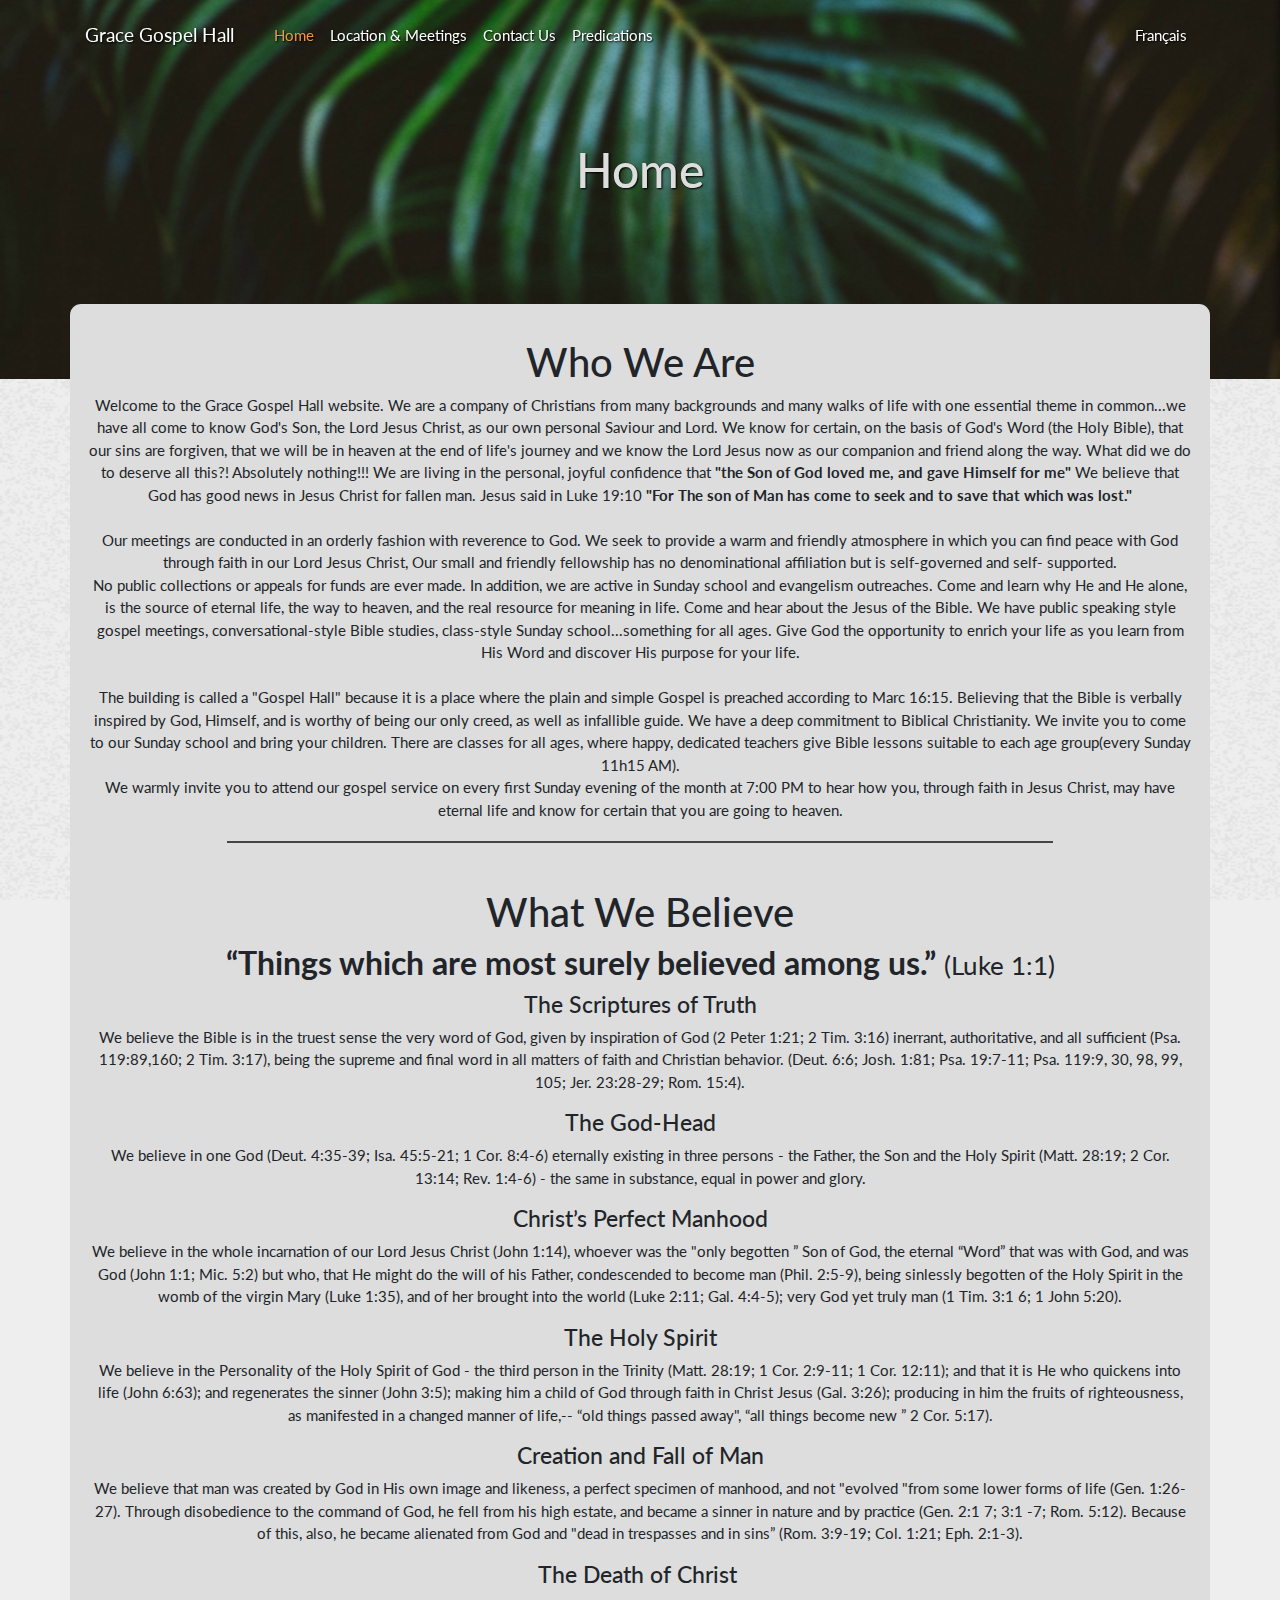
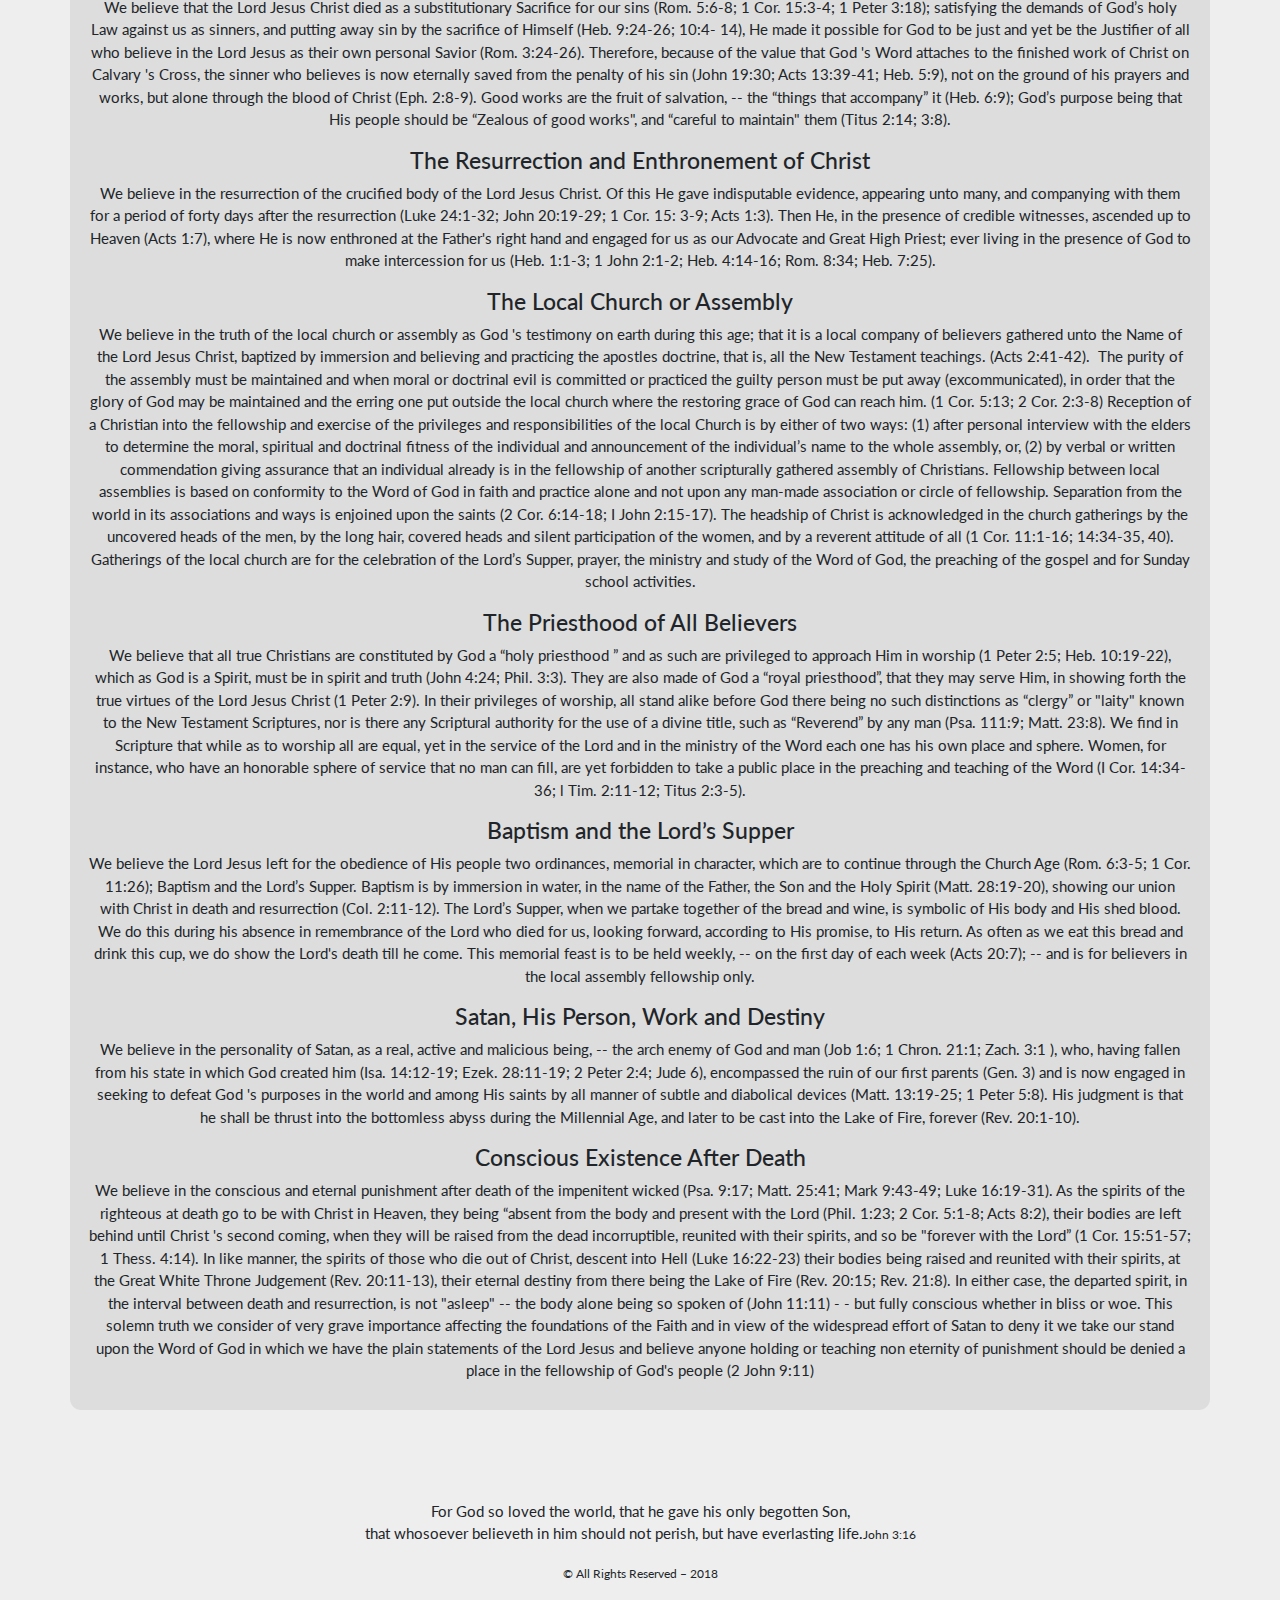
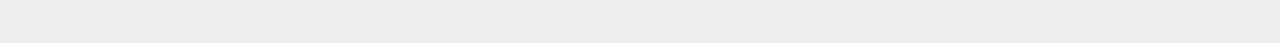
<file: index0.html>
<!DOCTYPE html>
 <html>
 <head><!-- All rights reserved, any unauthorised reproduction can result in a pursuit in a court of the law
 Grace Gospel Hall & Samuel Plante-->
 <meta http-equiv="X-UA-Compatible" content="IE=edge">
 <meta name="viewport" content="width=device-width, initial-scale=1">
 <meta charset="utf-8">
 <title>Grace Gospel Hall</title>
 <link rel="stylesheet" href="css/bootstrap.css">
 <link rel="stylesheet" href="css/i.css">
 <script type="text/javascript">
 function changeclass(element) {
  $(element).toggleClass('mynewclass');
}

 </script>
 <script>document.body.className += ' fade';</script>

 </head>
 <body style="">
 <!--NAVBAR-->
 <h1 class="title">
Home
 </h1>
 <div  id="navbar" class="navbar top navbar-expand-lg navbar-dark bg-primary">
 <div class="container">
<a class="navbar-brand" href="index.html">Grace Gospel Hall</a>
 </a>
 <button onclick="changeclass(navbar)" class="navbar-toggler collapsed" type="button" data-toggle="collapse" data-target="#navbarColor01" aria-controls="navbarColor01" aria-expanded="false" aria-label="Toggle navigation" style="">
 <span class="navbar-toggler-icon" deluminate_imagetype="unknown">
 </span>
 </button>
 <div class="navbar-collapse collapse navbar-right" id="navbarColor01">
 <ul class="navbar-nav">
 <li>
 </li>
 <li class="nav-item active">
 <a class="nav-link" href="index0.html">Home</a>
 </li>
 <li class="nav-item">
 <a class="nav-link" href="about.html">Location & Meetings</a>
 </li>
 <li class="nav-item">
 <a class="nav-link" href="contact.html">Contact Us</a>
 </li>
 <li class="nav-item">
 <a class="nav-link" href="pred.html">Predications</a>
 </li>
 </ul>
 <ul class="nav navbar-nav ml-auto">
 <li>
 </li>
 <li class="nav-item">
 <a class="nav-link" href="index0fr.html">Français</a>
 </li>
 </ul>
 </div>
 </div>
 </div>
 <img src="images/bg.jpg" alt="" style="height: auto;">
 <div class="phantom"> </div>
 <div class="containeraccueil" role="main">
   <img src="images/overlay.png" alt="" style="height: 100%; z-index:10; opacity:0.5;">
 <div class="jumbotron">

 <h2>


Who We Are


</h2>
 <p>


  Welcome to the Grace Gospel Hall website. We are a company of Christians from many
  backgrounds and many walks of life with one essential theme in common...we have all come to know
  God&#39;s Son, the Lord Jesus Christ, as our own personal Saviour and Lord. We know for certain, on the
  basis of God&#39;s Word (the Holy Bible), that our sins are forgiven, that we will be in heaven at the end of
  life&#39;s journey and we know the Lord Jesus now as our companion and friend along the way. What did
  we do to deserve all this?! Absolutely nothing!!! We are living in the personal, joyful confidence that <strong>
  &quot;the Son of God loved me, and gave Himself for me&quot;</strong> We believe that God has good news in Jesus
  Christ for fallen man. Jesus said in Luke 19:10 <strong>&quot;For The son of Man has come to seek and to
  save that which was lost.&quot;</strong>
<br><br>
  Our meetings are conducted in an orderly fashion with reverence to God. We seek to provide a warm
  and friendly atmosphere in which you can find peace with God through faith in our Lord Jesus Christ,
  Our small and friendly fellowship has no denominational affiliation but is self-governed and self-
  supported.<br>
  No public collections or appeals for funds are ever made. In addition, we are active in Sunday school
  and evangelism outreaches. Come and learn why He and He alone, is the source of eternal life, the
  way to heaven, and the real resource for meaning in life. Come and hear about the Jesus of the Bible.
  We have public speaking style gospel meetings, conversational-style Bible studies, class-style
  Sunday school...something for all ages. Give God the opportunity to enrich your life as you learn from
  His Word and discover His purpose for your life.
<br><br>
  The building is called a &quot;Gospel Hall&quot; because it is a place where the plain and simple Gospel is
  preached according to Marc 16:15. Believing that the Bible is verbally inspired by God, Himself, and is
  worthy of being our only creed, as well as infallible guide. We have a deep commitment to Biblical
  Christianity. We invite you to come to our Sunday school and bring your children. There are classes
  for all ages, where happy, dedicated teachers give Bible lessons suitable to each age group(every
  Sunday 11h15 AM).<br>
  We warmly invite you to attend our gospel service on every first Sunday evening of the month at
  7:00 PM to hear how you, through faith in Jesus Christ, may have eternal life and know for certain
  that you are going to heaven.


</p>
<div class="dividergray">

</div>
 <h2>


What We Believe


</h2>
<h3>
<strong>“Things which are most surely believed among us.”</strong>
 <small>(Luke 1:1)</small>

</h3>




<h4>The Scriptures of Truth</h4><p>
We believe the Bible is in the truest sense the very word of God, given by inspiration of God (2 Peter
1:21; 2 Tim. 3:16) inerrant, authoritative, and all sufficient (Psa. 119:89,160; 2 Tim. 3:17), being the
supreme and final word in all matters of faith and Christian behavior. (Deut. 6:6; Josh. 1:81; Psa.
19:7-11; Psa. 119:9, 30, 98, 99, 105; Jer. 23:28-29; Rom. 15:4).

</p><h4>The God-Head</h4><p>
We believe in one God (Deut. 4:35-39; Isa. 45:5-21; 1 Cor. 8:4-6) eternally existing in three persons -
the Father, the Son and the Holy Spirit (Matt. 28:19; 2 Cor. 13:14; Rev. 1:4-6) - the same in
substance, equal in power and glory.

</p><h4>Christ’s Perfect Manhood</h4><p>
We believe in the whole incarnation of our Lord Jesus Christ (John 1:14), whoever was the &quot;only
begotten ” Son of God, the eternal “Word” that was with God, and was God (John 1:1; Mic. 5:2) but
who, that He might do the will of his Father, condescended to become man (Phil. 2:5-9), being
sinlessly begotten of the Holy Spirit in the womb of the virgin Mary (Luke 1:35), and of her brought
into the world (Luke 2:11; Gal. 4:4-5); very God yet truly man (1 Tim. 3:1 6; 1 John 5:20).

</p><h4>The Holy Spirit</h4><p>
We believe in the Personality of the Holy Spirit of God - the third person in the Trinity (Matt. 28:19; 1
Cor. 2:9-11; 1 Cor. 12:11); and that it is He who quickens into life (John 6:63); and regenerates the
sinner (John 3:5); making him a child of God through faith in Christ Jesus (Gal. 3:26); producing in
him the fruits of righteousness, as manifested in a changed manner of life,-- “old things passed
away&quot;, “all things become new ” 2 Cor. 5:17).

</p><h4>Creation and Fall of Man</h4><p>
We believe that man was created by God in His own image and likeness, a perfect specimen of
manhood, and not &quot;evolved &quot;from some lower forms of life (Gen. 1:26-27). Through disobedience to
the command of God, he fell from his high estate, and became a sinner in nature and by practice
(Gen. 2:1 7; 3:1 -7; Rom. 5:12). Because of this, also, he became alienated from God and &quot;dead in
trespasses and in sins” (Rom. 3:9-19; Col. 1:21; Eph. 2:1-3).

</p><h4>The Death of Christ </h4><p>
We believe that the Lord Jesus Christ died as a substitutionary Sacrifice for our sins (Rom. 5:6-8; 1
Cor. 15:3-4; 1 Peter 3:18); satisfying the demands of God’s holy Law against us as sinners, and
putting away sin by the sacrifice of Himself (Heb. 9:24-26; 10:4- 14), He made it possible for God to be
just and yet be the Justifier of all who believe in the Lord Jesus as their own personal Savior (Rom. 3:24-26).
Therefore, because of the value that God &#39;s Word attaches to the finished work of Christ on
Calvary &#39;s Cross, the sinner who believes is now eternally saved from the penalty of his sin (John
19:30; Acts 13:39-41; Heb. 5:9), not on the ground of his prayers and works, but alone through
the blood of Christ (Eph. 2:8-9). Good works are the fruit of salvation, -- the “things that accompany” it
(Heb. 6:9); God’s purpose being that His people should be “Zealous of good works&quot;, and “careful to
maintain&quot; them (Titus 2:14; 3:8).

</p><h4>The Resurrection and Enthronement of Christ</h4><p>
We believe in the resurrection of the crucified body of the Lord Jesus Christ. Of this He gave
indisputable evidence, appearing unto many, and companying with them for a period of forty days
after the resurrection (Luke 24:1-32; John 20:19-29; 1 Cor. 15: 3-9; Acts 1:3). Then He, in the
presence of credible witnesses, ascended up to Heaven (Acts 1:7), where He is now enthroned at the
Father&#39;s right hand and engaged for us as our Advocate and Great High Priest; ever living in the
presence of God to make intercession for us (Heb. 1:1-3; 1 John 2:1-2; Heb. 4:14-16; Rom. 8:34;
Heb. 7:25).

</p><h4>The Local Church or Assembly</h4><p>
We believe in the truth of the local church or assembly as God &#39;s testimony on earth during this age;
that it is a local company of believers gathered unto the Name of the Lord Jesus Christ, baptized by
immersion and believing and practicing the apostles doctrine, that is, all the New Testament
teachings. (Acts 2:41-42). 
The purity of the assembly must be maintained and when moral or doctrinal evil is committed or
practiced the guilty person must be put away (excommunicated), in order that the glory of God may
be maintained and the erring one put outside the local church where the restoring grace of God
can reach him. (1 Cor. 5:13; 2 Cor. 2:3-8)
Reception of a Christian into the fellowship and exercise of the privileges and responsibilities of the
local Church is by either of two ways: (1) after personal interview with the elders to determine the
moral, spiritual and doctrinal fitness of the individual and announcement of the individual’s name to
the whole assembly, or, (2) by verbal or written commendation giving assurance that an individual
already is in the fellowship of another scripturally gathered assembly of Christians.
Fellowship between local assemblies is based on conformity to the Word of God in faith and practice
alone and not upon any man-made association or circle of fellowship.
Separation from the world in its associations and ways is enjoined upon the saints (2 Cor. 6:14-18; I
John 2:15-17).
The headship of Christ is acknowledged in the church gatherings by the uncovered heads of the men,
by the long hair, covered heads and silent participation of the women, and by a reverent attitude of all
(1 Cor. 11:1-16; 14:34-35, 40).
Gatherings of the local church are for the celebration of the Lord’s Supper, prayer, the ministry and
study of the Word of God, the preaching of the gospel and for Sunday school activities.

</p><h4>The Priesthood of All Believers</h4><p>
We believe that all true Christians are constituted by God a “holy priesthood ” and as such are
privileged to approach Him in worship (1 Peter 2:5; Heb. 10:19-22), which as God is a Spirit, must be
in spirit and truth (John 4:24; Phil. 3:3). They are also made of God a “royal priesthood”, that they
may serve Him, in showing forth the true virtues of the Lord Jesus Christ (1 Peter 2:9). In their
privileges of worship, all stand alike before God there being no such distinctions as “clergy” or &quot;laity&quot;
known to the New Testament Scriptures, nor is there any Scriptural authority for the use of a divine
title, such as “Reverend” by any man (Psa. 111:9; Matt. 23:8). We find in Scripture that while as
to worship all are equal, yet in the service of the Lord and in the ministry of the Word each one has
his own place and sphere. Women, for instance, who have an honorable sphere of service that no
man can fill, are yet forbidden to take a public place in the preaching and teaching of the Word (I Cor.
14:34-36; l Tim. 2:11-12; Titus 2:3-5).

</p><h4>Baptism and the Lord’s Supper</h4><p>
We believe the Lord Jesus left for the obedience of His people two ordinances, memorial in character,
which are to continue through the Church Age (Rom. 6:3-5; 1 Cor. 11:26); Baptism and the Lord’s
Supper. Baptism is by immersion in water, in the name of the Father, the Son and the Holy Spirit
(Matt. 28:19-20), showing our union with Christ in death and resurrection (Col. 2:11-12). The Lord’s
Supper, when we partake together of the bread and wine, is symbolic of His body and His shed
blood. We do this during his absence in remembrance of the Lord who died for us, looking forward,
according to His promise, to His return. As often as we eat this bread and drink this cup, we do show
the Lord&#39;s death till he come. This memorial feast is to be held weekly, -- on the first day of each week
(Acts 20:7); -- and is for believers in the local assembly fellowship only.

</p><h4>Satan, His Person, Work and Destiny</h4><p>
We believe in the personality of Satan, as a real, active and malicious being, -- the arch enemy of God
and man (Job 1:6; 1 Chron. 21:1; Zach. 3:1 ), who, having fallen from his state in which God created
him (Isa. 14:12-19; Ezek. 28:11-19; 2 Peter 2:4; Jude 6), encompassed the ruin of our first parents
(Gen. 3) and is now engaged in seeking to defeat God &#39;s purposes in the world and among His saints
by all manner of subtle and diabolical devices (Matt. 13:19-25; 1 Peter 5:8). His judgment is that he
shall be thrust into the bottomless abyss during the Millennial Age, and later to be cast into the Lake
of Fire, forever (Rev. 20:1-10).

</p><h4>Conscious Existence After Death</h4><p>
We believe in the conscious and eternal punishment after death of the impenitent wicked (Psa. 9:17;
Matt. 25:41; Mark 9:43-49; Luke 16:19-31). As the spirits of the righteous at death go to be with Christ
in Heaven, they being “absent from the body and present with the Lord (Phil. 1:23; 2 Cor. 5:1-8; Acts
8:2), their bodies are left behind until Christ &#39;s second coming, when they will be raised from the dead
incorruptible, reunited with their spirits, and so be &quot;forever with the Lord” (1 Cor. 15:51-57; 1 Thess.
4:14). In like manner, the spirits of those who die out of Christ, descent into Hell (Luke 16:22-23)
their bodies being raised and reunited with their spirits, at the Great White Throne Judgement (Rev.
20:11-13), their eternal destiny from there being the Lake of Fire (Rev. 20:15; Rev. 21:8). In either
case, the departed spirit, in the interval between death and resurrection, is not &quot;asleep&quot; -- the body
alone being so spoken of (John 11:11) - - but fully conscious whether in bliss or woe. This solemn
truth we consider of very grave importance affecting the foundations of the Faith and in view of the
widespread effort of Satan to deny it we take our stand upon the Word of God in which we have the
plain statements of the Lord Jesus and believe anyone holding or teaching non eternity of punishment
should be denied a place in the fellowship of God&#39;s people (2 John 9:11)
</p>













</div>

<div style="text-aling:center;padding:15px 15px 35px 15px;">
<p>For God so loved the world, that he gave his only begotten Son,<br>that whosoever believeth in him should not perish, but have everlasting life.<small>John 3:16</small></p>
<small>  © All Rights Reserved – 2018 </small>
</div>
 </div>
 <script type="text/javascript" src="js/b.js">
 </script>
 <script type="text/javascript" src="js/a.js">
 </script>
 </body>
 </html>
</file>
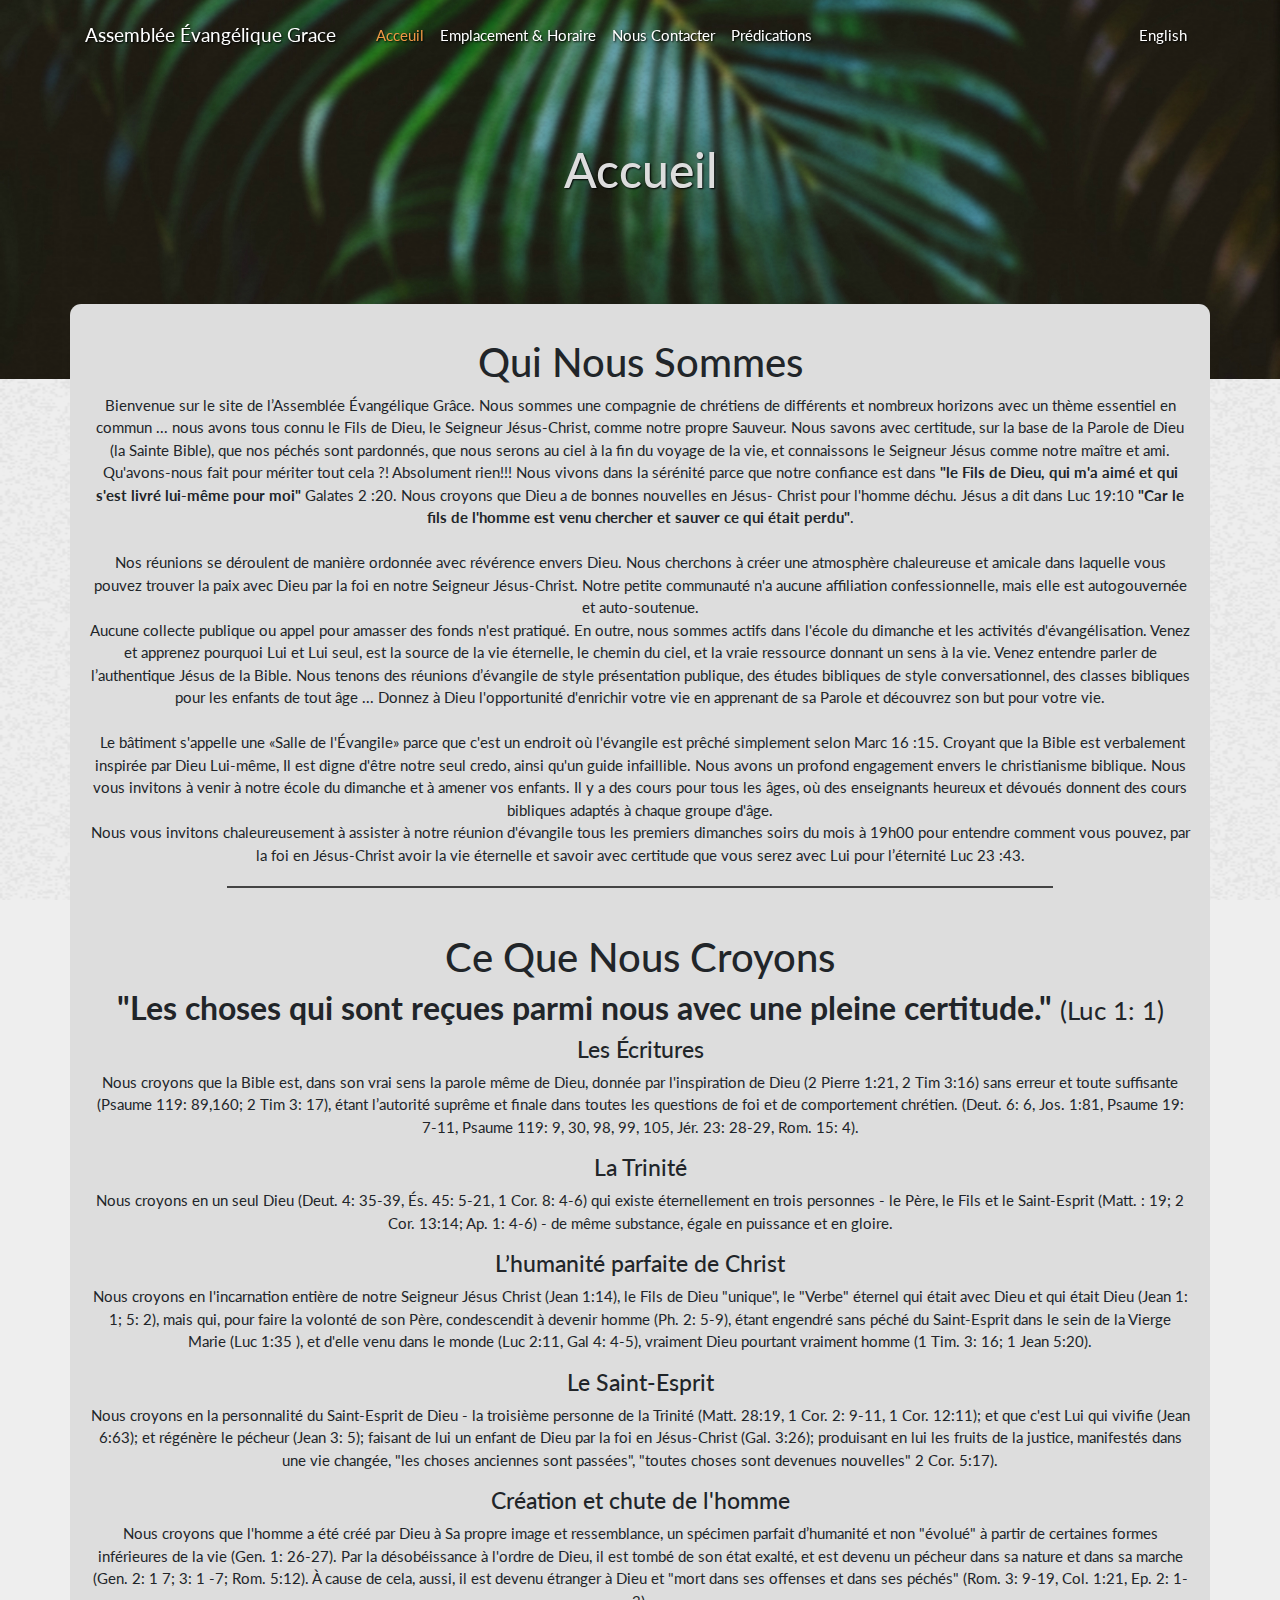
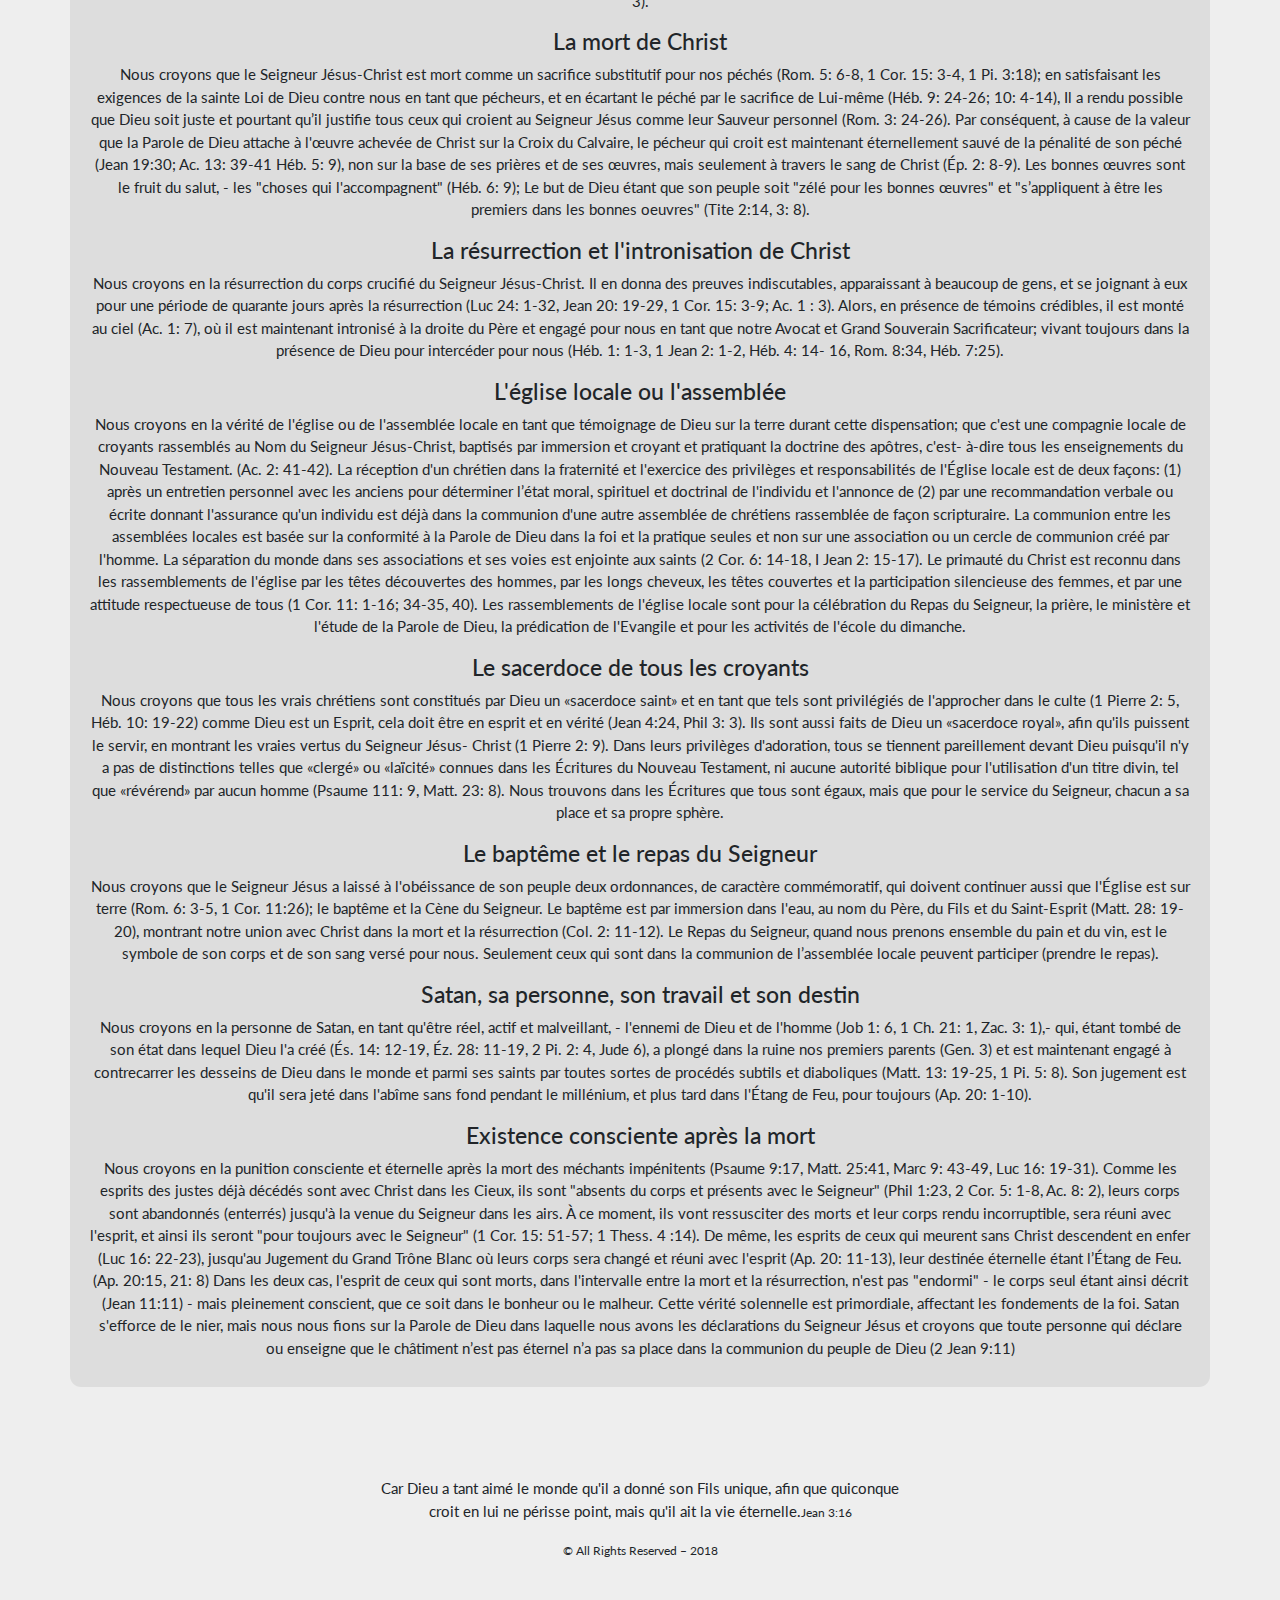
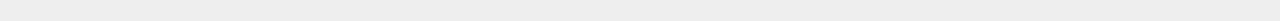
<file: index0fr.html>
<!DOCTYPE html> <html> <head><!-- All rights reserved, any unauthorised reproduction can result in a pursuit in a court of the law Grace Gospel Hall & Samuel Plante--> <meta http-equiv="X-UA-Compatible" content="IE=edge"> <meta name="viewport" content="width=device-width, initial-scale=1"> <meta charset="utf-8"> <title>Assemblée Évangélique Grace</title> <link rel="stylesheet" href="css/bootstrap.css"> <link rel="stylesheet" href="css/i.css"> <script type="text/javascript"> function changeclass(element) { $(element).toggleClass('mynewclass'); } </script> <script>document.body.className += ' fade';</script> </head> <body style=""> <!--NAVBAR--> <h1 class="title">
Accueil
</h1> <div  id="navbar" class="navbar top navbar-expand-lg navbar-dark bg-primary"> <div class="container"> <a class="navbar-brand" href="indexfr.html">Assemblée Évangélique Grace</a> </a> <button onclick="changeclass(navbar)" class="navbar-toggler collapsed" type="button" data-toggle="collapse" data-target="#navbarColor01" aria-controls="navbarColor01" aria-expanded="false" aria-label="Toggle navigation" style=""> <span class="navbar-toggler-icon" deluminate_imagetype="unknown"> </span> </button> <div class="navbar-collapse collapse navbar-right" id="navbarColor01"> <ul class="navbar-nav"> <li> </li> <li class="nav-item active">
 <a class="nav-link" href="index0fr.html">Acceuil</a> </li> <li class="nav-item">
<a class="nav-link" href="aboutfr.html">Emplacement & Horaire</a> </li> <li class="nav-item">
 <a class="nav-link" href="contactfr.html">Nous Contacter</a> </li> <li class="nav-item">
 <a class="nav-link" href="predfr.html">Prédications</a> </li> </ul> <ul class="nav navbar-nav ml-auto"> <li> </li> <li class="nav-item">
 <a class="nav-link" href="index0.html">English</a> </li> </ul> </div> </div> </div>
 <img src="images/bg.jpg" alt="" style="height: auto;">
 <div class="phantom"> </div>
 <div class="containeraccueil" role="main"> <img src="images/overlay.png" alt="" style="height: 100%; z-index:10; opacity:0.5;">
 <div class="jumbotron">


    <h2>


   Qui Nous Sommes


   </h2>
    <p>


     Bienvenue sur le site de l’Assemblée Évangélique Grâce. Nous sommes une
     compagnie de chrétiens de différents et nombreux horizons avec un thème essentiel en commun ...
     nous avons tous connu le Fils de Dieu, le Seigneur Jésus-Christ, comme notre propre Sauveur. Nous
     savons avec certitude, sur la base de la Parole de Dieu (la Sainte Bible), que nos péchés sont
     pardonnés, que nous serons au ciel à la fin du voyage de la vie, et connaissons le Seigneur Jésus
     comme notre maître et ami. Qu&#39;avons-nous fait pour mériter tout cela ?! Absolument rien!!! Nous
     vivons dans la sérénité parce que notre confiance est dans <strong>&quot;le Fils de Dieu, qui m&#39;a aimé et qui s&#39;est
     livré lui-même pour moi&quot;</strong> Galates 2 :20. Nous croyons que Dieu a de bonnes nouvelles en Jésus-
     Christ pour l&#39;homme déchu. Jésus a dit dans Luc 19:10 <strong>&quot;Car le fils de l&#39;homme est venu chercher et
     sauver ce qui était perdu&quot;</strong>.<br><br>
     Nos réunions se déroulent de manière ordonnée avec révérence envers Dieu. Nous cherchons à
     créer une atmosphère chaleureuse et amicale dans laquelle vous pouvez trouver la paix avec Dieu
     par la foi en notre Seigneur Jésus-Christ. Notre petite communauté n&#39;a aucune affiliation
     confessionnelle, mais elle est autogouvernée et auto-soutenue.<br>
     Aucune collecte publique ou appel pour amasser des fonds n&#39;est pratiqué. En outre, nous sommes
     actifs dans l&#39;école du dimanche et les activités d&#39;évangélisation. Venez et apprenez pourquoi Lui et
     Lui seul, est la source de la vie éternelle, le chemin du ciel, et la vraie ressource donnant un sens à la
     vie. Venez entendre parler de l’authentique Jésus de la Bible. Nous tenons des réunions d’évangile
     de style présentation publique, des études bibliques de style conversationnel, des classes bibliques
     pour les enfants de tout âge ... Donnez à Dieu l&#39;opportunité d&#39;enrichir votre vie en apprenant de sa
     Parole et découvrez son but pour votre vie.<br><br>
      Le bâtiment s&#39;appelle une «Salle de l&#39;Évangile» parce que c&#39;est un endroit où l&#39;évangile est prêché
     simplement selon Marc 16 :15. Croyant que la Bible est verbalement inspirée par Dieu Lui-même, Il
     est digne d&#39;être notre seul credo, ainsi qu&#39;un guide infaillible. Nous avons un profond engagement
     envers le christianisme biblique. Nous vous invitons à venir à notre école du dimanche et à amener
     vos enfants. Il y a des cours pour tous les âges, où des enseignants heureux et dévoués donnent des
     cours bibliques adaptés à chaque groupe d&#39;âge.<br>
     Nous vous invitons chaleureusement à assister à notre réunion d&#39;évangile tous les premiers
     dimanches soirs du mois à 19h00 pour entendre comment vous pouvez, par la foi en Jésus-Christ
     avoir la vie éternelle et savoir avec certitude que vous serez avec Lui pour l’éternité Luc 23 :43.


   </p>
   <div class="dividergray">

   </div>
    <h2>


   Ce Que Nous Croyons


   </h2>
   <h3>
    <strong>&quot;Les choses qui sont reçues parmi nous avec une pleine certitude.&quot;</strong>
    <small>(Luc 1: 1)</small>
    </h3>

   <h4>Les Écritures</h4><p>

   Nous croyons que la Bible est, dans son vrai sens la parole même de Dieu, donnée par l&#39;inspiration
   de Dieu (2 Pierre 1:21, 2 Tim 3:16) sans erreur et toute suffisante (Psaume 119: 89,160; 2 Tim 3: 17),

   étant l’autorité suprême et finale dans toutes les questions de foi et de comportement chrétien. (Deut.
   6: 6, Jos. 1:81, Psaume 19: 7-11, Psaume 119: 9, 30, 98, 99, 105, Jér. 23: 28-29, Rom. 15: 4).

   </p><h4>La Trinité</h4><p>

   Nous croyons en un seul Dieu (Deut. 4: 35-39, És. 45: 5-21, 1 Cor. 8: 4-6) qui existe éternellement en
   trois personnes - le Père, le Fils et le Saint-Esprit (Matt. : 19; 2 Cor. 13:14; Ap. 1: 4-6) - de même
   substance, égale en puissance et en gloire.

   </p><h4>L’humanité parfaite de Christ</h4><p>

   Nous croyons en l&#39;incarnation entière de notre Seigneur Jésus Christ (Jean 1:14), le Fils de Dieu
   &quot;unique&quot;, le &quot;Verbe&quot; éternel qui était avec Dieu et qui était Dieu (Jean 1: 1; 5: 2), mais qui, pour faire
   la volonté de son Père, condescendit à devenir homme (Ph. 2: 5-9), étant engendré sans péché du
   Saint-Esprit dans le sein de la Vierge Marie (Luc 1:35 ), et d&#39;elle venu dans le monde (Luc 2:11, Gal
   4: 4-5), vraiment Dieu pourtant vraiment homme (1 Tim. 3: 16; 1 Jean 5:20).

   </p><h4>Le Saint-Esprit</h4><p>

   Nous croyons en la personnalité du Saint-Esprit de Dieu - la troisième personne de la Trinité (Matt.
   28:19, 1 Cor. 2: 9-11, 1 Cor. 12:11); et que c&#39;est Lui qui vivifie (Jean 6:63); et régénère le pécheur
   (Jean 3: 5); faisant de lui un enfant de Dieu par la foi en Jésus-Christ (Gal. 3:26); produisant en lui les
   fruits de la justice, manifestés dans une vie changée, &quot;les choses anciennes sont passées&quot;, &quot;toutes
   choses sont devenues nouvelles&quot; 2 Cor. 5:17).

   </p><h4>Création et chute de l&#39;homme</h4><p>

   Nous croyons que l&#39;homme a été créé par Dieu à Sa propre image et ressemblance, un spécimen
   parfait d’humanité et non &quot;évolué&quot; à partir de certaines formes inférieures de la vie (Gen. 1: 26-27).
   Par la désobéissance à l&#39;ordre de Dieu, il est tombé de son état exalté, et est devenu un pécheur
   dans sa nature et dans sa marche (Gen. 2: 1 7; 3: 1 -7; Rom. 5:12). À cause de cela, aussi, il est
   devenu étranger à Dieu et &quot;mort dans ses offenses et dans ses péchés&quot; (Rom. 3: 9-19, Col. 1:21, Ep.
   2: 1-3).

   </p><h4>La mort de Christ</h4><p>

   Nous croyons que le Seigneur Jésus-Christ est mort comme un sacrifice substitutif pour nos péchés
   (Rom. 5: 6-8, 1 Cor. 15: 3-4, 1 Pi. 3:18); en satisfaisant les exigences de la sainte Loi de Dieu contre
   nous en tant que pécheurs, et en écartant le péché par le sacrifice de Lui-même (Héb. 9: 24-26; 10:
   4-14), Il a rendu possible que Dieu soit juste et pourtant qu’il justifie tous ceux qui croient au Seigneur
   Jésus comme leur Sauveur personnel (Rom. 3: 24-26). Par conséquent, à cause de la valeur que la
   Parole de Dieu attache à l&#39;œuvre achevée de Christ sur la Croix du Calvaire, le pécheur qui croit est
   maintenant éternellement sauvé de la pénalité de son péché (Jean 19:30; Ac. 13: 39-41 Héb. 5: 9),
   non sur la base de ses prières et de ses œuvres, mais seulement à travers le sang de Christ (Ép. 2:
   8-9). Les bonnes œuvres sont le fruit du salut, - les &quot;choses qui l&#39;accompagnent&quot; (Héb. 6: 9); Le but
   de Dieu étant que son peuple soit &quot;zélé pour les bonnes œuvres&quot; et &quot;s’appliquent à être les premiers
   dans les bonnes oeuvres&quot; (Tite 2:14, 3: 8).

   </p><h4>La résurrection et l&#39;intronisation de Christ</h4><p>

   Nous croyons en la résurrection du corps crucifié du Seigneur Jésus-Christ. Il en donna des preuves
   indiscutables, apparaissant à beaucoup de gens, et se joignant à eux pour une période de quarante
   jours après la résurrection (Luc 24: 1-32, Jean 20: 19-29, 1 Cor. 15: 3-9; Ac. 1 : 3). Alors, en
   présence de témoins crédibles, il est monté au ciel (Ac. 1: 7), où il est maintenant intronisé à la droite
   du Père et engagé pour nous en tant que notre Avocat et Grand Souverain Sacrificateur; vivant
   toujours dans la présence de Dieu pour intercéder pour nous (Héb. 1: 1-3, 1 Jean 2: 1-2, Héb. 4: 14-
   16, Rom. 8:34, Héb. 7:25).

   </p><h4>L&#39;église locale ou l&#39;assemblée</h4><p>

   Nous croyons en la vérité de l&#39;église ou de l&#39;assemblée locale en tant que témoignage de Dieu sur la
   terre durant cette dispensation; que c&#39;est une compagnie locale de croyants rassemblés au Nom du
   Seigneur Jésus-Christ, baptisés par immersion et croyant et pratiquant la doctrine des apôtres, c&#39;est-
   à-dire tous les enseignements du Nouveau Testament. (Ac. 2: 41-42).
   La réception d&#39;un chrétien dans la fraternité et l&#39;exercice des privilèges et responsabilités de l&#39;Église
   locale est de deux façons: (1) après un entretien personnel avec les anciens pour déterminer l’état
   moral, spirituel et doctrinal de l&#39;individu et l&#39;annonce de (2) par une recommandation verbale ou écrite
   donnant l&#39;assurance qu&#39;un individu est déjà dans la communion d&#39;une autre assemblée de chrétiens
   rassemblée de façon scripturaire.
   La communion entre les assemblées locales est basée sur la conformité à la Parole de Dieu dans la
   foi et la pratique seules et non sur une association ou un cercle de communion créé par l&#39;homme.
   La séparation du monde dans ses associations et ses voies est enjointe aux saints (2 Cor. 6: 14-18,
   I Jean 2: 15-17).
   Le primauté du Christ est reconnu dans les rassemblements de l&#39;église par les têtes découvertes des
   hommes, par les longs cheveux, les têtes couvertes et la participation silencieuse des femmes, et par
   une attitude respectueuse de tous (1 Cor. 11: 1-16; 34-35, 40).
   Les rassemblements de l&#39;église locale sont pour la célébration du Repas du Seigneur, la prière, le
   ministère et l&#39;étude de la Parole de Dieu, la prédication de l&#39;Evangile et pour les activités de l&#39;école du
   dimanche.


   </p><h4>Le sacerdoce de tous les croyants</h4><p>

   Nous croyons que tous les vrais chrétiens sont constitués par Dieu un «sacerdoce saint» et en tant
   que tels sont privilégiés de l&#39;approcher dans le culte (1 Pierre 2: 5, Héb. 10: 19-22) comme Dieu est
   un Esprit, cela doit être en esprit et en vérité (Jean 4:24, Phil 3: 3). Ils sont aussi faits de Dieu un
   «sacerdoce royal», afin qu&#39;ils puissent le servir, en montrant les vraies vertus du Seigneur Jésus-
   Christ (1 Pierre 2: 9). Dans leurs privilèges d&#39;adoration, tous se tiennent pareillement devant Dieu
   puisqu&#39;il n&#39;y a pas de distinctions telles que «clergé» ou «laïcité» connues dans les Écritures du
   Nouveau Testament, ni aucune autorité biblique pour l&#39;utilisation d&#39;un titre divin, tel que «révérend»
   par aucun homme (Psaume 111: 9, Matt. 23: 8). Nous trouvons dans les Écritures que tous sont
   égaux, mais que pour le service du Seigneur, chacun a sa place et sa propre sphère.



   </p><h4>Le baptême et le repas du Seigneur</h4><p>

   Nous croyons que le Seigneur Jésus a laissé à l&#39;obéissance de son peuple deux ordonnances, de
   caractère commémoratif, qui doivent continuer aussi que l&#39;Église est sur terre (Rom. 6: 3-5, 1 Cor.
   11:26); le baptême et la Cène du Seigneur. Le baptême est par immersion dans l&#39;eau, au nom du
   Père, du Fils et du Saint-Esprit (Matt. 28: 19-20), montrant notre union avec Christ dans la mort et la
   résurrection (Col. 2: 11-12). Le Repas du Seigneur, quand nous prenons ensemble du pain et du vin,
   est le symbole de son corps et de son sang versé pour nous. Seulement ceux qui sont dans la
   communion de l’assemblée locale peuvent participer (prendre le repas).

   </p><h4>Satan, sa personne, son travail et son destin</h4><p>

   Nous croyons en la personne de Satan, en tant qu&#39;être réel, actif et malveillant, - l&#39;ennemi de Dieu et
   de l&#39;homme (Job 1: 6, 1 Ch. 21: 1, Zac. 3: 1),- qui, étant tombé de son état dans lequel Dieu l&#39;a créé
   (És. 14: 12-19, Éz. 28: 11-19, 2 Pi. 2: 4, Jude 6), a plongé dans la ruine nos premiers parents (Gen.
   3) et est maintenant engagé à contrecarrer les desseins de Dieu dans le monde et parmi ses saints
   par toutes sortes de procédés subtils et diaboliques (Matt. 13: 19-25, 1 Pi. 5: 8). Son jugement est
   qu&#39;il sera jeté dans l&#39;abîme sans fond pendant le millénium, et plus tard dans l&#39;Étang de Feu, pour
   toujours (Ap. 20: 1-10).

   </p><h4>Existence consciente après la mort</h4><p>

   Nous croyons en la punition consciente et éternelle après la mort des méchants impénitents (Psaume
   9:17, Matt. 25:41, Marc 9: 43-49, Luc 16: 19-31). Comme les esprits des justes déjà décédés sont
   avec Christ dans les Cieux, ils sont &quot;absents du corps et présents avec le Seigneur&quot; (Phil 1:23, 2 Cor.
   5: 1-8, Ac. 8: 2), leurs corps sont abandonnés (enterrés) jusqu&#39;à la venue du Seigneur dans les airs.
   À ce moment, ils vont ressusciter des morts et leur corps rendu incorruptible, sera réuni avec l&#39;esprit,
   et ainsi ils seront &quot;pour toujours avec le Seigneur&quot; (1 Cor. 15: 51-57; 1 Thess. 4 :14). De même, les
   esprits de ceux qui meurent sans Christ descendent en enfer (Luc 16: 22-23), jusqu&#39;au Jugement du
   Grand Trône Blanc où leurs corps sera changé et réuni avec l&#39;esprit (Ap. 20: 11-13), leur destinée
   éternelle étant l’Étang de Feu. (Ap. 20:15, 21: 8) Dans les deux cas, l&#39;esprit de ceux qui sont morts,
   dans l&#39;intervalle entre la mort et la résurrection, n&#39;est pas &quot;endormi&quot; - le corps seul étant ainsi décrit
   (Jean 11:11) - mais pleinement conscient, que ce soit dans le bonheur ou le malheur. Cette vérité
   solennelle est primordiale, affectant les fondements de la foi. Satan s&#39;efforce de le nier, mais nous
   nous fions sur la Parole de Dieu dans laquelle nous avons les déclarations du Seigneur Jésus et
   croyons que toute personne qui déclare ou enseigne que le châtiment n’est pas éternel n’a pas sa
   place dans la communion du peuple de Dieu (2 Jean 9:11)









</div> <div style="text-aling:center;padding:15px 15px 35px 15px;"> <p>Car Dieu a tant aimé le monde qu'il a donné son Fils unique, afin que quiconque<br>croit en lui ne périsse point, mais qu'il ait la vie éternelle.<small>Jean 3:16</small></p> <small>  © All Rights Reserved – 2018 </small> </div> </div> <script type="text/javascript" src="js/b.js"> </script> <script type="text/javascript" src="js/a.js"> </script> </body> </html>
</file>
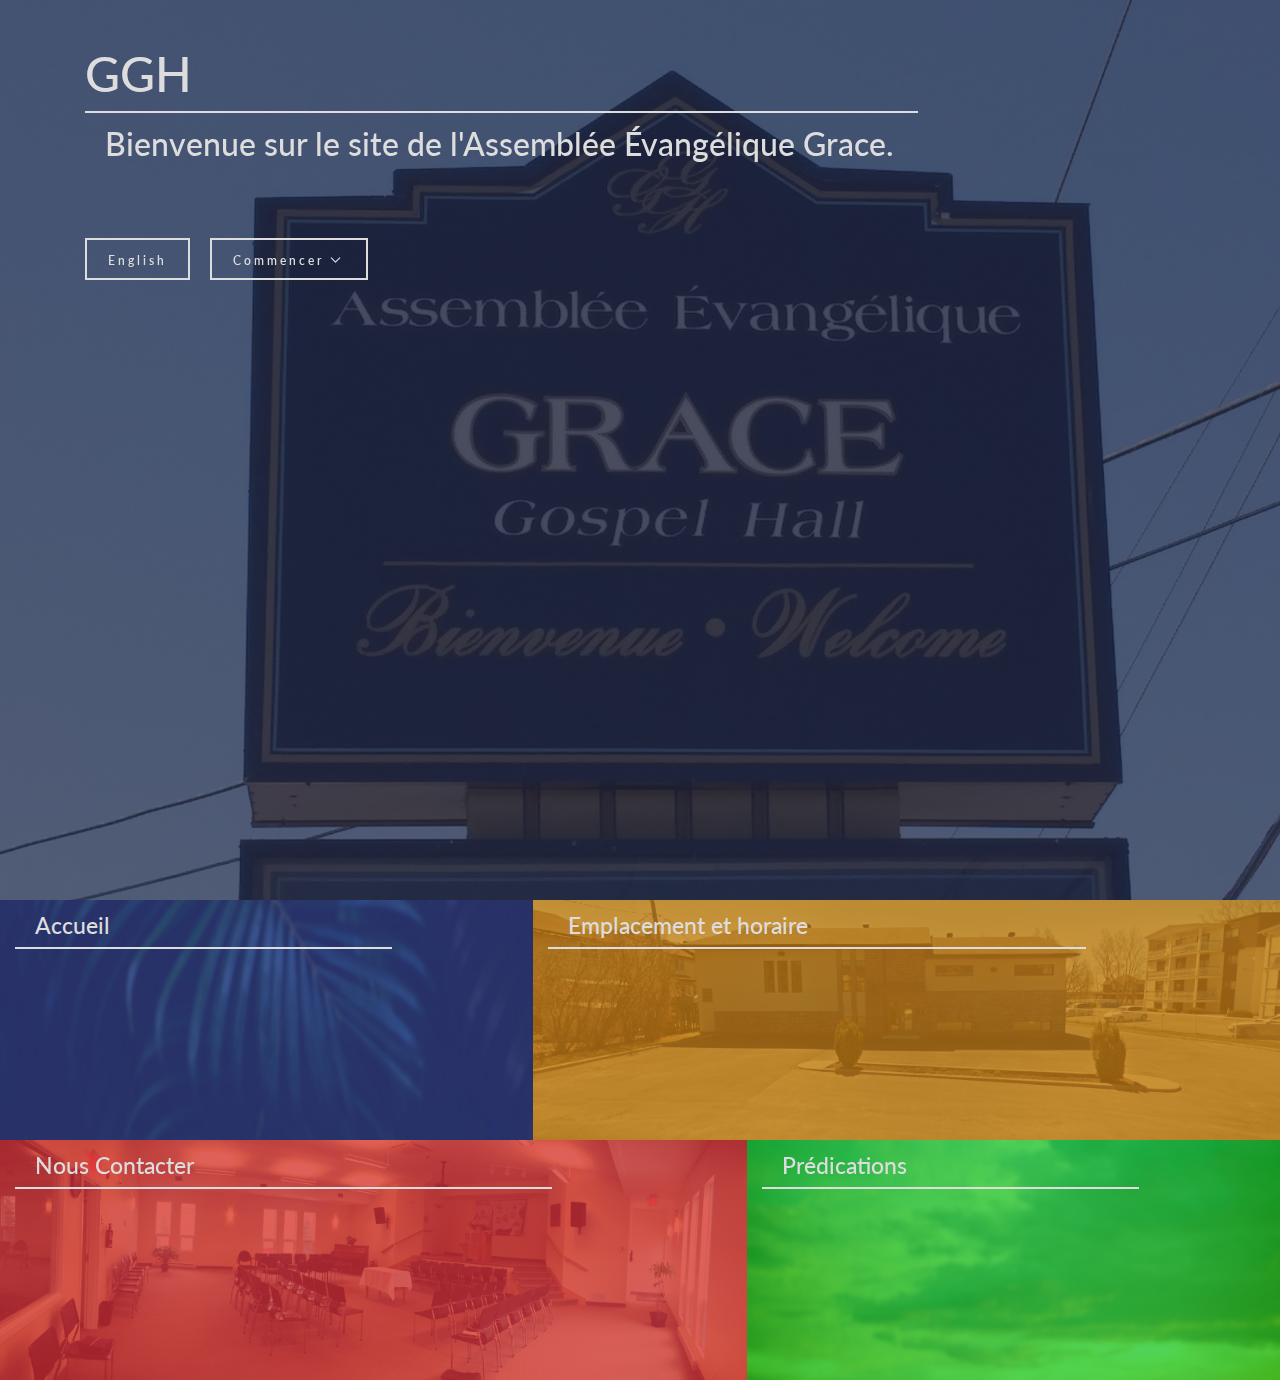
<file: indexfr.html>
<!DOCTYPE html>
 <html>
 <head><!-- All rights reserved, any unauthorised reproduction can result in a pursuit in a court of the law
 Grace Gospel Hall & Samuel Plante-->
 <meta http-equiv="X-UA-Compatible" content="IE=edge">
 <meta name="viewport" content="width=device-width, initial-scale=1">
 <meta charset="utf-8">
 <title>Assemblée Évangélique Grace</title>
 <link rel="stylesheet" href="css/bootstrap.css">
 <link rel="stylesheet" href="css/i.css">
 <script>document.body.className += ' fade';</script>
<style media="screen">
*{
  color: #ddd;
  text-align: left;
}
h3, h4
{
  padding-left: 20px;
  padding-top: 12px;
}
  img {
    position: relative;
    height: calc(0.19 * (100vw - 17px));
  }
  .col-md-5, .col-md-7, .row, .container-fluid{
    padding: 0 !important;
    margin:0 !important;
  }
  .overlay, .overlayy
  {
      transition: .2s;
        height: calc(0.19 * (100vw - 17px));
        position: absolute;
        top:0;
        left:0;
        width:100%;
  }
  .bouton
  {
    		background-color: transparent;
    		border: #ddd solid 2px;
    		border-radius: 0;
    		color: #ddd;
    		cursor: pointer;
    		display: inline-block;
    		font-size: 0.8em;
    		font-weight: 600;
    		height: 3.5em;
    		letter-spacing: 0.25em;
    		line-height: 3.5em;
    		padding: 0 1.75em;
    		text-align: center;
    		text-decoration: none;
        padding-bottom: 15px;
  }
  #fr:hover, #down:hover{
        transition: .2s;
        color: #EF9745;
        	border: #EF9745 solid 2px;
          text-decoration: none;
  }
  .overlay:hover{
    transition: .2s;
    opacity: 0.4;
  }
  .dividergray{
    margin-bottom: 0;
    margin-top: 5px;
  }
  .icon-down{
    font-weight: bold;
        color: inherit;

  }

  }

</style>
 </head>
 <body style="">
   <div class="">
     <img src="images/land.jpg" alt="" style="height: 100vh; width:auto; position: fixed; left:50%; top:50%; min-width: 100%; min-height: 100%; transform: translate(-50%, -50%);overflow:hidden;">
     <div class="" style="width: 100%;   height: 100vh; min-height:736px;">

     </div>
     <div class="overlayy" style="background-color: #242943b5; height: 100vh; min-height:736px;">

   <div class="container">
     <br><br>
  <h1>GGH</h1>
  <div class="dividergray" style="background-color: #ddd; margin-left: 0;"> </div>
  <h3>
    Bienvenue sur le site de l'Assemblée Évangélique Grace.
  </h3>

  <br><br><br>
<div class="row">


  <div class="col-xs-2">
    <a href="index.html" id="fr" class="bouton">English</a>
  </div>
  <div class="col-xs-2" style="margin-left:20px;">
      <a href="#sites" id="down" class="bouton js-scrollTo">Commencer <span class="icon-down"></span></a>

  </div>
  </div>
</div>
</div>


</div>



<div class="container-fluid" id="sites">
<div class="row">
  <div class="col-md-5 col-6">
    <a href="index0fr.html">
    <img src="images/bg.jpg" alt="">
    <div class="overlay" style="background-color: #2b3a86bf;">
      <div class="container">
        <h4>Accueil</h4>
        <div class="dividergray" style="background-color: #ddd; margin-left: 0;"> </div>
      </div>
  </div>
</a>
  </div>
  <div class="col-md-7 col-6">
    <a href="aboutfr.html">
    <img src="images/img1.jpg" alt="">
    <div class="overlay" style="background-color: #c17a0bbf;">
      <div class="container">
        <h4>Emplacement et horaire</h4>
        <div class="dividergray" style="background-color: #ddd; margin-left: 0;"> </div>
      </div>
  </div>
</a>
</div>
<div class="row">
  <div class="col-md-7 col-6">
    <a href="contactfr.html">
    <img src="images/img2.jpg" alt="">
  <div class="overlay" style="background-color: #d42b2bbf">
    <div class="container">
      <h4>Nous Contacter</h4>
      <div class="dividergray" style="background-color: #ddd; margin-left: 0;"> </div>
    </div>
  </div>
  </a>
    </div>
  <div class="col-md-5 col-6">
    <a href="predfr.html">
    <img src="images/bg2.jpg" alt="">
  <div class="overlay" style="background-color:#18c527bf;">
    <div class="container">
      <h4>Prédications</h4>
      <div class="dividergray" style="background-color: #ddd; margin-left: 0;"> </div>
    </div>
      </div>
      </a>
  </div>
</div>
</div>
</div>
<script type="text/javascript">

/*! jQuery v1.10.2 | (c) 2005, 2013 jQuery Foundation, Inc. | jquery.org/license
//@ sourceMappingURL=jquery.min.map
*/
(function(e,t){var n,r,i=typeof t,o=e.location,a=e.document,s=a.documentElement,l=e.jQuery,u=e.$,c={},p=[],f="1.10.2",d=p.concat,h=p.push,g=p.slice,m=p.indexOf,y=c.toString,v=c.hasOwnProperty,b=f.trim,x=function(e,t){return new x.fn.init(e,t,r)},w=/[+-]?(?:\d*\.|)\d+(?:[eE][+-]?\d+|)/.source,T=/\S+/g,C=/^[\s\uFEFF\xA0]+|[\s\uFEFF\xA0]+$/g,N=/^(?:\s*(<[\w\W]+>)[^>]*|#([\w-]*))$/,k=/^<(\w+)\s*\/?>(?:<\/\1>|)$/,E=/^[\],:{}\s]*$/,S=/(?:^|:|,)(?:\s*\[)+/g,A=/\\(?:["\\\/bfnrt]|u[\da-fA-F]{4})/g,j=/"[^"\\\r\n]*"|true|false|null|-?(?:\d+\.|)\d+(?:[eE][+-]?\d+|)/g,D=/^-ms-/,L=/-([\da-z])/gi,H=function(e,t){return t.toUpperCase()},q=function(e){(a.addEventListener||"load"===e.type||"complete"===a.readyState)&&(_(),x.ready())},_=function(){a.addEventListener?(a.removeEventListener("DOMContentLoaded",q,!1),e.removeEventListener("load",q,!1)):(a.detachEvent("onreadystatechange",q),e.detachEvent("onload",q))};x.fn=x.prototype={jquery:f,constructor:x,init:function(e,n,r){var i,o;if(!e)return this;if("string"==typeof e){if(i="<"===e.charAt(0)&&">"===e.charAt(e.length-1)&&e.length>=3?[null,e,null]:N.exec(e),!i||!i[1]&&n)return!n||n.jquery?(n||r).find(e):this.constructor(n).find(e);if(i[1]){if(n=n instanceof x?n[0]:n,x.merge(this,x.parseHTML(i[1],n&&n.nodeType?n.ownerDocument||n:a,!0)),k.test(i[1])&&x.isPlainObject(n))for(i in n)x.isFunction(this[i])?this[i](n[i]):this.attr(i,n[i]);return this}if(o=a.getElementById(i[2]),o&&o.parentNode){if(o.id!==i[2])return r.find(e);this.length=1,this[0]=o}return this.context=a,this.selector=e,this}return e.nodeType?(this.context=this[0]=e,this.length=1,this):x.isFunction(e)?r.ready(e):(e.selector!==t&&(this.selector=e.selector,this.context=e.context),x.makeArray(e,this))},selector:"",length:0,toArray:function(){return g.call(this)},get:function(e){return null==e?this.toArray():0>e?this[this.length+e]:this[e]},pushStack:function(e){var t=x.merge(this.constructor(),e);return t.prevObject=this,t.context=this.context,t},each:function(e,t){return x.each(this,e,t)},ready:function(e){return x.ready.promise().done(e),this},slice:function(){return this.pushStack(g.apply(this,arguments))},first:function(){return this.eq(0)},last:function(){return this.eq(-1)},eq:function(e){var t=this.length,n=+e+(0>e?t:0);return this.pushStack(n>=0&&t>n?[this[n]]:[])},map:function(e){return this.pushStack(x.map(this,function(t,n){return e.call(t,n,t)}))},end:function(){return this.prevObject||this.constructor(null)},push:h,sort:[].sort,splice:[].splice},x.fn.init.prototype=x.fn,x.extend=x.fn.extend=function(){var e,n,r,i,o,a,s=arguments[0]||{},l=1,u=arguments.length,c=!1;for("boolean"==typeof s&&(c=s,s=arguments[1]||{},l=2),"object"==typeof s||x.isFunction(s)||(s={}),u===l&&(s=this,--l);u>l;l++)if(null!=(o=arguments[l]))for(i in o)e=s[i],r=o[i],s!==r&&(c&&r&&(x.isPlainObject(r)||(n=x.isArray(r)))?(n?(n=!1,a=e&&x.isArray(e)?e:[]):a=e&&x.isPlainObject(e)?e:{},s[i]=x.extend(c,a,r)):r!==t&&(s[i]=r));return s},x.extend({expando:"jQuery"+(f+Math.random()).replace(/\D/g,""),noConflict:function(t){return e.$===x&&(e.$=u),t&&e.jQuery===x&&(e.jQuery=l),x},isReady:!1,readyWait:1,holdReady:function(e){e?x.readyWait++:x.ready(!0)},ready:function(e){if(e===!0?!--x.readyWait:!x.isReady){if(!a.body)return setTimeout(x.ready);x.isReady=!0,e!==!0&&--x.readyWait>0||(n.resolveWith(a,[x]),x.fn.trigger&&x(a).trigger("ready").off("ready"))}},isFunction:function(e){return"function"===x.type(e)},isArray:Array.isArray||function(e){return"array"===x.type(e)},isWindow:function(e){return null!=e&&e==e.window},isNumeric:function(e){return!isNaN(parseFloat(e))&&isFinite(e)},type:function(e){return null==e?e+"":"object"==typeof e||"function"==typeof e?c[y.call(e)]||"object":typeof e},isPlainObject:function(e){var n;if(!e||"object"!==x.type(e)||e.nodeType||x.isWindow(e))return!1;try{if(e.constructor&&!v.call(e,"constructor")&&!v.call(e.constructor.prototype,"isPrototypeOf"))return!1}catch(r){return!1}if(x.support.ownLast)for(n in e)return v.call(e,n);for(n in e);return n===t||v.call(e,n)},isEmptyObject:function(e){var t;for(t in e)return!1;return!0},error:function(e){throw Error(e)},parseHTML:function(e,t,n){if(!e||"string"!=typeof e)return null;"boolean"==typeof t&&(n=t,t=!1),t=t||a;var r=k.exec(e),i=!n&&[];return r?[t.createElement(r[1])]:(r=x.buildFragment([e],t,i),i&&x(i).remove(),x.merge([],r.childNodes))},parseJSON:function(n){return e.JSON&&e.JSON.parse?e.JSON.parse(n):null===n?n:"string"==typeof n&&(n=x.trim(n),n&&E.test(n.replace(A,"@").replace(j,"]").replace(S,"")))?Function("return "+n)():(x.error("Invalid JSON: "+n),t)},parseXML:function(n){var r,i;if(!n||"string"!=typeof n)return null;try{e.DOMParser?(i=new DOMParser,r=i.parseFromString(n,"text/xml")):(r=new ActiveXObject("Microsoft.XMLDOM"),r.async="false",r.loadXML(n))}catch(o){r=t}return r&&r.documentElement&&!r.getElementsByTagName("parsererror").length||x.error("Invalid XML: "+n),r},noop:function(){},globalEval:function(t){t&&x.trim(t)&&(e.execScript||function(t){e.eval.call(e,t)})(t)},camelCase:function(e){return e.replace(D,"ms-").replace(L,H)},nodeName:function(e,t){return e.nodeName&&e.nodeName.toLowerCase()===t.toLowerCase()},each:function(e,t,n){var r,i=0,o=e.length,a=M(e);if(n){if(a){for(;o>i;i++)if(r=t.apply(e[i],n),r===!1)break}else for(i in e)if(r=t.apply(e[i],n),r===!1)break}else if(a){for(;o>i;i++)if(r=t.call(e[i],i,e[i]),r===!1)break}else for(i in e)if(r=t.call(e[i],i,e[i]),r===!1)break;return e},trim:b&&!b.call("\ufeff\u00a0")?function(e){return null==e?"":b.call(e)}:function(e){return null==e?"":(e+"").replace(C,"")},makeArray:function(e,t){var n=t||[];return null!=e&&(M(Object(e))?x.merge(n,"string"==typeof e?[e]:e):h.call(n,e)),n},inArray:function(e,t,n){var r;if(t){if(m)return m.call(t,e,n);for(r=t.length,n=n?0>n?Math.max(0,r+n):n:0;r>n;n++)if(n in t&&t[n]===e)return n}return-1},merge:function(e,n){var r=n.length,i=e.length,o=0;if("number"==typeof r)for(;r>o;o++)e[i++]=n[o];else while(n[o]!==t)e[i++]=n[o++];return e.length=i,e},grep:function(e,t,n){var r,i=[],o=0,a=e.length;for(n=!!n;a>o;o++)r=!!t(e[o],o),n!==r&&i.push(e[o]);return i},map:function(e,t,n){var r,i=0,o=e.length,a=M(e),s=[];if(a)for(;o>i;i++)r=t(e[i],i,n),null!=r&&(s[s.length]=r);else for(i in e)r=t(e[i],i,n),null!=r&&(s[s.length]=r);return d.apply([],s)},guid:1,proxy:function(e,n){var r,i,o;return"string"==typeof n&&(o=e[n],n=e,e=o),x.isFunction(e)?(r=g.call(arguments,2),i=function(){return e.apply(n||this,r.concat(g.call(arguments)))},i.guid=e.guid=e.guid||x.guid++,i):t},access:function(e,n,r,i,o,a,s){var l=0,u=e.length,c=null==r;if("object"===x.type(r)){o=!0;for(l in r)x.access(e,n,l,r[l],!0,a,s)}else if(i!==t&&(o=!0,x.isFunction(i)||(s=!0),c&&(s?(n.call(e,i),n=null):(c=n,n=function(e,t,n){return c.call(x(e),n)})),n))for(;u>l;l++)n(e[l],r,s?i:i.call(e[l],l,n(e[l],r)));return o?e:c?n.call(e):u?n(e[0],r):a},now:function(){return(new Date).getTime()},swap:function(e,t,n,r){var i,o,a={};for(o in t)a[o]=e.style[o],e.style[o]=t[o];i=n.apply(e,r||[]);for(o in t)e.style[o]=a[o];return i}}),x.ready.promise=function(t){if(!n)if(n=x.Deferred(),"complete"===a.readyState)setTimeout(x.ready);else if(a.addEventListener)a.addEventListener("DOMContentLoaded",q,!1),e.addEventListener("load",q,!1);else{a.attachEvent("onreadystatechange",q),e.attachEvent("onload",q);var r=!1;try{r=null==e.frameElement&&a.documentElement}catch(i){}r&&r.doScroll&&function o(){if(!x.isReady){try{r.doScroll("left")}catch(e){return setTimeout(o,50)}_(),x.ready()}}()}return n.promise(t)},x.each("Boolean Number String Function Array Date RegExp Object Error".split(" "),function(e,t){c["[object "+t+"]"]=t.toLowerCase()});function M(e){var t=e.length,n=x.type(e);return x.isWindow(e)?!1:1===e.nodeType&&t?!0:"array"===n||"function"!==n&&(0===t||"number"==typeof t&&t>0&&t-1 in e)}r=x(a),function(e,t){var n,r,i,o,a,s,l,u,c,p,f,d,h,g,m,y,v,b="sizzle"+-new Date,w=e.document,T=0,C=0,N=st(),k=st(),E=st(),S=!1,A=function(e,t){return e===t?(S=!0,0):0},j=typeof t,D=1<<31,L={}.hasOwnProperty,H=[],q=H.pop,_=H.push,M=H.push,O=H.slice,F=H.indexOf||function(e){var t=0,n=this.length;for(;n>t;t++)if(this[t]===e)return t;return-1},B="checked|selected|async|autofocus|autoplay|controls|defer|disabled|hidden|ismap|loop|multiple|open|readonly|required|scoped",P="[\\x20\\t\\r\\n\\f]",R="(?:\\\\.|[\\w-]|[^\\x00-\\xa0])+",W=R.replace("w","w#"),$="\\["+P+"*("+R+")"+P+"*(?:([*^$|!~]?=)"+P+"*(?:(['\"])((?:\\\\.|[^\\\\])*?)\\3|("+W+")|)|)"+P+"*\\]",I=":("+R+")(?:\\(((['\"])((?:\\\\.|[^\\\\])*?)\\3|((?:\\\\.|[^\\\\()[\\]]|"+$.replace(3,8)+")*)|.*)\\)|)",z=RegExp("^"+P+"+|((?:^|[^\\\\])(?:\\\\.)*)"+P+"+$","g"),X=RegExp("^"+P+"*,"+P+"*"),U=RegExp("^"+P+"*([>+~]|"+P+")"+P+"*"),V=RegExp(P+"*[+~]"),Y=RegExp("="+P+"*([^\\]'\"]*)"+P+"*\\]","g"),J=RegExp(I),G=RegExp("^"+W+"$"),Q={ID:RegExp("^#("+R+")"),CLASS:RegExp("^\\.("+R+")"),TAG:RegExp("^("+R.replace("w","w*")+")"),ATTR:RegExp("^"+$),PSEUDO:RegExp("^"+I),CHILD:RegExp("^:(only|first|last|nth|nth-last)-(child|of-type)(?:\\("+P+"*(even|odd|(([+-]|)(\\d*)n|)"+P+"*(?:([+-]|)"+P+"*(\\d+)|))"+P+"*\\)|)","i"),bool:RegExp("^(?:"+B+")$","i"),needsContext:RegExp("^"+P+"*[>+~]|:(even|odd|eq|gt|lt|nth|first|last)(?:\\("+P+"*((?:-\\d)?\\d*)"+P+"*\\)|)(?=[^-]|$)","i")},K=/^[^{]+\{\s*\[native \w/,Z=/^(?:#([\w-]+)|(\w+)|\.([\w-]+))$/,et=/^(?:input|select|textarea|button)$/i,tt=/^h\d$/i,nt=/'|\\/g,rt=RegExp("\\\\([\\da-f]{1,6}"+P+"?|("+P+")|.)","ig"),it=function(e,t,n){var r="0x"+t-65536;return r!==r||n?t:0>r?String.fromCharCode(r+65536):String.fromCharCode(55296|r>>10,56320|1023&r)};try{M.apply(H=O.call(w.childNodes),w.childNodes),H[w.childNodes.length].nodeType}catch(ot){M={apply:H.length?function(e,t){_.apply(e,O.call(t))}:function(e,t){var n=e.length,r=0;while(e[n++]=t[r++]);e.length=n-1}}}function at(e,t,n,i){var o,a,s,l,u,c,d,m,y,x;if((t?t.ownerDocument||t:w)!==f&&p(t),t=t||f,n=n||[],!e||"string"!=typeof e)return n;if(1!==(l=t.nodeType)&&9!==l)return[];if(h&&!i){if(o=Z.exec(e))if(s=o[1]){if(9===l){if(a=t.getElementById(s),!a||!a.parentNode)return n;if(a.id===s)return n.push(a),n}else if(t.ownerDocument&&(a=t.ownerDocument.getElementById(s))&&v(t,a)&&a.id===s)return n.push(a),n}else{if(o[2])return M.apply(n,t.getElementsByTagName(e)),n;if((s=o[3])&&r.getElementsByClassName&&t.getElementsByClassName)return M.apply(n,t.getElementsByClassName(s)),n}if(r.qsa&&(!g||!g.test(e))){if(m=d=b,y=t,x=9===l&&e,1===l&&"object"!==t.nodeName.toLowerCase()){c=mt(e),(d=t.getAttribute("id"))?m=d.replace(nt,"\\$&"):t.setAttribute("id",m),m="[id='"+m+"'] ",u=c.length;while(u--)c[u]=m+yt(c[u]);y=V.test(e)&&t.parentNode||t,x=c.join(",")}if(x)try{return M.apply(n,y.querySelectorAll(x)),n}catch(T){}finally{d||t.removeAttribute("id")}}}return kt(e.replace(z,"$1"),t,n,i)}function st(){var e=[];function t(n,r){return e.push(n+=" ")>o.cacheLength&&delete t[e.shift()],t[n]=r}return t}function lt(e){return e[b]=!0,e}function ut(e){var t=f.createElement("div");try{return!!e(t)}catch(n){return!1}finally{t.parentNode&&t.parentNode.removeChild(t),t=null}}function ct(e,t){var n=e.split("|"),r=e.length;while(r--)o.attrHandle[n[r]]=t}function pt(e,t){var n=t&&e,r=n&&1===e.nodeType&&1===t.nodeType&&(~t.sourceIndex||D)-(~e.sourceIndex||D);if(r)return r;if(n)while(n=n.nextSibling)if(n===t)return-1;return e?1:-1}function ft(e){return function(t){var n=t.nodeName.toLowerCase();return"input"===n&&t.type===e}}function dt(e){return function(t){var n=t.nodeName.toLowerCase();return("input"===n||"button"===n)&&t.type===e}}function ht(e){return lt(function(t){return t=+t,lt(function(n,r){var i,o=e([],n.length,t),a=o.length;while(a--)n[i=o[a]]&&(n[i]=!(r[i]=n[i]))})})}s=at.isXML=function(e){var t=e&&(e.ownerDocument||e).documentElement;return t?"HTML"!==t.nodeName:!1},r=at.support={},p=at.setDocument=function(e){var n=e?e.ownerDocument||e:w,i=n.defaultView;return n!==f&&9===n.nodeType&&n.documentElement?(f=n,d=n.documentElement,h=!s(n),i&&i.attachEvent&&i!==i.top&&i.attachEvent("onbeforeunload",function(){p()}),r.attributes=ut(function(e){return e.className="i",!e.getAttribute("className")}),r.getElementsByTagName=ut(function(e){return e.appendChild(n.createComment("")),!e.getElementsByTagName("*").length}),r.getElementsByClassName=ut(function(e){return e.innerHTML="<div class='a'></div><div class='a i'></div>",e.firstChild.className="i",2===e.getElementsByClassName("i").length}),r.getById=ut(function(e){return d.appendChild(e).id=b,!n.getElementsByName||!n.getElementsByName(b).length}),r.getById?(o.find.ID=function(e,t){if(typeof t.getElementById!==j&&h){var n=t.getElementById(e);return n&&n.parentNode?[n]:[]}},o.filter.ID=function(e){var t=e.replace(rt,it);return function(e){return e.getAttribute("id")===t}}):(delete o.find.ID,o.filter.ID=function(e){var t=e.replace(rt,it);return function(e){var n=typeof e.getAttributeNode!==j&&e.getAttributeNode("id");return n&&n.value===t}}),o.find.TAG=r.getElementsByTagName?function(e,n){return typeof n.getElementsByTagName!==j?n.getElementsByTagName(e):t}:function(e,t){var n,r=[],i=0,o=t.getElementsByTagName(e);if("*"===e){while(n=o[i++])1===n.nodeType&&r.push(n);return r}return o},o.find.CLASS=r.getElementsByClassName&&function(e,n){return typeof n.getElementsByClassName!==j&&h?n.getElementsByClassName(e):t},m=[],g=[],(r.qsa=K.test(n.querySelectorAll))&&(ut(function(e){e.innerHTML="<select><option selected=''></option></select>",e.querySelectorAll("[selected]").length||g.push("\\["+P+"*(?:value|"+B+")"),e.querySelectorAll(":checked").length||g.push(":checked")}),ut(function(e){var t=n.createElement("input");t.setAttribute("type","hidden"),e.appendChild(t).setAttribute("t",""),e.querySelectorAll("[t^='']").length&&g.push("[*^$]="+P+"*(?:''|\"\")"),e.querySelectorAll(":enabled").length||g.push(":enabled",":disabled"),e.querySelectorAll("*,:x"),g.push(",.*:")})),(r.matchesSelector=K.test(y=d.webkitMatchesSelector||d.mozMatchesSelector||d.oMatchesSelector||d.msMatchesSelector))&&ut(function(e){r.disconnectedMatch=y.call(e,"div"),y.call(e,"[s!='']:x"),m.push("!=",I)}),g=g.length&&RegExp(g.join("|")),m=m.length&&RegExp(m.join("|")),v=K.test(d.contains)||d.compareDocumentPosition?function(e,t){var n=9===e.nodeType?e.documentElement:e,r=t&&t.parentNode;return e===r||!(!r||1!==r.nodeType||!(n.contains?n.contains(r):e.compareDocumentPosition&&16&e.compareDocumentPosition(r)))}:function(e,t){if(t)while(t=t.parentNode)if(t===e)return!0;return!1},A=d.compareDocumentPosition?function(e,t){if(e===t)return S=!0,0;var i=t.compareDocumentPosition&&e.compareDocumentPosition&&e.compareDocumentPosition(t);return i?1&i||!r.sortDetached&&t.compareDocumentPosition(e)===i?e===n||v(w,e)?-1:t===n||v(w,t)?1:c?F.call(c,e)-F.call(c,t):0:4&i?-1:1:e.compareDocumentPosition?-1:1}:function(e,t){var r,i=0,o=e.parentNode,a=t.parentNode,s=[e],l=[t];if(e===t)return S=!0,0;if(!o||!a)return e===n?-1:t===n?1:o?-1:a?1:c?F.call(c,e)-F.call(c,t):0;if(o===a)return pt(e,t);r=e;while(r=r.parentNode)s.unshift(r);r=t;while(r=r.parentNode)l.unshift(r);while(s[i]===l[i])i++;return i?pt(s[i],l[i]):s[i]===w?-1:l[i]===w?1:0},n):f},at.matches=function(e,t){return at(e,null,null,t)},at.matchesSelector=function(e,t){if((e.ownerDocument||e)!==f&&p(e),t=t.replace(Y,"='$1']"),!(!r.matchesSelector||!h||m&&m.test(t)||g&&g.test(t)))try{var n=y.call(e,t);if(n||r.disconnectedMatch||e.document&&11!==e.document.nodeType)return n}catch(i){}return at(t,f,null,[e]).length>0},at.contains=function(e,t){return(e.ownerDocument||e)!==f&&p(e),v(e,t)},at.attr=function(e,n){(e.ownerDocument||e)!==f&&p(e);var i=o.attrHandle[n.toLowerCase()],a=i&&L.call(o.attrHandle,n.toLowerCase())?i(e,n,!h):t;return a===t?r.attributes||!h?e.getAttribute(n):(a=e.getAttributeNode(n))&&a.specified?a.value:null:a},at.error=function(e){throw Error("Syntax error, unrecognized expression: "+e)},at.uniqueSort=function(e){var t,n=[],i=0,o=0;if(S=!r.detectDuplicates,c=!r.sortStable&&e.slice(0),e.sort(A),S){while(t=e[o++])t===e[o]&&(i=n.push(o));while(i--)e.splice(n[i],1)}return e},a=at.getText=function(e){var t,n="",r=0,i=e.nodeType;if(i){if(1===i||9===i||11===i){if("string"==typeof e.textContent)return e.textContent;for(e=e.firstChild;e;e=e.nextSibling)n+=a(e)}else if(3===i||4===i)return e.nodeValue}else for(;t=e[r];r++)n+=a(t);return n},o=at.selectors={cacheLength:50,createPseudo:lt,match:Q,attrHandle:{},find:{},relative:{">":{dir:"parentNode",first:!0}," ":{dir:"parentNode"},"+":{dir:"previousSibling",first:!0},"~":{dir:"previousSibling"}},preFilter:{ATTR:function(e){return e[1]=e[1].replace(rt,it),e[3]=(e[4]||e[5]||"").replace(rt,it),"~="===e[2]&&(e[3]=" "+e[3]+" "),e.slice(0,4)},CHILD:function(e){return e[1]=e[1].toLowerCase(),"nth"===e[1].slice(0,3)?(e[3]||at.error(e[0]),e[4]=+(e[4]?e[5]+(e[6]||1):2*("even"===e[3]||"odd"===e[3])),e[5]=+(e[7]+e[8]||"odd"===e[3])):e[3]&&at.error(e[0]),e},PSEUDO:function(e){var n,r=!e[5]&&e[2];return Q.CHILD.test(e[0])?null:(e[3]&&e[4]!==t?e[2]=e[4]:r&&J.test(r)&&(n=mt(r,!0))&&(n=r.indexOf(")",r.length-n)-r.length)&&(e[0]=e[0].slice(0,n),e[2]=r.slice(0,n)),e.slice(0,3))}},filter:{TAG:function(e){var t=e.replace(rt,it).toLowerCase();return"*"===e?function(){return!0}:function(e){return e.nodeName&&e.nodeName.toLowerCase()===t}},CLASS:function(e){var t=N[e+" "];return t||(t=RegExp("(^|"+P+")"+e+"("+P+"|$)"))&&N(e,function(e){return t.test("string"==typeof e.className&&e.className||typeof e.getAttribute!==j&&e.getAttribute("class")||"")})},ATTR:function(e,t,n){return function(r){var i=at.attr(r,e);return null==i?"!="===t:t?(i+="","="===t?i===n:"!="===t?i!==n:"^="===t?n&&0===i.indexOf(n):"*="===t?n&&i.indexOf(n)>-1:"$="===t?n&&i.slice(-n.length)===n:"~="===t?(" "+i+" ").indexOf(n)>-1:"|="===t?i===n||i.slice(0,n.length+1)===n+"-":!1):!0}},CHILD:function(e,t,n,r,i){var o="nth"!==e.slice(0,3),a="last"!==e.slice(-4),s="of-type"===t;return 1===r&&0===i?function(e){return!!e.parentNode}:function(t,n,l){var u,c,p,f,d,h,g=o!==a?"nextSibling":"previousSibling",m=t.parentNode,y=s&&t.nodeName.toLowerCase(),v=!l&&!s;if(m){if(o){while(g){p=t;while(p=p[g])if(s?p.nodeName.toLowerCase()===y:1===p.nodeType)return!1;h=g="only"===e&&!h&&"nextSibling"}return!0}if(h=[a?m.firstChild:m.lastChild],a&&v){c=m[b]||(m[b]={}),u=c[e]||[],d=u[0]===T&&u[1],f=u[0]===T&&u[2],p=d&&m.childNodes[d];while(p=++d&&p&&p[g]||(f=d=0)||h.pop())if(1===p.nodeType&&++f&&p===t){c[e]=[T,d,f];break}}else if(v&&(u=(t[b]||(t[b]={}))[e])&&u[0]===T)f=u[1];else while(p=++d&&p&&p[g]||(f=d=0)||h.pop())if((s?p.nodeName.toLowerCase()===y:1===p.nodeType)&&++f&&(v&&((p[b]||(p[b]={}))[e]=[T,f]),p===t))break;return f-=i,f===r||0===f%r&&f/r>=0}}},PSEUDO:function(e,t){var n,r=o.pseudos[e]||o.setFilters[e.toLowerCase()]||at.error("unsupported pseudo: "+e);return r[b]?r(t):r.length>1?(n=[e,e,"",t],o.setFilters.hasOwnProperty(e.toLowerCase())?lt(function(e,n){var i,o=r(e,t),a=o.length;while(a--)i=F.call(e,o[a]),e[i]=!(n[i]=o[a])}):function(e){return r(e,0,n)}):r}},pseudos:{not:lt(function(e){var t=[],n=[],r=l(e.replace(z,"$1"));return r[b]?lt(function(e,t,n,i){var o,a=r(e,null,i,[]),s=e.length;while(s--)(o=a[s])&&(e[s]=!(t[s]=o))}):function(e,i,o){return t[0]=e,r(t,null,o,n),!n.pop()}}),has:lt(function(e){return function(t){return at(e,t).length>0}}),contains:lt(function(e){return function(t){return(t.textContent||t.innerText||a(t)).indexOf(e)>-1}}),lang:lt(function(e){return G.test(e||"")||at.error("unsupported lang: "+e),e=e.replace(rt,it).toLowerCase(),function(t){var n;do if(n=h?t.lang:t.getAttribute("xml:lang")||t.getAttribute("lang"))return n=n.toLowerCase(),n===e||0===n.indexOf(e+"-");while((t=t.parentNode)&&1===t.nodeType);return!1}}),target:function(t){var n=e.location&&e.location.hash;return n&&n.slice(1)===t.id},root:function(e){return e===d},focus:function(e){return e===f.activeElement&&(!f.hasFocus||f.hasFocus())&&!!(e.type||e.href||~e.tabIndex)},enabled:function(e){return e.disabled===!1},disabled:function(e){return e.disabled===!0},checked:function(e){var t=e.nodeName.toLowerCase();return"input"===t&&!!e.checked||"option"===t&&!!e.selected},selected:function(e){return e.parentNode&&e.parentNode.selectedIndex,e.selected===!0},empty:function(e){for(e=e.firstChild;e;e=e.nextSibling)if(e.nodeName>"@"||3===e.nodeType||4===e.nodeType)return!1;return!0},parent:function(e){return!o.pseudos.empty(e)},header:function(e){return tt.test(e.nodeName)},input:function(e){return et.test(e.nodeName)},button:function(e){var t=e.nodeName.toLowerCase();return"input"===t&&"button"===e.type||"button"===t},text:function(e){var t;return"input"===e.nodeName.toLowerCase()&&"text"===e.type&&(null==(t=e.getAttribute("type"))||t.toLowerCase()===e.type)},first:ht(function(){return[0]}),last:ht(function(e,t){return[t-1]}),eq:ht(function(e,t,n){return[0>n?n+t:n]}),even:ht(function(e,t){var n=0;for(;t>n;n+=2)e.push(n);return e}),odd:ht(function(e,t){var n=1;for(;t>n;n+=2)e.push(n);return e}),lt:ht(function(e,t,n){var r=0>n?n+t:n;for(;--r>=0;)e.push(r);return e}),gt:ht(function(e,t,n){var r=0>n?n+t:n;for(;t>++r;)e.push(r);return e})}},o.pseudos.nth=o.pseudos.eq;for(n in{radio:!0,checkbox:!0,file:!0,password:!0,image:!0})o.pseudos[n]=ft(n);for(n in{submit:!0,reset:!0})o.pseudos[n]=dt(n);function gt(){}gt.prototype=o.filters=o.pseudos,o.setFilters=new gt;function mt(e,t){var n,r,i,a,s,l,u,c=k[e+" "];if(c)return t?0:c.slice(0);s=e,l=[],u=o.preFilter;while(s){(!n||(r=X.exec(s)))&&(r&&(s=s.slice(r[0].length)||s),l.push(i=[])),n=!1,(r=U.exec(s))&&(n=r.shift(),i.push({value:n,type:r[0].replace(z," ")}),s=s.slice(n.length));for(a in o.filter)!(r=Q[a].exec(s))||u[a]&&!(r=u[a](r))||(n=r.shift(),i.push({value:n,type:a,matches:r}),s=s.slice(n.length));if(!n)break}return t?s.length:s?at.error(e):k(e,l).slice(0)}function yt(e){var t=0,n=e.length,r="";for(;n>t;t++)r+=e[t].value;return r}function vt(e,t,n){var r=t.dir,o=n&&"parentNode"===r,a=C++;return t.first?function(t,n,i){while(t=t[r])if(1===t.nodeType||o)return e(t,n,i)}:function(t,n,s){var l,u,c,p=T+" "+a;if(s){while(t=t[r])if((1===t.nodeType||o)&&e(t,n,s))return!0}else while(t=t[r])if(1===t.nodeType||o)if(c=t[b]||(t[b]={}),(u=c[r])&&u[0]===p){if((l=u[1])===!0||l===i)return l===!0}else if(u=c[r]=[p],u[1]=e(t,n,s)||i,u[1]===!0)return!0}}function bt(e){return e.length>1?function(t,n,r){var i=e.length;while(i--)if(!e[i](t,n,r))return!1;return!0}:e[0]}function xt(e,t,n,r,i){var o,a=[],s=0,l=e.length,u=null!=t;for(;l>s;s++)(o=e[s])&&(!n||n(o,r,i))&&(a.push(o),u&&t.push(s));return a}function wt(e,t,n,r,i,o){return r&&!r[b]&&(r=wt(r)),i&&!i[b]&&(i=wt(i,o)),lt(function(o,a,s,l){var u,c,p,f=[],d=[],h=a.length,g=o||Nt(t||"*",s.nodeType?[s]:s,[]),m=!e||!o&&t?g:xt(g,f,e,s,l),y=n?i||(o?e:h||r)?[]:a:m;if(n&&n(m,y,s,l),r){u=xt(y,d),r(u,[],s,l),c=u.length;while(c--)(p=u[c])&&(y[d[c]]=!(m[d[c]]=p))}if(o){if(i||e){if(i){u=[],c=y.length;while(c--)(p=y[c])&&u.push(m[c]=p);i(null,y=[],u,l)}c=y.length;while(c--)(p=y[c])&&(u=i?F.call(o,p):f[c])>-1&&(o[u]=!(a[u]=p))}}else y=xt(y===a?y.splice(h,y.length):y),i?i(null,a,y,l):M.apply(a,y)})}function Tt(e){var t,n,r,i=e.length,a=o.relative[e[0].type],s=a||o.relative[" "],l=a?1:0,c=vt(function(e){return e===t},s,!0),p=vt(function(e){return F.call(t,e)>-1},s,!0),f=[function(e,n,r){return!a&&(r||n!==u)||((t=n).nodeType?c(e,n,r):p(e,n,r))}];for(;i>l;l++)if(n=o.relative[e[l].type])f=[vt(bt(f),n)];else{if(n=o.filter[e[l].type].apply(null,e[l].matches),n[b]){for(r=++l;i>r;r++)if(o.relative[e[r].type])break;return wt(l>1&&bt(f),l>1&&yt(e.slice(0,l-1).concat({value:" "===e[l-2].type?"*":""})).replace(z,"$1"),n,r>l&&Tt(e.slice(l,r)),i>r&&Tt(e=e.slice(r)),i>r&&yt(e))}f.push(n)}return bt(f)}function Ct(e,t){var n=0,r=t.length>0,a=e.length>0,s=function(s,l,c,p,d){var h,g,m,y=[],v=0,b="0",x=s&&[],w=null!=d,C=u,N=s||a&&o.find.TAG("*",d&&l.parentNode||l),k=T+=null==C?1:Math.random()||.1;for(w&&(u=l!==f&&l,i=n);null!=(h=N[b]);b++){if(a&&h){g=0;while(m=e[g++])if(m(h,l,c)){p.push(h);break}w&&(T=k,i=++n)}r&&((h=!m&&h)&&v--,s&&x.push(h))}if(v+=b,r&&b!==v){g=0;while(m=t[g++])m(x,y,l,c);if(s){if(v>0)while(b--)x[b]||y[b]||(y[b]=q.call(p));y=xt(y)}M.apply(p,y),w&&!s&&y.length>0&&v+t.length>1&&at.uniqueSort(p)}return w&&(T=k,u=C),x};return r?lt(s):s}l=at.compile=function(e,t){var n,r=[],i=[],o=E[e+" "];if(!o){t||(t=mt(e)),n=t.length;while(n--)o=Tt(t[n]),o[b]?r.push(o):i.push(o);o=E(e,Ct(i,r))}return o};function Nt(e,t,n){var r=0,i=t.length;for(;i>r;r++)at(e,t[r],n);return n}function kt(e,t,n,i){var a,s,u,c,p,f=mt(e);if(!i&&1===f.length){if(s=f[0]=f[0].slice(0),s.length>2&&"ID"===(u=s[0]).type&&r.getById&&9===t.nodeType&&h&&o.relative[s[1].type]){if(t=(o.find.ID(u.matches[0].replace(rt,it),t)||[])[0],!t)return n;e=e.slice(s.shift().value.length)}a=Q.needsContext.test(e)?0:s.length;while(a--){if(u=s[a],o.relative[c=u.type])break;if((p=o.find[c])&&(i=p(u.matches[0].replace(rt,it),V.test(s[0].type)&&t.parentNode||t))){if(s.splice(a,1),e=i.length&&yt(s),!e)return M.apply(n,i),n;break}}}return l(e,f)(i,t,!h,n,V.test(e)),n}r.sortStable=b.split("").sort(A).join("")===b,r.detectDuplicates=S,p(),r.sortDetached=ut(function(e){return 1&e.compareDocumentPosition(f.createElement("div"))}),ut(function(e){return e.innerHTML="<a href='#'></a>","#"===e.firstChild.getAttribute("href")})||ct("type|href|height|width",function(e,n,r){return r?t:e.getAttribute(n,"type"===n.toLowerCase()?1:2)}),r.attributes&&ut(function(e){return e.innerHTML="<input/>",e.firstChild.setAttribute("value",""),""===e.firstChild.getAttribute("value")})||ct("value",function(e,n,r){return r||"input"!==e.nodeName.toLowerCase()?t:e.defaultValue}),ut(function(e){return null==e.getAttribute("disabled")})||ct(B,function(e,n,r){var i;return r?t:(i=e.getAttributeNode(n))&&i.specified?i.value:e[n]===!0?n.toLowerCase():null}),x.find=at,x.expr=at.selectors,x.expr[":"]=x.expr.pseudos,x.unique=at.uniqueSort,x.text=at.getText,x.isXMLDoc=at.isXML,x.contains=at.contains}(e);var O={};function F(e){var t=O[e]={};return x.each(e.match(T)||[],function(e,n){t[n]=!0}),t}x.Callbacks=function(e){e="string"==typeof e?O[e]||F(e):x.extend({},e);var n,r,i,o,a,s,l=[],u=!e.once&&[],c=function(t){for(r=e.memory&&t,i=!0,a=s||0,s=0,o=l.length,n=!0;l&&o>a;a++)if(l[a].apply(t[0],t[1])===!1&&e.stopOnFalse){r=!1;break}n=!1,l&&(u?u.length&&c(u.shift()):r?l=[]:p.disable())},p={add:function(){if(l){var t=l.length;(function i(t){x.each(t,function(t,n){var r=x.type(n);"function"===r?e.unique&&p.has(n)||l.push(n):n&&n.length&&"string"!==r&&i(n)})})(arguments),n?o=l.length:r&&(s=t,c(r))}return this},remove:function(){return l&&x.each(arguments,function(e,t){var r;while((r=x.inArray(t,l,r))>-1)l.splice(r,1),n&&(o>=r&&o--,a>=r&&a--)}),this},has:function(e){return e?x.inArray(e,l)>-1:!(!l||!l.length)},empty:function(){return l=[],o=0,this},disable:function(){return l=u=r=t,this},disabled:function(){return!l},lock:function(){return u=t,r||p.disable(),this},locked:function(){return!u},fireWith:function(e,t){return!l||i&&!u||(t=t||[],t=[e,t.slice?t.slice():t],n?u.push(t):c(t)),this},fire:function(){return p.fireWith(this,arguments),this},fired:function(){return!!i}};return p},x.extend({Deferred:function(e){var t=[["resolve","done",x.Callbacks("once memory"),"resolved"],["reject","fail",x.Callbacks("once memory"),"rejected"],["notify","progress",x.Callbacks("memory")]],n="pending",r={state:function(){return n},always:function(){return i.done(arguments).fail(arguments),this},then:function(){var e=arguments;return x.Deferred(function(n){x.each(t,function(t,o){var a=o[0],s=x.isFunction(e[t])&&e[t];i[o[1]](function(){var e=s&&s.apply(this,arguments);e&&x.isFunction(e.promise)?e.promise().done(n.resolve).fail(n.reject).progress(n.notify):n[a+"With"](this===r?n.promise():this,s?[e]:arguments)})}),e=null}).promise()},promise:function(e){return null!=e?x.extend(e,r):r}},i={};return r.pipe=r.then,x.each(t,function(e,o){var a=o[2],s=o[3];r[o[1]]=a.add,s&&a.add(function(){n=s},t[1^e][2].disable,t[2][2].lock),i[o[0]]=function(){return i[o[0]+"With"](this===i?r:this,arguments),this},i[o[0]+"With"]=a.fireWith}),r.promise(i),e&&e.call(i,i),i},when:function(e){var t=0,n=g.call(arguments),r=n.length,i=1!==r||e&&x.isFunction(e.promise)?r:0,o=1===i?e:x.Deferred(),a=function(e,t,n){return function(r){t[e]=this,n[e]=arguments.length>1?g.call(arguments):r,n===s?o.notifyWith(t,n):--i||o.resolveWith(t,n)}},s,l,u;if(r>1)for(s=Array(r),l=Array(r),u=Array(r);r>t;t++)n[t]&&x.isFunction(n[t].promise)?n[t].promise().done(a(t,u,n)).fail(o.reject).progress(a(t,l,s)):--i;return i||o.resolveWith(u,n),o.promise()}}),x.support=function(t){var n,r,o,s,l,u,c,p,f,d=a.createElement("div");if(d.setAttribute("className","t"),d.innerHTML="  <link/><table></table><a href='/a'>a</a><input type='checkbox'/>",n=d.getElementsByTagName("*")||[],r=d.getElementsByTagName("a")[0],!r||!r.style||!n.length)return t;s=a.createElement("select"),u=s.appendChild(a.createElement("option")),o=d.getElementsByTagName("input")[0],r.style.cssText="top:1px;float:left;opacity:.5",t.getSetAttribute="t"!==d.className,t.leadingWhitespace=3===d.firstChild.nodeType,t.tbody=!d.getElementsByTagName("tbody").length,t.htmlSerialize=!!d.getElementsByTagName("link").length,t.style=/top/.test(r.getAttribute("style")),t.hrefNormalized="/a"===r.getAttribute("href"),t.opacity=/^0.5/.test(r.style.opacity),t.cssFloat=!!r.style.cssFloat,t.checkOn=!!o.value,t.optSelected=u.selected,t.enctype=!!a.createElement("form").enctype,t.html5Clone="<:nav></:nav>"!==a.createElement("nav").cloneNode(!0).outerHTML,t.inlineBlockNeedsLayout=!1,t.shrinkWrapBlocks=!1,t.pixelPosition=!1,t.deleteExpando=!0,t.noCloneEvent=!0,t.reliableMarginRight=!0,t.boxSizingReliable=!0,o.checked=!0,t.noCloneChecked=o.cloneNode(!0).checked,s.disabled=!0,t.optDisabled=!u.disabled;try{delete d.test}catch(h){t.deleteExpando=!1}o=a.createElement("input"),o.setAttribute("value",""),t.input=""===o.getAttribute("value"),o.value="t",o.setAttribute("type","radio"),t.radioValue="t"===o.value,o.setAttribute("checked","t"),o.setAttribute("name","t"),l=a.createDocumentFragment(),l.appendChild(o),t.appendChecked=o.checked,t.checkClone=l.cloneNode(!0).cloneNode(!0).lastChild.checked,d.attachEvent&&(d.attachEvent("onclick",function(){t.noCloneEvent=!1}),d.cloneNode(!0).click());for(f in{submit:!0,change:!0,focusin:!0})d.setAttribute(c="on"+f,"t"),t[f+"Bubbles"]=c in e||d.attributes[c].expando===!1;d.style.backgroundClip="content-box",d.cloneNode(!0).style.backgroundClip="",t.clearCloneStyle="content-box"===d.style.backgroundClip;for(f in x(t))break;return t.ownLast="0"!==f,x(function(){var n,r,o,s="padding:0;margin:0;border:0;display:block;box-sizing:content-box;-moz-box-sizing:content-box;-webkit-box-sizing:content-box;",l=a.getElementsByTagName("body")[0];l&&(n=a.createElement("div"),n.style.cssText="border:0;width:0;height:0;position:absolute;top:0;left:-9999px;margin-top:1px",l.appendChild(n).appendChild(d),d.innerHTML="<table><tr><td></td><td>t</td></tr></table>",o=d.getElementsByTagName("td"),o[0].style.cssText="padding:0;margin:0;border:0;display:none",p=0===o[0].offsetHeight,o[0].style.display="",o[1].style.display="none",t.reliableHiddenOffsets=p&&0===o[0].offsetHeight,d.innerHTML="",d.style.cssText="box-sizing:border-box;-moz-box-sizing:border-box;-webkit-box-sizing:border-box;padding:1px;border:1px;display:block;width:4px;margin-top:1%;position:absolute;top:1%;",x.swap(l,null!=l.style.zoom?{zoom:1}:{},function(){t.boxSizing=4===d.offsetWidth}),e.getComputedStyle&&(t.pixelPosition="1%"!==(e.getComputedStyle(d,null)||{}).top,t.boxSizingReliable="4px"===(e.getComputedStyle(d,null)||{width:"4px"}).width,r=d.appendChild(a.createElement("div")),r.style.cssText=d.style.cssText=s,r.style.marginRight=r.style.width="0",d.style.width="1px",t.reliableMarginRight=!parseFloat((e.getComputedStyle(r,null)||{}).marginRight)),typeof d.style.zoom!==i&&(d.innerHTML="",d.style.cssText=s+"width:1px;padding:1px;display:inline;zoom:1",t.inlineBlockNeedsLayout=3===d.offsetWidth,d.style.display="block",d.innerHTML="<div></div>",d.firstChild.style.width="5px",t.shrinkWrapBlocks=3!==d.offsetWidth,t.inlineBlockNeedsLayout&&(l.style.zoom=1)),l.removeChild(n),n=d=o=r=null)}),n=s=l=u=r=o=null,t
}({});var B=/(?:\{[\s\S]*\}|\[[\s\S]*\])$/,P=/([A-Z])/g;function R(e,n,r,i){if(x.acceptData(e)){var o,a,s=x.expando,l=e.nodeType,u=l?x.cache:e,c=l?e[s]:e[s]&&s;if(c&&u[c]&&(i||u[c].data)||r!==t||"string"!=typeof n)return c||(c=l?e[s]=p.pop()||x.guid++:s),u[c]||(u[c]=l?{}:{toJSON:x.noop}),("object"==typeof n||"function"==typeof n)&&(i?u[c]=x.extend(u[c],n):u[c].data=x.extend(u[c].data,n)),a=u[c],i||(a.data||(a.data={}),a=a.data),r!==t&&(a[x.camelCase(n)]=r),"string"==typeof n?(o=a[n],null==o&&(o=a[x.camelCase(n)])):o=a,o}}function W(e,t,n){if(x.acceptData(e)){var r,i,o=e.nodeType,a=o?x.cache:e,s=o?e[x.expando]:x.expando;if(a[s]){if(t&&(r=n?a[s]:a[s].data)){x.isArray(t)?t=t.concat(x.map(t,x.camelCase)):t in r?t=[t]:(t=x.camelCase(t),t=t in r?[t]:t.split(" ")),i=t.length;while(i--)delete r[t[i]];if(n?!I(r):!x.isEmptyObject(r))return}(n||(delete a[s].data,I(a[s])))&&(o?x.cleanData([e],!0):x.support.deleteExpando||a!=a.window?delete a[s]:a[s]=null)}}}x.extend({cache:{},noData:{applet:!0,embed:!0,object:"clsid:D27CDB6E-AE6D-11cf-96B8-444553540000"},hasData:function(e){return e=e.nodeType?x.cache[e[x.expando]]:e[x.expando],!!e&&!I(e)},data:function(e,t,n){return R(e,t,n)},removeData:function(e,t){return W(e,t)},_data:function(e,t,n){return R(e,t,n,!0)},_removeData:function(e,t){return W(e,t,!0)},acceptData:function(e){if(e.nodeType&&1!==e.nodeType&&9!==e.nodeType)return!1;var t=e.nodeName&&x.noData[e.nodeName.toLowerCase()];return!t||t!==!0&&e.getAttribute("classid")===t}}),x.fn.extend({data:function(e,n){var r,i,o=null,a=0,s=this[0];if(e===t){if(this.length&&(o=x.data(s),1===s.nodeType&&!x._data(s,"parsedAttrs"))){for(r=s.attributes;r.length>a;a++)i=r[a].name,0===i.indexOf("data-")&&(i=x.camelCase(i.slice(5)),$(s,i,o[i]));x._data(s,"parsedAttrs",!0)}return o}return"object"==typeof e?this.each(function(){x.data(this,e)}):arguments.length>1?this.each(function(){x.data(this,e,n)}):s?$(s,e,x.data(s,e)):null},removeData:function(e){return this.each(function(){x.removeData(this,e)})}});function $(e,n,r){if(r===t&&1===e.nodeType){var i="data-"+n.replace(P,"-$1").toLowerCase();if(r=e.getAttribute(i),"string"==typeof r){try{r="true"===r?!0:"false"===r?!1:"null"===r?null:+r+""===r?+r:B.test(r)?x.parseJSON(r):r}catch(o){}x.data(e,n,r)}else r=t}return r}function I(e){var t;for(t in e)if(("data"!==t||!x.isEmptyObject(e[t]))&&"toJSON"!==t)return!1;return!0}x.extend({queue:function(e,n,r){var i;return e?(n=(n||"fx")+"queue",i=x._data(e,n),r&&(!i||x.isArray(r)?i=x._data(e,n,x.makeArray(r)):i.push(r)),i||[]):t},dequeue:function(e,t){t=t||"fx";var n=x.queue(e,t),r=n.length,i=n.shift(),o=x._queueHooks(e,t),a=function(){x.dequeue(e,t)};"inprogress"===i&&(i=n.shift(),r--),i&&("fx"===t&&n.unshift("inprogress"),delete o.stop,i.call(e,a,o)),!r&&o&&o.empty.fire()},_queueHooks:function(e,t){var n=t+"queueHooks";return x._data(e,n)||x._data(e,n,{empty:x.Callbacks("once memory").add(function(){x._removeData(e,t+"queue"),x._removeData(e,n)})})}}),x.fn.extend({queue:function(e,n){var r=2;return"string"!=typeof e&&(n=e,e="fx",r--),r>arguments.length?x.queue(this[0],e):n===t?this:this.each(function(){var t=x.queue(this,e,n);x._queueHooks(this,e),"fx"===e&&"inprogress"!==t[0]&&x.dequeue(this,e)})},dequeue:function(e){return this.each(function(){x.dequeue(this,e)})},delay:function(e,t){return e=x.fx?x.fx.speeds[e]||e:e,t=t||"fx",this.queue(t,function(t,n){var r=setTimeout(t,e);n.stop=function(){clearTimeout(r)}})},clearQueue:function(e){return this.queue(e||"fx",[])},promise:function(e,n){var r,i=1,o=x.Deferred(),a=this,s=this.length,l=function(){--i||o.resolveWith(a,[a])};"string"!=typeof e&&(n=e,e=t),e=e||"fx";while(s--)r=x._data(a[s],e+"queueHooks"),r&&r.empty&&(i++,r.empty.add(l));return l(),o.promise(n)}});var z,X,U=/[\t\r\n\f]/g,V=/\r/g,Y=/^(?:input|select|textarea|button|object)$/i,J=/^(?:a|area)$/i,G=/^(?:checked|selected)$/i,Q=x.support.getSetAttribute,K=x.support.input;x.fn.extend({attr:function(e,t){return x.access(this,x.attr,e,t,arguments.length>1)},removeAttr:function(e){return this.each(function(){x.removeAttr(this,e)})},prop:function(e,t){return x.access(this,x.prop,e,t,arguments.length>1)},removeProp:function(e){return e=x.propFix[e]||e,this.each(function(){try{this[e]=t,delete this[e]}catch(n){}})},addClass:function(e){var t,n,r,i,o,a=0,s=this.length,l="string"==typeof e&&e;if(x.isFunction(e))return this.each(function(t){x(this).addClass(e.call(this,t,this.className))});if(l)for(t=(e||"").match(T)||[];s>a;a++)if(n=this[a],r=1===n.nodeType&&(n.className?(" "+n.className+" ").replace(U," "):" ")){o=0;while(i=t[o++])0>r.indexOf(" "+i+" ")&&(r+=i+" ");n.className=x.trim(r)}return this},removeClass:function(e){var t,n,r,i,o,a=0,s=this.length,l=0===arguments.length||"string"==typeof e&&e;if(x.isFunction(e))return this.each(function(t){x(this).removeClass(e.call(this,t,this.className))});if(l)for(t=(e||"").match(T)||[];s>a;a++)if(n=this[a],r=1===n.nodeType&&(n.className?(" "+n.className+" ").replace(U," "):"")){o=0;while(i=t[o++])while(r.indexOf(" "+i+" ")>=0)r=r.replace(" "+i+" "," ");n.className=e?x.trim(r):""}return this},toggleClass:function(e,t){var n=typeof e;return"boolean"==typeof t&&"string"===n?t?this.addClass(e):this.removeClass(e):x.isFunction(e)?this.each(function(n){x(this).toggleClass(e.call(this,n,this.className,t),t)}):this.each(function(){if("string"===n){var t,r=0,o=x(this),a=e.match(T)||[];while(t=a[r++])o.hasClass(t)?o.removeClass(t):o.addClass(t)}else(n===i||"boolean"===n)&&(this.className&&x._data(this,"__className__",this.className),this.className=this.className||e===!1?"":x._data(this,"__className__")||"")})},hasClass:function(e){var t=" "+e+" ",n=0,r=this.length;for(;r>n;n++)if(1===this[n].nodeType&&(" "+this[n].className+" ").replace(U," ").indexOf(t)>=0)return!0;return!1},val:function(e){var n,r,i,o=this[0];{if(arguments.length)return i=x.isFunction(e),this.each(function(n){var o;1===this.nodeType&&(o=i?e.call(this,n,x(this).val()):e,null==o?o="":"number"==typeof o?o+="":x.isArray(o)&&(o=x.map(o,function(e){return null==e?"":e+""})),r=x.valHooks[this.type]||x.valHooks[this.nodeName.toLowerCase()],r&&"set"in r&&r.set(this,o,"value")!==t||(this.value=o))});if(o)return r=x.valHooks[o.type]||x.valHooks[o.nodeName.toLowerCase()],r&&"get"in r&&(n=r.get(o,"value"))!==t?n:(n=o.value,"string"==typeof n?n.replace(V,""):null==n?"":n)}}}),x.extend({valHooks:{option:{get:function(e){var t=x.find.attr(e,"value");return null!=t?t:e.text}},select:{get:function(e){var t,n,r=e.options,i=e.selectedIndex,o="select-one"===e.type||0>i,a=o?null:[],s=o?i+1:r.length,l=0>i?s:o?i:0;for(;s>l;l++)if(n=r[l],!(!n.selected&&l!==i||(x.support.optDisabled?n.disabled:null!==n.getAttribute("disabled"))||n.parentNode.disabled&&x.nodeName(n.parentNode,"optgroup"))){if(t=x(n).val(),o)return t;a.push(t)}return a},set:function(e,t){var n,r,i=e.options,o=x.makeArray(t),a=i.length;while(a--)r=i[a],(r.selected=x.inArray(x(r).val(),o)>=0)&&(n=!0);return n||(e.selectedIndex=-1),o}}},attr:function(e,n,r){var o,a,s=e.nodeType;if(e&&3!==s&&8!==s&&2!==s)return typeof e.getAttribute===i?x.prop(e,n,r):(1===s&&x.isXMLDoc(e)||(n=n.toLowerCase(),o=x.attrHooks[n]||(x.expr.match.bool.test(n)?X:z)),r===t?o&&"get"in o&&null!==(a=o.get(e,n))?a:(a=x.find.attr(e,n),null==a?t:a):null!==r?o&&"set"in o&&(a=o.set(e,r,n))!==t?a:(e.setAttribute(n,r+""),r):(x.removeAttr(e,n),t))},removeAttr:function(e,t){var n,r,i=0,o=t&&t.match(T);if(o&&1===e.nodeType)while(n=o[i++])r=x.propFix[n]||n,x.expr.match.bool.test(n)?K&&Q||!G.test(n)?e[r]=!1:e[x.camelCase("default-"+n)]=e[r]=!1:x.attr(e,n,""),e.removeAttribute(Q?n:r)},attrHooks:{type:{set:function(e,t){if(!x.support.radioValue&&"radio"===t&&x.nodeName(e,"input")){var n=e.value;return e.setAttribute("type",t),n&&(e.value=n),t}}}},propFix:{"for":"htmlFor","class":"className"},prop:function(e,n,r){var i,o,a,s=e.nodeType;if(e&&3!==s&&8!==s&&2!==s)return a=1!==s||!x.isXMLDoc(e),a&&(n=x.propFix[n]||n,o=x.propHooks[n]),r!==t?o&&"set"in o&&(i=o.set(e,r,n))!==t?i:e[n]=r:o&&"get"in o&&null!==(i=o.get(e,n))?i:e[n]},propHooks:{tabIndex:{get:function(e){var t=x.find.attr(e,"tabindex");return t?parseInt(t,10):Y.test(e.nodeName)||J.test(e.nodeName)&&e.href?0:-1}}}}),X={set:function(e,t,n){return t===!1?x.removeAttr(e,n):K&&Q||!G.test(n)?e.setAttribute(!Q&&x.propFix[n]||n,n):e[x.camelCase("default-"+n)]=e[n]=!0,n}},x.each(x.expr.match.bool.source.match(/\w+/g),function(e,n){var r=x.expr.attrHandle[n]||x.find.attr;x.expr.attrHandle[n]=K&&Q||!G.test(n)?function(e,n,i){var o=x.expr.attrHandle[n],a=i?t:(x.expr.attrHandle[n]=t)!=r(e,n,i)?n.toLowerCase():null;return x.expr.attrHandle[n]=o,a}:function(e,n,r){return r?t:e[x.camelCase("default-"+n)]?n.toLowerCase():null}}),K&&Q||(x.attrHooks.value={set:function(e,n,r){return x.nodeName(e,"input")?(e.defaultValue=n,t):z&&z.set(e,n,r)}}),Q||(z={set:function(e,n,r){var i=e.getAttributeNode(r);return i||e.setAttributeNode(i=e.ownerDocument.createAttribute(r)),i.value=n+="","value"===r||n===e.getAttribute(r)?n:t}},x.expr.attrHandle.id=x.expr.attrHandle.name=x.expr.attrHandle.coords=function(e,n,r){var i;return r?t:(i=e.getAttributeNode(n))&&""!==i.value?i.value:null},x.valHooks.button={get:function(e,n){var r=e.getAttributeNode(n);return r&&r.specified?r.value:t},set:z.set},x.attrHooks.contenteditable={set:function(e,t,n){z.set(e,""===t?!1:t,n)}},x.each(["width","height"],function(e,n){x.attrHooks[n]={set:function(e,r){return""===r?(e.setAttribute(n,"auto"),r):t}}})),x.support.hrefNormalized||x.each(["href","src"],function(e,t){x.propHooks[t]={get:function(e){return e.getAttribute(t,4)}}}),x.support.style||(x.attrHooks.style={get:function(e){return e.style.cssText||t},set:function(e,t){return e.style.cssText=t+""}}),x.support.optSelected||(x.propHooks.selected={get:function(e){var t=e.parentNode;return t&&(t.selectedIndex,t.parentNode&&t.parentNode.selectedIndex),null}}),x.each(["tabIndex","readOnly","maxLength","cellSpacing","cellPadding","rowSpan","colSpan","useMap","frameBorder","contentEditable"],function(){x.propFix[this.toLowerCase()]=this}),x.support.enctype||(x.propFix.enctype="encoding"),x.each(["radio","checkbox"],function(){x.valHooks[this]={set:function(e,n){return x.isArray(n)?e.checked=x.inArray(x(e).val(),n)>=0:t}},x.support.checkOn||(x.valHooks[this].get=function(e){return null===e.getAttribute("value")?"on":e.value})});var Z=/^(?:input|select|textarea)$/i,et=/^key/,tt=/^(?:mouse|contextmenu)|click/,nt=/^(?:focusinfocus|focusoutblur)$/,rt=/^([^.]*)(?:\.(.+)|)$/;function it(){return!0}function ot(){return!1}function at(){try{return a.activeElement}catch(e){}}x.event={global:{},add:function(e,n,r,o,a){var s,l,u,c,p,f,d,h,g,m,y,v=x._data(e);if(v){r.handler&&(c=r,r=c.handler,a=c.selector),r.guid||(r.guid=x.guid++),(l=v.events)||(l=v.events={}),(f=v.handle)||(f=v.handle=function(e){return typeof x===i||e&&x.event.triggered===e.type?t:x.event.dispatch.apply(f.elem,arguments)},f.elem=e),n=(n||"").match(T)||[""],u=n.length;while(u--)s=rt.exec(n[u])||[],g=y=s[1],m=(s[2]||"").split(".").sort(),g&&(p=x.event.special[g]||{},g=(a?p.delegateType:p.bindType)||g,p=x.event.special[g]||{},d=x.extend({type:g,origType:y,data:o,handler:r,guid:r.guid,selector:a,needsContext:a&&x.expr.match.needsContext.test(a),namespace:m.join(".")},c),(h=l[g])||(h=l[g]=[],h.delegateCount=0,p.setup&&p.setup.call(e,o,m,f)!==!1||(e.addEventListener?e.addEventListener(g,f,!1):e.attachEvent&&e.attachEvent("on"+g,f))),p.add&&(p.add.call(e,d),d.handler.guid||(d.handler.guid=r.guid)),a?h.splice(h.delegateCount++,0,d):h.push(d),x.event.global[g]=!0);e=null}},remove:function(e,t,n,r,i){var o,a,s,l,u,c,p,f,d,h,g,m=x.hasData(e)&&x._data(e);if(m&&(c=m.events)){t=(t||"").match(T)||[""],u=t.length;while(u--)if(s=rt.exec(t[u])||[],d=g=s[1],h=(s[2]||"").split(".").sort(),d){p=x.event.special[d]||{},d=(r?p.delegateType:p.bindType)||d,f=c[d]||[],s=s[2]&&RegExp("(^|\\.)"+h.join("\\.(?:.*\\.|)")+"(\\.|$)"),l=o=f.length;while(o--)a=f[o],!i&&g!==a.origType||n&&n.guid!==a.guid||s&&!s.test(a.namespace)||r&&r!==a.selector&&("**"!==r||!a.selector)||(f.splice(o,1),a.selector&&f.delegateCount--,p.remove&&p.remove.call(e,a));l&&!f.length&&(p.teardown&&p.teardown.call(e,h,m.handle)!==!1||x.removeEvent(e,d,m.handle),delete c[d])}else for(d in c)x.event.remove(e,d+t[u],n,r,!0);x.isEmptyObject(c)&&(delete m.handle,x._removeData(e,"events"))}},trigger:function(n,r,i,o){var s,l,u,c,p,f,d,h=[i||a],g=v.call(n,"type")?n.type:n,m=v.call(n,"namespace")?n.namespace.split("."):[];if(u=f=i=i||a,3!==i.nodeType&&8!==i.nodeType&&!nt.test(g+x.event.triggered)&&(g.indexOf(".")>=0&&(m=g.split("."),g=m.shift(),m.sort()),l=0>g.indexOf(":")&&"on"+g,n=n[x.expando]?n:new x.Event(g,"object"==typeof n&&n),n.isTrigger=o?2:3,n.namespace=m.join("."),n.namespace_re=n.namespace?RegExp("(^|\\.)"+m.join("\\.(?:.*\\.|)")+"(\\.|$)"):null,n.result=t,n.target||(n.target=i),r=null==r?[n]:x.makeArray(r,[n]),p=x.event.special[g]||{},o||!p.trigger||p.trigger.apply(i,r)!==!1)){if(!o&&!p.noBubble&&!x.isWindow(i)){for(c=p.delegateType||g,nt.test(c+g)||(u=u.parentNode);u;u=u.parentNode)h.push(u),f=u;f===(i.ownerDocument||a)&&h.push(f.defaultView||f.parentWindow||e)}d=0;while((u=h[d++])&&!n.isPropagationStopped())n.type=d>1?c:p.bindType||g,s=(x._data(u,"events")||{})[n.type]&&x._data(u,"handle"),s&&s.apply(u,r),s=l&&u[l],s&&x.acceptData(u)&&s.apply&&s.apply(u,r)===!1&&n.preventDefault();if(n.type=g,!o&&!n.isDefaultPrevented()&&(!p._default||p._default.apply(h.pop(),r)===!1)&&x.acceptData(i)&&l&&i[g]&&!x.isWindow(i)){f=i[l],f&&(i[l]=null),x.event.triggered=g;try{i[g]()}catch(y){}x.event.triggered=t,f&&(i[l]=f)}return n.result}},dispatch:function(e){e=x.event.fix(e);var n,r,i,o,a,s=[],l=g.call(arguments),u=(x._data(this,"events")||{})[e.type]||[],c=x.event.special[e.type]||{};if(l[0]=e,e.delegateTarget=this,!c.preDispatch||c.preDispatch.call(this,e)!==!1){s=x.event.handlers.call(this,e,u),n=0;while((o=s[n++])&&!e.isPropagationStopped()){e.currentTarget=o.elem,a=0;while((i=o.handlers[a++])&&!e.isImmediatePropagationStopped())(!e.namespace_re||e.namespace_re.test(i.namespace))&&(e.handleObj=i,e.data=i.data,r=((x.event.special[i.origType]||{}).handle||i.handler).apply(o.elem,l),r!==t&&(e.result=r)===!1&&(e.preventDefault(),e.stopPropagation()))}return c.postDispatch&&c.postDispatch.call(this,e),e.result}},handlers:function(e,n){var r,i,o,a,s=[],l=n.delegateCount,u=e.target;if(l&&u.nodeType&&(!e.button||"click"!==e.type))for(;u!=this;u=u.parentNode||this)if(1===u.nodeType&&(u.disabled!==!0||"click"!==e.type)){for(o=[],a=0;l>a;a++)i=n[a],r=i.selector+" ",o[r]===t&&(o[r]=i.needsContext?x(r,this).index(u)>=0:x.find(r,this,null,[u]).length),o[r]&&o.push(i);o.length&&s.push({elem:u,handlers:o})}return n.length>l&&s.push({elem:this,handlers:n.slice(l)}),s},fix:function(e){if(e[x.expando])return e;var t,n,r,i=e.type,o=e,s=this.fixHooks[i];s||(this.fixHooks[i]=s=tt.test(i)?this.mouseHooks:et.test(i)?this.keyHooks:{}),r=s.props?this.props.concat(s.props):this.props,e=new x.Event(o),t=r.length;while(t--)n=r[t],e[n]=o[n];return e.target||(e.target=o.srcElement||a),3===e.target.nodeType&&(e.target=e.target.parentNode),e.metaKey=!!e.metaKey,s.filter?s.filter(e,o):e},props:"altKey bubbles cancelable ctrlKey currentTarget eventPhase metaKey relatedTarget shiftKey target timeStamp view which".split(" "),fixHooks:{},keyHooks:{props:"char charCode key keyCode".split(" "),filter:function(e,t){return null==e.which&&(e.which=null!=t.charCode?t.charCode:t.keyCode),e}},mouseHooks:{props:"button buttons clientX clientY fromElement offsetX offsetY pageX pageY screenX screenY toElement".split(" "),filter:function(e,n){var r,i,o,s=n.button,l=n.fromElement;return null==e.pageX&&null!=n.clientX&&(i=e.target.ownerDocument||a,o=i.documentElement,r=i.body,e.pageX=n.clientX+(o&&o.scrollLeft||r&&r.scrollLeft||0)-(o&&o.clientLeft||r&&r.clientLeft||0),e.pageY=n.clientY+(o&&o.scrollTop||r&&r.scrollTop||0)-(o&&o.clientTop||r&&r.clientTop||0)),!e.relatedTarget&&l&&(e.relatedTarget=l===e.target?n.toElement:l),e.which||s===t||(e.which=1&s?1:2&s?3:4&s?2:0),e}},special:{load:{noBubble:!0},focus:{trigger:function(){if(this!==at()&&this.focus)try{return this.focus(),!1}catch(e){}},delegateType:"focusin"},blur:{trigger:function(){return this===at()&&this.blur?(this.blur(),!1):t},delegateType:"focusout"},click:{trigger:function(){return x.nodeName(this,"input")&&"checkbox"===this.type&&this.click?(this.click(),!1):t},_default:function(e){return x.nodeName(e.target,"a")}},beforeunload:{postDispatch:function(e){e.result!==t&&(e.originalEvent.returnValue=e.result)}}},simulate:function(e,t,n,r){var i=x.extend(new x.Event,n,{type:e,isSimulated:!0,originalEvent:{}});r?x.event.trigger(i,null,t):x.event.dispatch.call(t,i),i.isDefaultPrevented()&&n.preventDefault()}},x.removeEvent=a.removeEventListener?function(e,t,n){e.removeEventListener&&e.removeEventListener(t,n,!1)}:function(e,t,n){var r="on"+t;e.detachEvent&&(typeof e[r]===i&&(e[r]=null),e.detachEvent(r,n))},x.Event=function(e,n){return this instanceof x.Event?(e&&e.type?(this.originalEvent=e,this.type=e.type,this.isDefaultPrevented=e.defaultPrevented||e.returnValue===!1||e.getPreventDefault&&e.getPreventDefault()?it:ot):this.type=e,n&&x.extend(this,n),this.timeStamp=e&&e.timeStamp||x.now(),this[x.expando]=!0,t):new x.Event(e,n)},x.Event.prototype={isDefaultPrevented:ot,isPropagationStopped:ot,isImmediatePropagationStopped:ot,preventDefault:function(){var e=this.originalEvent;this.isDefaultPrevented=it,e&&(e.preventDefault?e.preventDefault():e.returnValue=!1)},stopPropagation:function(){var e=this.originalEvent;this.isPropagationStopped=it,e&&(e.stopPropagation&&e.stopPropagation(),e.cancelBubble=!0)},stopImmediatePropagation:function(){this.isImmediatePropagationStopped=it,this.stopPropagation()}},x.each({mouseenter:"mouseover",mouseleave:"mouseout"},function(e,t){x.event.special[e]={delegateType:t,bindType:t,handle:function(e){var n,r=this,i=e.relatedTarget,o=e.handleObj;return(!i||i!==r&&!x.contains(r,i))&&(e.type=o.origType,n=o.handler.apply(this,arguments),e.type=t),n}}}),x.support.submitBubbles||(x.event.special.submit={setup:function(){return x.nodeName(this,"form")?!1:(x.event.add(this,"click._submit keypress._submit",function(e){var n=e.target,r=x.nodeName(n,"input")||x.nodeName(n,"button")?n.form:t;r&&!x._data(r,"submitBubbles")&&(x.event.add(r,"submit._submit",function(e){e._submit_bubble=!0}),x._data(r,"submitBubbles",!0))}),t)},postDispatch:function(e){e._submit_bubble&&(delete e._submit_bubble,this.parentNode&&!e.isTrigger&&x.event.simulate("submit",this.parentNode,e,!0))},teardown:function(){return x.nodeName(this,"form")?!1:(x.event.remove(this,"._submit"),t)}}),x.support.changeBubbles||(x.event.special.change={setup:function(){return Z.test(this.nodeName)?(("checkbox"===this.type||"radio"===this.type)&&(x.event.add(this,"propertychange._change",function(e){"checked"===e.originalEvent.propertyName&&(this._just_changed=!0)}),x.event.add(this,"click._change",function(e){this._just_changed&&!e.isTrigger&&(this._just_changed=!1),x.event.simulate("change",this,e,!0)})),!1):(x.event.add(this,"beforeactivate._change",function(e){var t=e.target;Z.test(t.nodeName)&&!x._data(t,"changeBubbles")&&(x.event.add(t,"change._change",function(e){!this.parentNode||e.isSimulated||e.isTrigger||x.event.simulate("change",this.parentNode,e,!0)}),x._data(t,"changeBubbles",!0))}),t)},handle:function(e){var n=e.target;return this!==n||e.isSimulated||e.isTrigger||"radio"!==n.type&&"checkbox"!==n.type?e.handleObj.handler.apply(this,arguments):t},teardown:function(){return x.event.remove(this,"._change"),!Z.test(this.nodeName)}}),x.support.focusinBubbles||x.each({focus:"focusin",blur:"focusout"},function(e,t){var n=0,r=function(e){x.event.simulate(t,e.target,x.event.fix(e),!0)};x.event.special[t]={setup:function(){0===n++&&a.addEventListener(e,r,!0)},teardown:function(){0===--n&&a.removeEventListener(e,r,!0)}}}),x.fn.extend({on:function(e,n,r,i,o){var a,s;if("object"==typeof e){"string"!=typeof n&&(r=r||n,n=t);for(a in e)this.on(a,n,r,e[a],o);return this}if(null==r&&null==i?(i=n,r=n=t):null==i&&("string"==typeof n?(i=r,r=t):(i=r,r=n,n=t)),i===!1)i=ot;else if(!i)return this;return 1===o&&(s=i,i=function(e){return x().off(e),s.apply(this,arguments)},i.guid=s.guid||(s.guid=x.guid++)),this.each(function(){x.event.add(this,e,i,r,n)})},one:function(e,t,n,r){return this.on(e,t,n,r,1)},off:function(e,n,r){var i,o;if(e&&e.preventDefault&&e.handleObj)return i=e.handleObj,x(e.delegateTarget).off(i.namespace?i.origType+"."+i.namespace:i.origType,i.selector,i.handler),this;if("object"==typeof e){for(o in e)this.off(o,n,e[o]);return this}return(n===!1||"function"==typeof n)&&(r=n,n=t),r===!1&&(r=ot),this.each(function(){x.event.remove(this,e,r,n)})},trigger:function(e,t){return this.each(function(){x.event.trigger(e,t,this)})},triggerHandler:function(e,n){var r=this[0];return r?x.event.trigger(e,n,r,!0):t}});var st=/^.[^:#\[\.,]*$/,lt=/^(?:parents|prev(?:Until|All))/,ut=x.expr.match.needsContext,ct={children:!0,contents:!0,next:!0,prev:!0};x.fn.extend({find:function(e){var t,n=[],r=this,i=r.length;if("string"!=typeof e)return this.pushStack(x(e).filter(function(){for(t=0;i>t;t++)if(x.contains(r[t],this))return!0}));for(t=0;i>t;t++)x.find(e,r[t],n);return n=this.pushStack(i>1?x.unique(n):n),n.selector=this.selector?this.selector+" "+e:e,n},has:function(e){var t,n=x(e,this),r=n.length;return this.filter(function(){for(t=0;r>t;t++)if(x.contains(this,n[t]))return!0})},not:function(e){return this.pushStack(ft(this,e||[],!0))},filter:function(e){return this.pushStack(ft(this,e||[],!1))},is:function(e){return!!ft(this,"string"==typeof e&&ut.test(e)?x(e):e||[],!1).length},closest:function(e,t){var n,r=0,i=this.length,o=[],a=ut.test(e)||"string"!=typeof e?x(e,t||this.context):0;for(;i>r;r++)for(n=this[r];n&&n!==t;n=n.parentNode)if(11>n.nodeType&&(a?a.index(n)>-1:1===n.nodeType&&x.find.matchesSelector(n,e))){n=o.push(n);break}return this.pushStack(o.length>1?x.unique(o):o)},index:function(e){return e?"string"==typeof e?x.inArray(this[0],x(e)):x.inArray(e.jquery?e[0]:e,this):this[0]&&this[0].parentNode?this.first().prevAll().length:-1},add:function(e,t){var n="string"==typeof e?x(e,t):x.makeArray(e&&e.nodeType?[e]:e),r=x.merge(this.get(),n);return this.pushStack(x.unique(r))},addBack:function(e){return this.add(null==e?this.prevObject:this.prevObject.filter(e))}});function pt(e,t){do e=e[t];while(e&&1!==e.nodeType);return e}x.each({parent:function(e){var t=e.parentNode;return t&&11!==t.nodeType?t:null},parents:function(e){return x.dir(e,"parentNode")},parentsUntil:function(e,t,n){return x.dir(e,"parentNode",n)},next:function(e){return pt(e,"nextSibling")},prev:function(e){return pt(e,"previousSibling")},nextAll:function(e){return x.dir(e,"nextSibling")},prevAll:function(e){return x.dir(e,"previousSibling")},nextUntil:function(e,t,n){return x.dir(e,"nextSibling",n)},prevUntil:function(e,t,n){return x.dir(e,"previousSibling",n)},siblings:function(e){return x.sibling((e.parentNode||{}).firstChild,e)},children:function(e){return x.sibling(e.firstChild)},contents:function(e){return x.nodeName(e,"iframe")?e.contentDocument||e.contentWindow.document:x.merge([],e.childNodes)}},function(e,t){x.fn[e]=function(n,r){var i=x.map(this,t,n);return"Until"!==e.slice(-5)&&(r=n),r&&"string"==typeof r&&(i=x.filter(r,i)),this.length>1&&(ct[e]||(i=x.unique(i)),lt.test(e)&&(i=i.reverse())),this.pushStack(i)}}),x.extend({filter:function(e,t,n){var r=t[0];return n&&(e=":not("+e+")"),1===t.length&&1===r.nodeType?x.find.matchesSelector(r,e)?[r]:[]:x.find.matches(e,x.grep(t,function(e){return 1===e.nodeType}))},dir:function(e,n,r){var i=[],o=e[n];while(o&&9!==o.nodeType&&(r===t||1!==o.nodeType||!x(o).is(r)))1===o.nodeType&&i.push(o),o=o[n];return i},sibling:function(e,t){var n=[];for(;e;e=e.nextSibling)1===e.nodeType&&e!==t&&n.push(e);return n}});function ft(e,t,n){if(x.isFunction(t))return x.grep(e,function(e,r){return!!t.call(e,r,e)!==n});if(t.nodeType)return x.grep(e,function(e){return e===t!==n});if("string"==typeof t){if(st.test(t))return x.filter(t,e,n);t=x.filter(t,e)}return x.grep(e,function(e){return x.inArray(e,t)>=0!==n})}function dt(e){var t=ht.split("|"),n=e.createDocumentFragment();if(n.createElement)while(t.length)n.createElement(t.pop());return n}var ht="abbr|article|aside|audio|bdi|canvas|data|datalist|details|figcaption|figure|footer|header|hgroup|mark|meter|nav|output|progress|section|summary|time|video",gt=/ jQuery\d+="(?:null|\d+)"/g,mt=RegExp("<(?:"+ht+")[\\s/>]","i"),yt=/^\s+/,vt=/<(?!area|br|col|embed|hr|img|input|link|meta|param)(([\w:]+)[^>]*)\/>/gi,bt=/<([\w:]+)/,xt=/<tbody/i,wt=/<|&#?\w+;/,Tt=/<(?:script|style|link)/i,Ct=/^(?:checkbox|radio)$/i,Nt=/checked\s*(?:[^=]|=\s*.checked.)/i,kt=/^$|\/(?:java|ecma)script/i,Et=/^true\/(.*)/,St=/^\s*<!(?:\[CDATA\[|--)|(?:\]\]|--)>\s*$/g,At={option:[1,"<select multiple='multiple'>","</select>"],legend:[1,"<fieldset>","</fieldset>"],area:[1,"<map>","</map>"],param:[1,"<object>","</object>"],thead:[1,"<table>","</table>"],tr:[2,"<table><tbody>","</tbody></table>"],col:[2,"<table><tbody></tbody><colgroup>","</colgroup></table>"],td:[3,"<table><tbody><tr>","</tr></tbody></table>"],_default:x.support.htmlSerialize?[0,"",""]:[1,"X<div>","</div>"]},jt=dt(a),Dt=jt.appendChild(a.createElement("div"));At.optgroup=At.option,At.tbody=At.tfoot=At.colgroup=At.caption=At.thead,At.th=At.td,x.fn.extend({text:function(e){return x.access(this,function(e){return e===t?x.text(this):this.empty().append((this[0]&&this[0].ownerDocument||a).createTextNode(e))},null,e,arguments.length)},append:function(){return this.domManip(arguments,function(e){if(1===this.nodeType||11===this.nodeType||9===this.nodeType){var t=Lt(this,e);t.appendChild(e)}})},prepend:function(){return this.domManip(arguments,function(e){if(1===this.nodeType||11===this.nodeType||9===this.nodeType){var t=Lt(this,e);t.insertBefore(e,t.firstChild)}})},before:function(){return this.domManip(arguments,function(e){this.parentNode&&this.parentNode.insertBefore(e,this)})},after:function(){return this.domManip(arguments,function(e){this.parentNode&&this.parentNode.insertBefore(e,this.nextSibling)})},remove:function(e,t){var n,r=e?x.filter(e,this):this,i=0;for(;null!=(n=r[i]);i++)t||1!==n.nodeType||x.cleanData(Ft(n)),n.parentNode&&(t&&x.contains(n.ownerDocument,n)&&_t(Ft(n,"script")),n.parentNode.removeChild(n));return this},empty:function(){var e,t=0;for(;null!=(e=this[t]);t++){1===e.nodeType&&x.cleanData(Ft(e,!1));while(e.firstChild)e.removeChild(e.firstChild);e.options&&x.nodeName(e,"select")&&(e.options.length=0)}return this},clone:function(e,t){return e=null==e?!1:e,t=null==t?e:t,this.map(function(){return x.clone(this,e,t)})},html:function(e){return x.access(this,function(e){var n=this[0]||{},r=0,i=this.length;if(e===t)return 1===n.nodeType?n.innerHTML.replace(gt,""):t;if(!("string"!=typeof e||Tt.test(e)||!x.support.htmlSerialize&&mt.test(e)||!x.support.leadingWhitespace&&yt.test(e)||At[(bt.exec(e)||["",""])[1].toLowerCase()])){e=e.replace(vt,"<$1></$2>");try{for(;i>r;r++)n=this[r]||{},1===n.nodeType&&(x.cleanData(Ft(n,!1)),n.innerHTML=e);n=0}catch(o){}}n&&this.empty().append(e)},null,e,arguments.length)},replaceWith:function(){var e=x.map(this,function(e){return[e.nextSibling,e.parentNode]}),t=0;return this.domManip(arguments,function(n){var r=e[t++],i=e[t++];i&&(r&&r.parentNode!==i&&(r=this.nextSibling),x(this).remove(),i.insertBefore(n,r))},!0),t?this:this.remove()},detach:function(e){return this.remove(e,!0)},domManip:function(e,t,n){e=d.apply([],e);var r,i,o,a,s,l,u=0,c=this.length,p=this,f=c-1,h=e[0],g=x.isFunction(h);if(g||!(1>=c||"string"!=typeof h||x.support.checkClone)&&Nt.test(h))return this.each(function(r){var i=p.eq(r);g&&(e[0]=h.call(this,r,i.html())),i.domManip(e,t,n)});if(c&&(l=x.buildFragment(e,this[0].ownerDocument,!1,!n&&this),r=l.firstChild,1===l.childNodes.length&&(l=r),r)){for(a=x.map(Ft(l,"script"),Ht),o=a.length;c>u;u++)i=l,u!==f&&(i=x.clone(i,!0,!0),o&&x.merge(a,Ft(i,"script"))),t.call(this[u],i,u);if(o)for(s=a[a.length-1].ownerDocument,x.map(a,qt),u=0;o>u;u++)i=a[u],kt.test(i.type||"")&&!x._data(i,"globalEval")&&x.contains(s,i)&&(i.src?x._evalUrl(i.src):x.globalEval((i.text||i.textContent||i.innerHTML||"").replace(St,"")));l=r=null}return this}});function Lt(e,t){return x.nodeName(e,"table")&&x.nodeName(1===t.nodeType?t:t.firstChild,"tr")?e.getElementsByTagName("tbody")[0]||e.appendChild(e.ownerDocument.createElement("tbody")):e}function Ht(e){return e.type=(null!==x.find.attr(e,"type"))+"/"+e.type,e}function qt(e){var t=Et.exec(e.type);return t?e.type=t[1]:e.removeAttribute("type"),e}function _t(e,t){var n,r=0;for(;null!=(n=e[r]);r++)x._data(n,"globalEval",!t||x._data(t[r],"globalEval"))}function Mt(e,t){if(1===t.nodeType&&x.hasData(e)){var n,r,i,o=x._data(e),a=x._data(t,o),s=o.events;if(s){delete a.handle,a.events={};for(n in s)for(r=0,i=s[n].length;i>r;r++)x.event.add(t,n,s[n][r])}a.data&&(a.data=x.extend({},a.data))}}function Ot(e,t){var n,r,i;if(1===t.nodeType){if(n=t.nodeName.toLowerCase(),!x.support.noCloneEvent&&t[x.expando]){i=x._data(t);for(r in i.events)x.removeEvent(t,r,i.handle);t.removeAttribute(x.expando)}"script"===n&&t.text!==e.text?(Ht(t).text=e.text,qt(t)):"object"===n?(t.parentNode&&(t.outerHTML=e.outerHTML),x.support.html5Clone&&e.innerHTML&&!x.trim(t.innerHTML)&&(t.innerHTML=e.innerHTML)):"input"===n&&Ct.test(e.type)?(t.defaultChecked=t.checked=e.checked,t.value!==e.value&&(t.value=e.value)):"option"===n?t.defaultSelected=t.selected=e.defaultSelected:("input"===n||"textarea"===n)&&(t.defaultValue=e.defaultValue)}}x.each({appendTo:"append",prependTo:"prepend",insertBefore:"before",insertAfter:"after",replaceAll:"replaceWith"},function(e,t){x.fn[e]=function(e){var n,r=0,i=[],o=x(e),a=o.length-1;for(;a>=r;r++)n=r===a?this:this.clone(!0),x(o[r])[t](n),h.apply(i,n.get());return this.pushStack(i)}});function Ft(e,n){var r,o,a=0,s=typeof e.getElementsByTagName!==i?e.getElementsByTagName(n||"*"):typeof e.querySelectorAll!==i?e.querySelectorAll(n||"*"):t;if(!s)for(s=[],r=e.childNodes||e;null!=(o=r[a]);a++)!n||x.nodeName(o,n)?s.push(o):x.merge(s,Ft(o,n));return n===t||n&&x.nodeName(e,n)?x.merge([e],s):s}function Bt(e){Ct.test(e.type)&&(e.defaultChecked=e.checked)}x.extend({clone:function(e,t,n){var r,i,o,a,s,l=x.contains(e.ownerDocument,e);if(x.support.html5Clone||x.isXMLDoc(e)||!mt.test("<"+e.nodeName+">")?o=e.cloneNode(!0):(Dt.innerHTML=e.outerHTML,Dt.removeChild(o=Dt.firstChild)),!(x.support.noCloneEvent&&x.support.noCloneChecked||1!==e.nodeType&&11!==e.nodeType||x.isXMLDoc(e)))for(r=Ft(o),s=Ft(e),a=0;null!=(i=s[a]);++a)r[a]&&Ot(i,r[a]);if(t)if(n)for(s=s||Ft(e),r=r||Ft(o),a=0;null!=(i=s[a]);a++)Mt(i,r[a]);else Mt(e,o);return r=Ft(o,"script"),r.length>0&&_t(r,!l&&Ft(e,"script")),r=s=i=null,o},buildFragment:function(e,t,n,r){var i,o,a,s,l,u,c,p=e.length,f=dt(t),d=[],h=0;for(;p>h;h++)if(o=e[h],o||0===o)if("object"===x.type(o))x.merge(d,o.nodeType?[o]:o);else if(wt.test(o)){s=s||f.appendChild(t.createElement("div")),l=(bt.exec(o)||["",""])[1].toLowerCase(),c=At[l]||At._default,s.innerHTML=c[1]+o.replace(vt,"<$1></$2>")+c[2],i=c[0];while(i--)s=s.lastChild;if(!x.support.leadingWhitespace&&yt.test(o)&&d.push(t.createTextNode(yt.exec(o)[0])),!x.support.tbody){o="table"!==l||xt.test(o)?"<table>"!==c[1]||xt.test(o)?0:s:s.firstChild,i=o&&o.childNodes.length;while(i--)x.nodeName(u=o.childNodes[i],"tbody")&&!u.childNodes.length&&o.removeChild(u)}x.merge(d,s.childNodes),s.textContent="";while(s.firstChild)s.removeChild(s.firstChild);s=f.lastChild}else d.push(t.createTextNode(o));s&&f.removeChild(s),x.support.appendChecked||x.grep(Ft(d,"input"),Bt),h=0;while(o=d[h++])if((!r||-1===x.inArray(o,r))&&(a=x.contains(o.ownerDocument,o),s=Ft(f.appendChild(o),"script"),a&&_t(s),n)){i=0;while(o=s[i++])kt.test(o.type||"")&&n.push(o)}return s=null,f},cleanData:function(e,t){var n,r,o,a,s=0,l=x.expando,u=x.cache,c=x.support.deleteExpando,f=x.event.special;for(;null!=(n=e[s]);s++)if((t||x.acceptData(n))&&(o=n[l],a=o&&u[o])){if(a.events)for(r in a.events)f[r]?x.event.remove(n,r):x.removeEvent(n,r,a.handle);
u[o]&&(delete u[o],c?delete n[l]:typeof n.removeAttribute!==i?n.removeAttribute(l):n[l]=null,p.push(o))}},_evalUrl:function(e){return x.ajax({url:e,type:"GET",dataType:"script",async:!1,global:!1,"throws":!0})}}),x.fn.extend({wrapAll:function(e){if(x.isFunction(e))return this.each(function(t){x(this).wrapAll(e.call(this,t))});if(this[0]){var t=x(e,this[0].ownerDocument).eq(0).clone(!0);this[0].parentNode&&t.insertBefore(this[0]),t.map(function(){var e=this;while(e.firstChild&&1===e.firstChild.nodeType)e=e.firstChild;return e}).append(this)}return this},wrapInner:function(e){return x.isFunction(e)?this.each(function(t){x(this).wrapInner(e.call(this,t))}):this.each(function(){var t=x(this),n=t.contents();n.length?n.wrapAll(e):t.append(e)})},wrap:function(e){var t=x.isFunction(e);return this.each(function(n){x(this).wrapAll(t?e.call(this,n):e)})},unwrap:function(){return this.parent().each(function(){x.nodeName(this,"body")||x(this).replaceWith(this.childNodes)}).end()}});var Pt,Rt,Wt,$t=/alpha\([^)]*\)/i,It=/opacity\s*=\s*([^)]*)/,zt=/^(top|right|bottom|left)$/,Xt=/^(none|table(?!-c[ea]).+)/,Ut=/^margin/,Vt=RegExp("^("+w+")(.*)$","i"),Yt=RegExp("^("+w+")(?!px)[a-z%]+$","i"),Jt=RegExp("^([+-])=("+w+")","i"),Gt={BODY:"block"},Qt={position:"absolute",visibility:"hidden",display:"block"},Kt={letterSpacing:0,fontWeight:400},Zt=["Top","Right","Bottom","Left"],en=["Webkit","O","Moz","ms"];function tn(e,t){if(t in e)return t;var n=t.charAt(0).toUpperCase()+t.slice(1),r=t,i=en.length;while(i--)if(t=en[i]+n,t in e)return t;return r}function nn(e,t){return e=t||e,"none"===x.css(e,"display")||!x.contains(e.ownerDocument,e)}function rn(e,t){var n,r,i,o=[],a=0,s=e.length;for(;s>a;a++)r=e[a],r.style&&(o[a]=x._data(r,"olddisplay"),n=r.style.display,t?(o[a]||"none"!==n||(r.style.display=""),""===r.style.display&&nn(r)&&(o[a]=x._data(r,"olddisplay",ln(r.nodeName)))):o[a]||(i=nn(r),(n&&"none"!==n||!i)&&x._data(r,"olddisplay",i?n:x.css(r,"display"))));for(a=0;s>a;a++)r=e[a],r.style&&(t&&"none"!==r.style.display&&""!==r.style.display||(r.style.display=t?o[a]||"":"none"));return e}x.fn.extend({css:function(e,n){return x.access(this,function(e,n,r){var i,o,a={},s=0;if(x.isArray(n)){for(o=Rt(e),i=n.length;i>s;s++)a[n[s]]=x.css(e,n[s],!1,o);return a}return r!==t?x.style(e,n,r):x.css(e,n)},e,n,arguments.length>1)},show:function(){return rn(this,!0)},hide:function(){return rn(this)},toggle:function(e){return"boolean"==typeof e?e?this.show():this.hide():this.each(function(){nn(this)?x(this).show():x(this).hide()})}}),x.extend({cssHooks:{opacity:{get:function(e,t){if(t){var n=Wt(e,"opacity");return""===n?"1":n}}}},cssNumber:{columnCount:!0,fillOpacity:!0,fontWeight:!0,lineHeight:!0,opacity:!0,order:!0,orphans:!0,widows:!0,zIndex:!0,zoom:!0},cssProps:{"float":x.support.cssFloat?"cssFloat":"styleFloat"},style:function(e,n,r,i){if(e&&3!==e.nodeType&&8!==e.nodeType&&e.style){var o,a,s,l=x.camelCase(n),u=e.style;if(n=x.cssProps[l]||(x.cssProps[l]=tn(u,l)),s=x.cssHooks[n]||x.cssHooks[l],r===t)return s&&"get"in s&&(o=s.get(e,!1,i))!==t?o:u[n];if(a=typeof r,"string"===a&&(o=Jt.exec(r))&&(r=(o[1]+1)*o[2]+parseFloat(x.css(e,n)),a="number"),!(null==r||"number"===a&&isNaN(r)||("number"!==a||x.cssNumber[l]||(r+="px"),x.support.clearCloneStyle||""!==r||0!==n.indexOf("background")||(u[n]="inherit"),s&&"set"in s&&(r=s.set(e,r,i))===t)))try{u[n]=r}catch(c){}}},css:function(e,n,r,i){var o,a,s,l=x.camelCase(n);return n=x.cssProps[l]||(x.cssProps[l]=tn(e.style,l)),s=x.cssHooks[n]||x.cssHooks[l],s&&"get"in s&&(a=s.get(e,!0,r)),a===t&&(a=Wt(e,n,i)),"normal"===a&&n in Kt&&(a=Kt[n]),""===r||r?(o=parseFloat(a),r===!0||x.isNumeric(o)?o||0:a):a}}),e.getComputedStyle?(Rt=function(t){return e.getComputedStyle(t,null)},Wt=function(e,n,r){var i,o,a,s=r||Rt(e),l=s?s.getPropertyValue(n)||s[n]:t,u=e.style;return s&&(""!==l||x.contains(e.ownerDocument,e)||(l=x.style(e,n)),Yt.test(l)&&Ut.test(n)&&(i=u.width,o=u.minWidth,a=u.maxWidth,u.minWidth=u.maxWidth=u.width=l,l=s.width,u.width=i,u.minWidth=o,u.maxWidth=a)),l}):a.documentElement.currentStyle&&(Rt=function(e){return e.currentStyle},Wt=function(e,n,r){var i,o,a,s=r||Rt(e),l=s?s[n]:t,u=e.style;return null==l&&u&&u[n]&&(l=u[n]),Yt.test(l)&&!zt.test(n)&&(i=u.left,o=e.runtimeStyle,a=o&&o.left,a&&(o.left=e.currentStyle.left),u.left="fontSize"===n?"1em":l,l=u.pixelLeft+"px",u.left=i,a&&(o.left=a)),""===l?"auto":l});function on(e,t,n){var r=Vt.exec(t);return r?Math.max(0,r[1]-(n||0))+(r[2]||"px"):t}function an(e,t,n,r,i){var o=n===(r?"border":"content")?4:"width"===t?1:0,a=0;for(;4>o;o+=2)"margin"===n&&(a+=x.css(e,n+Zt[o],!0,i)),r?("content"===n&&(a-=x.css(e,"padding"+Zt[o],!0,i)),"margin"!==n&&(a-=x.css(e,"border"+Zt[o]+"Width",!0,i))):(a+=x.css(e,"padding"+Zt[o],!0,i),"padding"!==n&&(a+=x.css(e,"border"+Zt[o]+"Width",!0,i)));return a}function sn(e,t,n){var r=!0,i="width"===t?e.offsetWidth:e.offsetHeight,o=Rt(e),a=x.support.boxSizing&&"border-box"===x.css(e,"boxSizing",!1,o);if(0>=i||null==i){if(i=Wt(e,t,o),(0>i||null==i)&&(i=e.style[t]),Yt.test(i))return i;r=a&&(x.support.boxSizingReliable||i===e.style[t]),i=parseFloat(i)||0}return i+an(e,t,n||(a?"border":"content"),r,o)+"px"}function ln(e){var t=a,n=Gt[e];return n||(n=un(e,t),"none"!==n&&n||(Pt=(Pt||x("<iframe frameborder='0' width='0' height='0'/>").css("cssText","display:block !important")).appendTo(t.documentElement),t=(Pt[0].contentWindow||Pt[0].contentDocument).document,t.write("<!doctype html><html><body>"),t.close(),n=un(e,t),Pt.detach()),Gt[e]=n),n}function un(e,t){var n=x(t.createElement(e)).appendTo(t.body),r=x.css(n[0],"display");return n.remove(),r}x.each(["height","width"],function(e,n){x.cssHooks[n]={get:function(e,r,i){return r?0===e.offsetWidth&&Xt.test(x.css(e,"display"))?x.swap(e,Qt,function(){return sn(e,n,i)}):sn(e,n,i):t},set:function(e,t,r){var i=r&&Rt(e);return on(e,t,r?an(e,n,r,x.support.boxSizing&&"border-box"===x.css(e,"boxSizing",!1,i),i):0)}}}),x.support.opacity||(x.cssHooks.opacity={get:function(e,t){return It.test((t&&e.currentStyle?e.currentStyle.filter:e.style.filter)||"")?.01*parseFloat(RegExp.$1)+"":t?"1":""},set:function(e,t){var n=e.style,r=e.currentStyle,i=x.isNumeric(t)?"alpha(opacity="+100*t+")":"",o=r&&r.filter||n.filter||"";n.zoom=1,(t>=1||""===t)&&""===x.trim(o.replace($t,""))&&n.removeAttribute&&(n.removeAttribute("filter"),""===t||r&&!r.filter)||(n.filter=$t.test(o)?o.replace($t,i):o+" "+i)}}),x(function(){x.support.reliableMarginRight||(x.cssHooks.marginRight={get:function(e,n){return n?x.swap(e,{display:"inline-block"},Wt,[e,"marginRight"]):t}}),!x.support.pixelPosition&&x.fn.position&&x.each(["top","left"],function(e,n){x.cssHooks[n]={get:function(e,r){return r?(r=Wt(e,n),Yt.test(r)?x(e).position()[n]+"px":r):t}}})}),x.expr&&x.expr.filters&&(x.expr.filters.hidden=function(e){return 0>=e.offsetWidth&&0>=e.offsetHeight||!x.support.reliableHiddenOffsets&&"none"===(e.style&&e.style.display||x.css(e,"display"))},x.expr.filters.visible=function(e){return!x.expr.filters.hidden(e)}),x.each({margin:"",padding:"",border:"Width"},function(e,t){x.cssHooks[e+t]={expand:function(n){var r=0,i={},o="string"==typeof n?n.split(" "):[n];for(;4>r;r++)i[e+Zt[r]+t]=o[r]||o[r-2]||o[0];return i}},Ut.test(e)||(x.cssHooks[e+t].set=on)});var cn=/%20/g,pn=/\[\]$/,fn=/\r?\n/g,dn=/^(?:submit|button|image|reset|file)$/i,hn=/^(?:input|select|textarea|keygen)/i;x.fn.extend({serialize:function(){return x.param(this.serializeArray())},serializeArray:function(){return this.map(function(){var e=x.prop(this,"elements");return e?x.makeArray(e):this}).filter(function(){var e=this.type;return this.name&&!x(this).is(":disabled")&&hn.test(this.nodeName)&&!dn.test(e)&&(this.checked||!Ct.test(e))}).map(function(e,t){var n=x(this).val();return null==n?null:x.isArray(n)?x.map(n,function(e){return{name:t.name,value:e.replace(fn,"\r\n")}}):{name:t.name,value:n.replace(fn,"\r\n")}}).get()}}),x.param=function(e,n){var r,i=[],o=function(e,t){t=x.isFunction(t)?t():null==t?"":t,i[i.length]=encodeURIComponent(e)+"="+encodeURIComponent(t)};if(n===t&&(n=x.ajaxSettings&&x.ajaxSettings.traditional),x.isArray(e)||e.jquery&&!x.isPlainObject(e))x.each(e,function(){o(this.name,this.value)});else for(r in e)gn(r,e[r],n,o);return i.join("&").replace(cn,"+")};function gn(e,t,n,r){var i;if(x.isArray(t))x.each(t,function(t,i){n||pn.test(e)?r(e,i):gn(e+"["+("object"==typeof i?t:"")+"]",i,n,r)});else if(n||"object"!==x.type(t))r(e,t);else for(i in t)gn(e+"["+i+"]",t[i],n,r)}x.each("blur focus focusin focusout load resize scroll unload click dblclick mousedown mouseup mousemove mouseover mouseout mouseenter mouseleave change select submit keydown keypress keyup error contextmenu".split(" "),function(e,t){x.fn[t]=function(e,n){return arguments.length>0?this.on(t,null,e,n):this.trigger(t)}}),x.fn.extend({hover:function(e,t){return this.mouseenter(e).mouseleave(t||e)},bind:function(e,t,n){return this.on(e,null,t,n)},unbind:function(e,t){return this.off(e,null,t)},delegate:function(e,t,n,r){return this.on(t,e,n,r)},undelegate:function(e,t,n){return 1===arguments.length?this.off(e,"**"):this.off(t,e||"**",n)}});var mn,yn,vn=x.now(),bn=/\?/,xn=/#.*$/,wn=/([?&])_=[^&]*/,Tn=/^(.*?):[ \t]*([^\r\n]*)\r?$/gm,Cn=/^(?:about|app|app-storage|.+-extension|file|res|widget):$/,Nn=/^(?:GET|HEAD)$/,kn=/^\/\//,En=/^([\w.+-]+:)(?:\/\/([^\/?#:]*)(?::(\d+)|)|)/,Sn=x.fn.load,An={},jn={},Dn="*/".concat("*");try{yn=o.href}catch(Ln){yn=a.createElement("a"),yn.href="",yn=yn.href}mn=En.exec(yn.toLowerCase())||[];function Hn(e){return function(t,n){"string"!=typeof t&&(n=t,t="*");var r,i=0,o=t.toLowerCase().match(T)||[];if(x.isFunction(n))while(r=o[i++])"+"===r[0]?(r=r.slice(1)||"*",(e[r]=e[r]||[]).unshift(n)):(e[r]=e[r]||[]).push(n)}}function qn(e,n,r,i){var o={},a=e===jn;function s(l){var u;return o[l]=!0,x.each(e[l]||[],function(e,l){var c=l(n,r,i);return"string"!=typeof c||a||o[c]?a?!(u=c):t:(n.dataTypes.unshift(c),s(c),!1)}),u}return s(n.dataTypes[0])||!o["*"]&&s("*")}function _n(e,n){var r,i,o=x.ajaxSettings.flatOptions||{};for(i in n)n[i]!==t&&((o[i]?e:r||(r={}))[i]=n[i]);return r&&x.extend(!0,e,r),e}x.fn.load=function(e,n,r){if("string"!=typeof e&&Sn)return Sn.apply(this,arguments);var i,o,a,s=this,l=e.indexOf(" ");return l>=0&&(i=e.slice(l,e.length),e=e.slice(0,l)),x.isFunction(n)?(r=n,n=t):n&&"object"==typeof n&&(a="POST"),s.length>0&&x.ajax({url:e,type:a,dataType:"html",data:n}).done(function(e){o=arguments,s.html(i?x("<div>").append(x.parseHTML(e)).find(i):e)}).complete(r&&function(e,t){s.each(r,o||[e.responseText,t,e])}),this},x.each(["ajaxStart","ajaxStop","ajaxComplete","ajaxError","ajaxSuccess","ajaxSend"],function(e,t){x.fn[t]=function(e){return this.on(t,e)}}),x.extend({active:0,lastModified:{},etag:{},ajaxSettings:{url:yn,type:"GET",isLocal:Cn.test(mn[1]),global:!0,processData:!0,async:!0,contentType:"application/x-www-form-urlencoded; charset=UTF-8",accepts:{"*":Dn,text:"text/plain",html:"text/html",xml:"application/xml, text/xml",json:"application/json, text/javascript"},contents:{xml:/xml/,html:/html/,json:/json/},responseFields:{xml:"responseXML",text:"responseText",json:"responseJSON"},converters:{"* text":String,"text html":!0,"text json":x.parseJSON,"text xml":x.parseXML},flatOptions:{url:!0,context:!0}},ajaxSetup:function(e,t){return t?_n(_n(e,x.ajaxSettings),t):_n(x.ajaxSettings,e)},ajaxPrefilter:Hn(An),ajaxTransport:Hn(jn),ajax:function(e,n){"object"==typeof e&&(n=e,e=t),n=n||{};var r,i,o,a,s,l,u,c,p=x.ajaxSetup({},n),f=p.context||p,d=p.context&&(f.nodeType||f.jquery)?x(f):x.event,h=x.Deferred(),g=x.Callbacks("once memory"),m=p.statusCode||{},y={},v={},b=0,w="canceled",C={readyState:0,getResponseHeader:function(e){var t;if(2===b){if(!c){c={};while(t=Tn.exec(a))c[t[1].toLowerCase()]=t[2]}t=c[e.toLowerCase()]}return null==t?null:t},getAllResponseHeaders:function(){return 2===b?a:null},setRequestHeader:function(e,t){var n=e.toLowerCase();return b||(e=v[n]=v[n]||e,y[e]=t),this},overrideMimeType:function(e){return b||(p.mimeType=e),this},statusCode:function(e){var t;if(e)if(2>b)for(t in e)m[t]=[m[t],e[t]];else C.always(e[C.status]);return this},abort:function(e){var t=e||w;return u&&u.abort(t),k(0,t),this}};if(h.promise(C).complete=g.add,C.success=C.done,C.error=C.fail,p.url=((e||p.url||yn)+"").replace(xn,"").replace(kn,mn[1]+"//"),p.type=n.method||n.type||p.method||p.type,p.dataTypes=x.trim(p.dataType||"*").toLowerCase().match(T)||[""],null==p.crossDomain&&(r=En.exec(p.url.toLowerCase()),p.crossDomain=!(!r||r[1]===mn[1]&&r[2]===mn[2]&&(r[3]||("http:"===r[1]?"80":"443"))===(mn[3]||("http:"===mn[1]?"80":"443")))),p.data&&p.processData&&"string"!=typeof p.data&&(p.data=x.param(p.data,p.traditional)),qn(An,p,n,C),2===b)return C;l=p.global,l&&0===x.active++&&x.event.trigger("ajaxStart"),p.type=p.type.toUpperCase(),p.hasContent=!Nn.test(p.type),o=p.url,p.hasContent||(p.data&&(o=p.url+=(bn.test(o)?"&":"?")+p.data,delete p.data),p.cache===!1&&(p.url=wn.test(o)?o.replace(wn,"$1_="+vn++):o+(bn.test(o)?"&":"?")+"_="+vn++)),p.ifModified&&(x.lastModified[o]&&C.setRequestHeader("If-Modified-Since",x.lastModified[o]),x.etag[o]&&C.setRequestHeader("If-None-Match",x.etag[o])),(p.data&&p.hasContent&&p.contentType!==!1||n.contentType)&&C.setRequestHeader("Content-Type",p.contentType),C.setRequestHeader("Accept",p.dataTypes[0]&&p.accepts[p.dataTypes[0]]?p.accepts[p.dataTypes[0]]+("*"!==p.dataTypes[0]?", "+Dn+"; q=0.01":""):p.accepts["*"]);for(i in p.headers)C.setRequestHeader(i,p.headers[i]);if(p.beforeSend&&(p.beforeSend.call(f,C,p)===!1||2===b))return C.abort();w="abort";for(i in{success:1,error:1,complete:1})C[i](p[i]);if(u=qn(jn,p,n,C)){C.readyState=1,l&&d.trigger("ajaxSend",[C,p]),p.async&&p.timeout>0&&(s=setTimeout(function(){C.abort("timeout")},p.timeout));try{b=1,u.send(y,k)}catch(N){if(!(2>b))throw N;k(-1,N)}}else k(-1,"No Transport");function k(e,n,r,i){var c,y,v,w,T,N=n;2!==b&&(b=2,s&&clearTimeout(s),u=t,a=i||"",C.readyState=e>0?4:0,c=e>=200&&300>e||304===e,r&&(w=Mn(p,C,r)),w=On(p,w,C,c),c?(p.ifModified&&(T=C.getResponseHeader("Last-Modified"),T&&(x.lastModified[o]=T),T=C.getResponseHeader("etag"),T&&(x.etag[o]=T)),204===e||"HEAD"===p.type?N="nocontent":304===e?N="notmodified":(N=w.state,y=w.data,v=w.error,c=!v)):(v=N,(e||!N)&&(N="error",0>e&&(e=0))),C.status=e,C.statusText=(n||N)+"",c?h.resolveWith(f,[y,N,C]):h.rejectWith(f,[C,N,v]),C.statusCode(m),m=t,l&&d.trigger(c?"ajaxSuccess":"ajaxError",[C,p,c?y:v]),g.fireWith(f,[C,N]),l&&(d.trigger("ajaxComplete",[C,p]),--x.active||x.event.trigger("ajaxStop")))}return C},getJSON:function(e,t,n){return x.get(e,t,n,"json")},getScript:function(e,n){return x.get(e,t,n,"script")}}),x.each(["get","post"],function(e,n){x[n]=function(e,r,i,o){return x.isFunction(r)&&(o=o||i,i=r,r=t),x.ajax({url:e,type:n,dataType:o,data:r,success:i})}});function Mn(e,n,r){var i,o,a,s,l=e.contents,u=e.dataTypes;while("*"===u[0])u.shift(),o===t&&(o=e.mimeType||n.getResponseHeader("Content-Type"));if(o)for(s in l)if(l[s]&&l[s].test(o)){u.unshift(s);break}if(u[0]in r)a=u[0];else{for(s in r){if(!u[0]||e.converters[s+" "+u[0]]){a=s;break}i||(i=s)}a=a||i}return a?(a!==u[0]&&u.unshift(a),r[a]):t}function On(e,t,n,r){var i,o,a,s,l,u={},c=e.dataTypes.slice();if(c[1])for(a in e.converters)u[a.toLowerCase()]=e.converters[a];o=c.shift();while(o)if(e.responseFields[o]&&(n[e.responseFields[o]]=t),!l&&r&&e.dataFilter&&(t=e.dataFilter(t,e.dataType)),l=o,o=c.shift())if("*"===o)o=l;else if("*"!==l&&l!==o){if(a=u[l+" "+o]||u["* "+o],!a)for(i in u)if(s=i.split(" "),s[1]===o&&(a=u[l+" "+s[0]]||u["* "+s[0]])){a===!0?a=u[i]:u[i]!==!0&&(o=s[0],c.unshift(s[1]));break}if(a!==!0)if(a&&e["throws"])t=a(t);else try{t=a(t)}catch(p){return{state:"parsererror",error:a?p:"No conversion from "+l+" to "+o}}}return{state:"success",data:t}}x.ajaxSetup({accepts:{script:"text/javascript, application/javascript, application/ecmascript, application/x-ecmascript"},contents:{script:/(?:java|ecma)script/},converters:{"text script":function(e){return x.globalEval(e),e}}}),x.ajaxPrefilter("script",function(e){e.cache===t&&(e.cache=!1),e.crossDomain&&(e.type="GET",e.global=!1)}),x.ajaxTransport("script",function(e){if(e.crossDomain){var n,r=a.head||x("head")[0]||a.documentElement;return{send:function(t,i){n=a.createElement("script"),n.async=!0,e.scriptCharset&&(n.charset=e.scriptCharset),n.src=e.url,n.onload=n.onreadystatechange=function(e,t){(t||!n.readyState||/loaded|complete/.test(n.readyState))&&(n.onload=n.onreadystatechange=null,n.parentNode&&n.parentNode.removeChild(n),n=null,t||i(200,"success"))},r.insertBefore(n,r.firstChild)},abort:function(){n&&n.onload(t,!0)}}}});var Fn=[],Bn=/(=)\?(?=&|$)|\?\?/;x.ajaxSetup({jsonp:"callback",jsonpCallback:function(){var e=Fn.pop()||x.expando+"_"+vn++;return this[e]=!0,e}}),x.ajaxPrefilter("json jsonp",function(n,r,i){var o,a,s,l=n.jsonp!==!1&&(Bn.test(n.url)?"url":"string"==typeof n.data&&!(n.contentType||"").indexOf("application/x-www-form-urlencoded")&&Bn.test(n.data)&&"data");return l||"jsonp"===n.dataTypes[0]?(o=n.jsonpCallback=x.isFunction(n.jsonpCallback)?n.jsonpCallback():n.jsonpCallback,l?n[l]=n[l].replace(Bn,"$1"+o):n.jsonp!==!1&&(n.url+=(bn.test(n.url)?"&":"?")+n.jsonp+"="+o),n.converters["script json"]=function(){return s||x.error(o+" was not called"),s[0]},n.dataTypes[0]="json",a=e[o],e[o]=function(){s=arguments},i.always(function(){e[o]=a,n[o]&&(n.jsonpCallback=r.jsonpCallback,Fn.push(o)),s&&x.isFunction(a)&&a(s[0]),s=a=t}),"script"):t});var Pn,Rn,Wn=0,$n=e.ActiveXObject&&function(){var e;for(e in Pn)Pn[e](t,!0)};function In(){try{return new e.XMLHttpRequest}catch(t){}}function zn(){try{return new e.ActiveXObject("Microsoft.XMLHTTP")}catch(t){}}x.ajaxSettings.xhr=e.ActiveXObject?function(){return!this.isLocal&&In()||zn()}:In,Rn=x.ajaxSettings.xhr(),x.support.cors=!!Rn&&"withCredentials"in Rn,Rn=x.support.ajax=!!Rn,Rn&&x.ajaxTransport(function(n){if(!n.crossDomain||x.support.cors){var r;return{send:function(i,o){var a,s,l=n.xhr();if(n.username?l.open(n.type,n.url,n.async,n.username,n.password):l.open(n.type,n.url,n.async),n.xhrFields)for(s in n.xhrFields)l[s]=n.xhrFields[s];n.mimeType&&l.overrideMimeType&&l.overrideMimeType(n.mimeType),n.crossDomain||i["X-Requested-With"]||(i["X-Requested-With"]="XMLHttpRequest");try{for(s in i)l.setRequestHeader(s,i[s])}catch(u){}l.send(n.hasContent&&n.data||null),r=function(e,i){var s,u,c,p;try{if(r&&(i||4===l.readyState))if(r=t,a&&(l.onreadystatechange=x.noop,$n&&delete Pn[a]),i)4!==l.readyState&&l.abort();else{p={},s=l.status,u=l.getAllResponseHeaders(),"string"==typeof l.responseText&&(p.text=l.responseText);try{c=l.statusText}catch(f){c=""}s||!n.isLocal||n.crossDomain?1223===s&&(s=204):s=p.text?200:404}}catch(d){i||o(-1,d)}p&&o(s,c,p,u)},n.async?4===l.readyState?setTimeout(r):(a=++Wn,$n&&(Pn||(Pn={},x(e).unload($n)),Pn[a]=r),l.onreadystatechange=r):r()},abort:function(){r&&r(t,!0)}}}});var Xn,Un,Vn=/^(?:toggle|show|hide)$/,Yn=RegExp("^(?:([+-])=|)("+w+")([a-z%]*)$","i"),Jn=/queueHooks$/,Gn=[nr],Qn={"*":[function(e,t){var n=this.createTween(e,t),r=n.cur(),i=Yn.exec(t),o=i&&i[3]||(x.cssNumber[e]?"":"px"),a=(x.cssNumber[e]||"px"!==o&&+r)&&Yn.exec(x.css(n.elem,e)),s=1,l=20;if(a&&a[3]!==o){o=o||a[3],i=i||[],a=+r||1;do s=s||".5",a/=s,x.style(n.elem,e,a+o);while(s!==(s=n.cur()/r)&&1!==s&&--l)}return i&&(a=n.start=+a||+r||0,n.unit=o,n.end=i[1]?a+(i[1]+1)*i[2]:+i[2]),n}]};function Kn(){return setTimeout(function(){Xn=t}),Xn=x.now()}function Zn(e,t,n){var r,i=(Qn[t]||[]).concat(Qn["*"]),o=0,a=i.length;for(;a>o;o++)if(r=i[o].call(n,t,e))return r}function er(e,t,n){var r,i,o=0,a=Gn.length,s=x.Deferred().always(function(){delete l.elem}),l=function(){if(i)return!1;var t=Xn||Kn(),n=Math.max(0,u.startTime+u.duration-t),r=n/u.duration||0,o=1-r,a=0,l=u.tweens.length;for(;l>a;a++)u.tweens[a].run(o);return s.notifyWith(e,[u,o,n]),1>o&&l?n:(s.resolveWith(e,[u]),!1)},u=s.promise({elem:e,props:x.extend({},t),opts:x.extend(!0,{specialEasing:{}},n),originalProperties:t,originalOptions:n,startTime:Xn||Kn(),duration:n.duration,tweens:[],createTween:function(t,n){var r=x.Tween(e,u.opts,t,n,u.opts.specialEasing[t]||u.opts.easing);return u.tweens.push(r),r},stop:function(t){var n=0,r=t?u.tweens.length:0;if(i)return this;for(i=!0;r>n;n++)u.tweens[n].run(1);return t?s.resolveWith(e,[u,t]):s.rejectWith(e,[u,t]),this}}),c=u.props;for(tr(c,u.opts.specialEasing);a>o;o++)if(r=Gn[o].call(u,e,c,u.opts))return r;return x.map(c,Zn,u),x.isFunction(u.opts.start)&&u.opts.start.call(e,u),x.fx.timer(x.extend(l,{elem:e,anim:u,queue:u.opts.queue})),u.progress(u.opts.progress).done(u.opts.done,u.opts.complete).fail(u.opts.fail).always(u.opts.always)}function tr(e,t){var n,r,i,o,a;for(n in e)if(r=x.camelCase(n),i=t[r],o=e[n],x.isArray(o)&&(i=o[1],o=e[n]=o[0]),n!==r&&(e[r]=o,delete e[n]),a=x.cssHooks[r],a&&"expand"in a){o=a.expand(o),delete e[r];for(n in o)n in e||(e[n]=o[n],t[n]=i)}else t[r]=i}x.Animation=x.extend(er,{tweener:function(e,t){x.isFunction(e)?(t=e,e=["*"]):e=e.split(" ");var n,r=0,i=e.length;for(;i>r;r++)n=e[r],Qn[n]=Qn[n]||[],Qn[n].unshift(t)},prefilter:function(e,t){t?Gn.unshift(e):Gn.push(e)}});function nr(e,t,n){var r,i,o,a,s,l,u=this,c={},p=e.style,f=e.nodeType&&nn(e),d=x._data(e,"fxshow");n.queue||(s=x._queueHooks(e,"fx"),null==s.unqueued&&(s.unqueued=0,l=s.empty.fire,s.empty.fire=function(){s.unqueued||l()}),s.unqueued++,u.always(function(){u.always(function(){s.unqueued--,x.queue(e,"fx").length||s.empty.fire()})})),1===e.nodeType&&("height"in t||"width"in t)&&(n.overflow=[p.overflow,p.overflowX,p.overflowY],"inline"===x.css(e,"display")&&"none"===x.css(e,"float")&&(x.support.inlineBlockNeedsLayout&&"inline"!==ln(e.nodeName)?p.zoom=1:p.display="inline-block")),n.overflow&&(p.overflow="hidden",x.support.shrinkWrapBlocks||u.always(function(){p.overflow=n.overflow[0],p.overflowX=n.overflow[1],p.overflowY=n.overflow[2]}));for(r in t)if(i=t[r],Vn.exec(i)){if(delete t[r],o=o||"toggle"===i,i===(f?"hide":"show"))continue;c[r]=d&&d[r]||x.style(e,r)}if(!x.isEmptyObject(c)){d?"hidden"in d&&(f=d.hidden):d=x._data(e,"fxshow",{}),o&&(d.hidden=!f),f?x(e).show():u.done(function(){x(e).hide()}),u.done(function(){var t;x._removeData(e,"fxshow");for(t in c)x.style(e,t,c[t])});for(r in c)a=Zn(f?d[r]:0,r,u),r in d||(d[r]=a.start,f&&(a.end=a.start,a.start="width"===r||"height"===r?1:0))}}function rr(e,t,n,r,i){return new rr.prototype.init(e,t,n,r,i)}x.Tween=rr,rr.prototype={constructor:rr,init:function(e,t,n,r,i,o){this.elem=e,this.prop=n,this.easing=i||"swing",this.options=t,this.start=this.now=this.cur(),this.end=r,this.unit=o||(x.cssNumber[n]?"":"px")},cur:function(){var e=rr.propHooks[this.prop];return e&&e.get?e.get(this):rr.propHooks._default.get(this)},run:function(e){var t,n=rr.propHooks[this.prop];return this.pos=t=this.options.duration?x.easing[this.easing](e,this.options.duration*e,0,1,this.options.duration):e,this.now=(this.end-this.start)*t+this.start,this.options.step&&this.options.step.call(this.elem,this.now,this),n&&n.set?n.set(this):rr.propHooks._default.set(this),this}},rr.prototype.init.prototype=rr.prototype,rr.propHooks={_default:{get:function(e){var t;return null==e.elem[e.prop]||e.elem.style&&null!=e.elem.style[e.prop]?(t=x.css(e.elem,e.prop,""),t&&"auto"!==t?t:0):e.elem[e.prop]},set:function(e){x.fx.step[e.prop]?x.fx.step[e.prop](e):e.elem.style&&(null!=e.elem.style[x.cssProps[e.prop]]||x.cssHooks[e.prop])?x.style(e.elem,e.prop,e.now+e.unit):e.elem[e.prop]=e.now}}},rr.propHooks.scrollTop=rr.propHooks.scrollLeft={set:function(e){e.elem.nodeType&&e.elem.parentNode&&(e.elem[e.prop]=e.now)}},x.each(["toggle","show","hide"],function(e,t){var n=x.fn[t];x.fn[t]=function(e,r,i){return null==e||"boolean"==typeof e?n.apply(this,arguments):this.animate(ir(t,!0),e,r,i)}}),x.fn.extend({fadeTo:function(e,t,n,r){return this.filter(nn).css("opacity",0).show().end().animate({opacity:t},e,n,r)},animate:function(e,t,n,r){var i=x.isEmptyObject(e),o=x.speed(t,n,r),a=function(){var t=er(this,x.extend({},e),o);(i||x._data(this,"finish"))&&t.stop(!0)};return a.finish=a,i||o.queue===!1?this.each(a):this.queue(o.queue,a)},stop:function(e,n,r){var i=function(e){var t=e.stop;delete e.stop,t(r)};return"string"!=typeof e&&(r=n,n=e,e=t),n&&e!==!1&&this.queue(e||"fx",[]),this.each(function(){var t=!0,n=null!=e&&e+"queueHooks",o=x.timers,a=x._data(this);if(n)a[n]&&a[n].stop&&i(a[n]);else for(n in a)a[n]&&a[n].stop&&Jn.test(n)&&i(a[n]);for(n=o.length;n--;)o[n].elem!==this||null!=e&&o[n].queue!==e||(o[n].anim.stop(r),t=!1,o.splice(n,1));(t||!r)&&x.dequeue(this,e)})},finish:function(e){return e!==!1&&(e=e||"fx"),this.each(function(){var t,n=x._data(this),r=n[e+"queue"],i=n[e+"queueHooks"],o=x.timers,a=r?r.length:0;for(n.finish=!0,x.queue(this,e,[]),i&&i.stop&&i.stop.call(this,!0),t=o.length;t--;)o[t].elem===this&&o[t].queue===e&&(o[t].anim.stop(!0),o.splice(t,1));for(t=0;a>t;t++)r[t]&&r[t].finish&&r[t].finish.call(this);delete n.finish})}});function ir(e,t){var n,r={height:e},i=0;for(t=t?1:0;4>i;i+=2-t)n=Zt[i],r["margin"+n]=r["padding"+n]=e;return t&&(r.opacity=r.width=e),r}x.each({slideDown:ir("show"),slideUp:ir("hide"),slideToggle:ir("toggle"),fadeIn:{opacity:"show"},fadeOut:{opacity:"hide"},fadeToggle:{opacity:"toggle"}},function(e,t){x.fn[e]=function(e,n,r){return this.animate(t,e,n,r)}}),x.speed=function(e,t,n){var r=e&&"object"==typeof e?x.extend({},e):{complete:n||!n&&t||x.isFunction(e)&&e,duration:e,easing:n&&t||t&&!x.isFunction(t)&&t};return r.duration=x.fx.off?0:"number"==typeof r.duration?r.duration:r.duration in x.fx.speeds?x.fx.speeds[r.duration]:x.fx.speeds._default,(null==r.queue||r.queue===!0)&&(r.queue="fx"),r.old=r.complete,r.complete=function(){x.isFunction(r.old)&&r.old.call(this),r.queue&&x.dequeue(this,r.queue)},r},x.easing={linear:function(e){return e},swing:function(e){return.5-Math.cos(e*Math.PI)/2}},x.timers=[],x.fx=rr.prototype.init,x.fx.tick=function(){var e,n=x.timers,r=0;for(Xn=x.now();n.length>r;r++)e=n[r],e()||n[r]!==e||n.splice(r--,1);n.length||x.fx.stop(),Xn=t},x.fx.timer=function(e){e()&&x.timers.push(e)&&x.fx.start()},x.fx.interval=13,x.fx.start=function(){Un||(Un=setInterval(x.fx.tick,x.fx.interval))},x.fx.stop=function(){clearInterval(Un),Un=null},x.fx.speeds={slow:600,fast:200,_default:400},x.fx.step={},x.expr&&x.expr.filters&&(x.expr.filters.animated=function(e){return x.grep(x.timers,function(t){return e===t.elem}).length}),x.fn.offset=function(e){if(arguments.length)return e===t?this:this.each(function(t){x.offset.setOffset(this,e,t)});var n,r,o={top:0,left:0},a=this[0],s=a&&a.ownerDocument;if(s)return n=s.documentElement,x.contains(n,a)?(typeof a.getBoundingClientRect!==i&&(o=a.getBoundingClientRect()),r=or(s),{top:o.top+(r.pageYOffset||n.scrollTop)-(n.clientTop||0),left:o.left+(r.pageXOffset||n.scrollLeft)-(n.clientLeft||0)}):o},x.offset={setOffset:function(e,t,n){var r=x.css(e,"position");"static"===r&&(e.style.position="relative");var i=x(e),o=i.offset(),a=x.css(e,"top"),s=x.css(e,"left"),l=("absolute"===r||"fixed"===r)&&x.inArray("auto",[a,s])>-1,u={},c={},p,f;l?(c=i.position(),p=c.top,f=c.left):(p=parseFloat(a)||0,f=parseFloat(s)||0),x.isFunction(t)&&(t=t.call(e,n,o)),null!=t.top&&(u.top=t.top-o.top+p),null!=t.left&&(u.left=t.left-o.left+f),"using"in t?t.using.call(e,u):i.css(u)}},x.fn.extend({position:function(){if(this[0]){var e,t,n={top:0,left:0},r=this[0];return"fixed"===x.css(r,"position")?t=r.getBoundingClientRect():(e=this.offsetParent(),t=this.offset(),x.nodeName(e[0],"html")||(n=e.offset()),n.top+=x.css(e[0],"borderTopWidth",!0),n.left+=x.css(e[0],"borderLeftWidth",!0)),{top:t.top-n.top-x.css(r,"marginTop",!0),left:t.left-n.left-x.css(r,"marginLeft",!0)}}},offsetParent:function(){return this.map(function(){var e=this.offsetParent||s;while(e&&!x.nodeName(e,"html")&&"static"===x.css(e,"position"))e=e.offsetParent;return e||s})}}),x.each({scrollLeft:"pageXOffset",scrollTop:"pageYOffset"},function(e,n){var r=/Y/.test(n);x.fn[e]=function(i){return x.access(this,function(e,i,o){var a=or(e);return o===t?a?n in a?a[n]:a.document.documentElement[i]:e[i]:(a?a.scrollTo(r?x(a).scrollLeft():o,r?o:x(a).scrollTop()):e[i]=o,t)},e,i,arguments.length,null)}});function or(e){return x.isWindow(e)?e:9===e.nodeType?e.defaultView||e.parentWindow:!1}x.each({Height:"height",Width:"width"},function(e,n){x.each({padding:"inner"+e,content:n,"":"outer"+e},function(r,i){x.fn[i]=function(i,o){var a=arguments.length&&(r||"boolean"!=typeof i),s=r||(i===!0||o===!0?"margin":"border");return x.access(this,function(n,r,i){var o;return x.isWindow(n)?n.document.documentElement["client"+e]:9===n.nodeType?(o=n.documentElement,Math.max(n.body["scroll"+e],o["scroll"+e],n.body["offset"+e],o["offset"+e],o["client"+e])):i===t?x.css(n,r,s):x.style(n,r,i,s)},n,a?i:t,a,null)}})}),x.fn.size=function(){return this.length},x.fn.andSelf=x.fn.addBack,"object"==typeof module&&module&&"object"==typeof module.exports?module.exports=x:(e.jQuery=e.$=x,"function"==typeof define&&define.amd&&define("jquery",[],function(){return x}))})(window);


</script>
		<script>
			$(document).ready(function() {
				$('.js-scrollTo').on('click', function() { // Au clic sur un élément
					var page = $(this).attr('href'); // Page cible
					var speed = 250; // Durée de l'animation (en ms)
					$('html, body').animate( { scrollTop: $(page).offset().top }, speed ); // Go
					return false;
				});
			});
		</script>

 <script type="text/javascript" src="js/b.js">
 </script>
 <script type="text/javascript" src="js/a.js">
 </script>
 </body>
 </html>
</file>
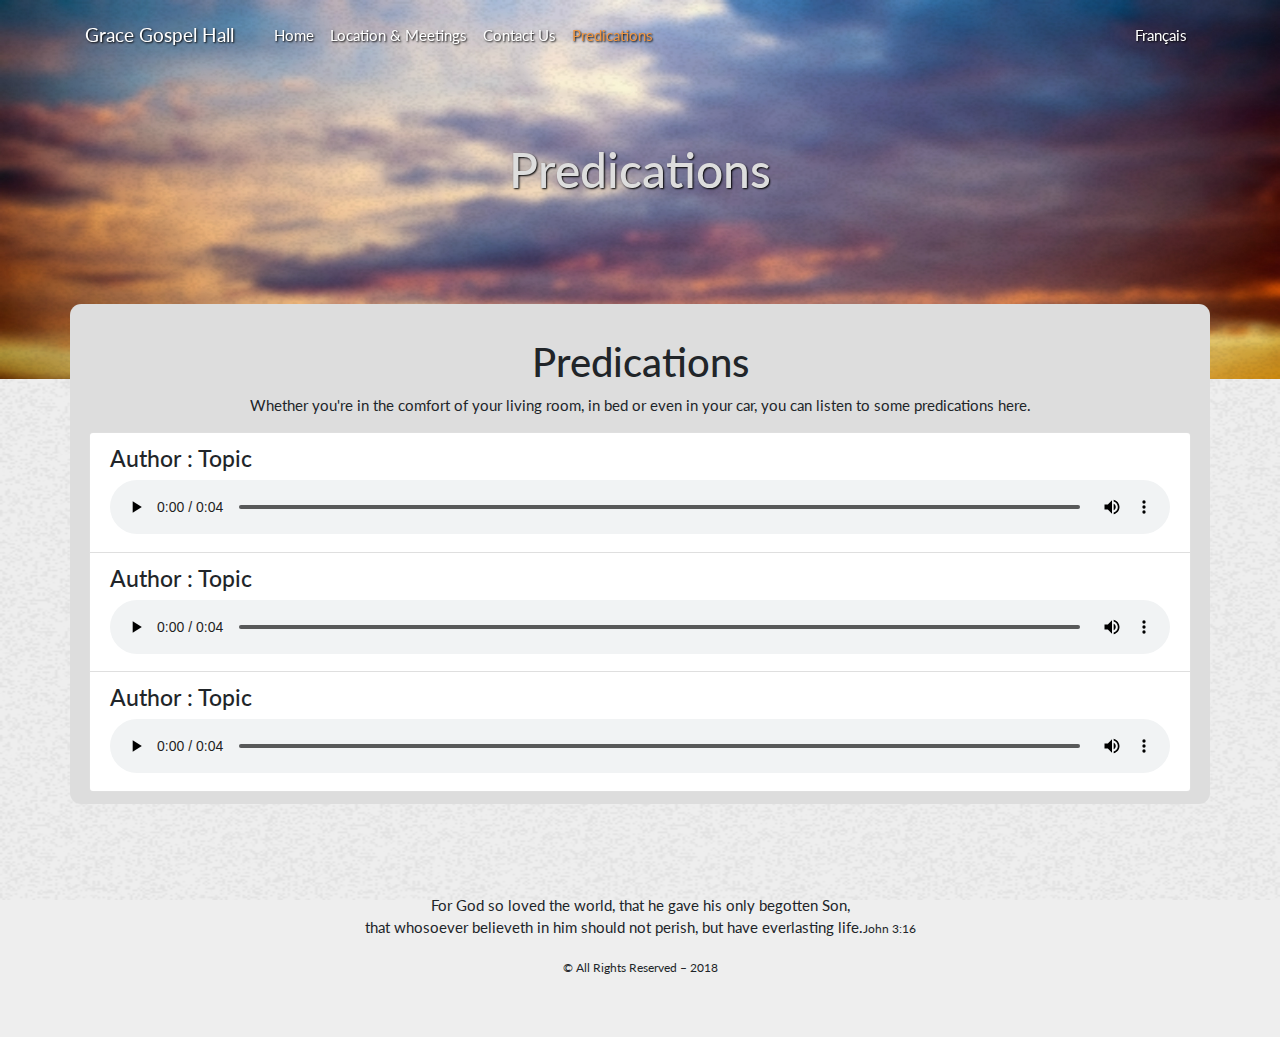
<file: pred.html>
<!DOCTYPE html> <html> <head><!-- All rights reserved, any unauthorised reproduction can result in a pursuit in a court of the law Grace Gospel Hall & Samuel Plante--> <meta http-equiv="X-UA-Compatible" content="IE=edge"> <meta name="viewport" content="width=device-width, initial-scale=1"> <meta charset="utf-8"> <title>Grace Gospel Hall</title> <link rel="stylesheet" href="css/bootstrap.css"> <link rel="stylesheet" href="css/i.css"> <script type="text/javascript"> function changeclass(element) { $(element).toggleClass('mynewclass'); } </script> <script>document.body.className += ' fade';</script> </head> <body style=""> <!--NAVBAR--> <h1 class="title">
Predications
</h1> <div  id="navbar" class="navbar top navbar-expand-lg navbar-dark bg-primary"> <div class="container"> <a class="navbar-brand" href="index.html">Grace Gospel Hall</a> </a> <button onclick="changeclass(navbar)" class="navbar-toggler collapsed" type="button" data-toggle="collapse" data-target="#navbarColor01" aria-controls="navbarColor01" aria-expanded="false" aria-label="Toggle navigation" style=""> <span class="navbar-toggler-icon" deluminate_imagetype="unknown"> </span> </button> <div class="navbar-collapse collapse navbar-right" id="navbarColor01"> <ul class="navbar-nav"> <li> </li> <li class="nav-item">
  <a class="nav-link" href="index0.html">Home</a>
  </li> <li class="nav-item">
 <a class="nav-link" href="about.html">Location & Meetings</a> </li> <li class="nav-item">
 <a class="nav-link" href="contact.html">Contact Us</a> </li> <li class="nav-item active">
 <a class="nav-link" href="pred.html">Predications</a> </li> </ul> <ul class="nav navbar-nav ml-auto"> <li> </li> <li class="nav-item">
 <a class="nav-link" href="predfr.html">Français</a> </li> </ul> </div> </div> </div>
 <img src="images/bg2.jpg" alt="" style="height: auto;">
 <div class="phantom"> </div>
 <div class="containeraccueil" role="main"> <img src="images/overlay.png" alt="" style="height: 100%; z-index:10; opacity:0.5;">
 <div class="jumbotron">


    <h2>


   Predications


   </h2>
    <p>


   Whether you're in the comfort of your living room, in bed or even in your car, you can listen to some predications here.


   </p>
   <ul class="list-group">
    <li class="list-group-item">
   <h4>


   Author : Topic


   </h4>
   <audio controls style="width:100%;">
   <source src="pred/1.mp3" type="audio/mpeg">
   </audio>
    </li>
    <li class="list-group-item">
   <h4>


   Author : Topic


   </h4>
   <audio controls style="width:100%;">
   <source src="pred/1.mp3" type="audio/mpeg">
   </audio>
    </li>
    <li class="list-group-item">
   <h4>


   Author : Topic


   </h4>
   <audio controls style="width:100%;">
   <source src="pred/1.mp3" type="audio/mpeg">
   </audio>
    </li>





   </ul>






</div> <div style="text-aling:center;padding:15px 15px 35px 15px;"> <p>For God so loved the world, that he gave his only begotten Son,<br>that whosoever believeth in him should not perish, but have everlasting life.<small>John 3:16</small></p> <small>  © All Rights Reserved – 2018 </small> </div> </div> <script type="text/javascript" src="js/b.js"> </script> <script type="text/javascript" src="js/a.js"> </script> </body> </html>
</file>
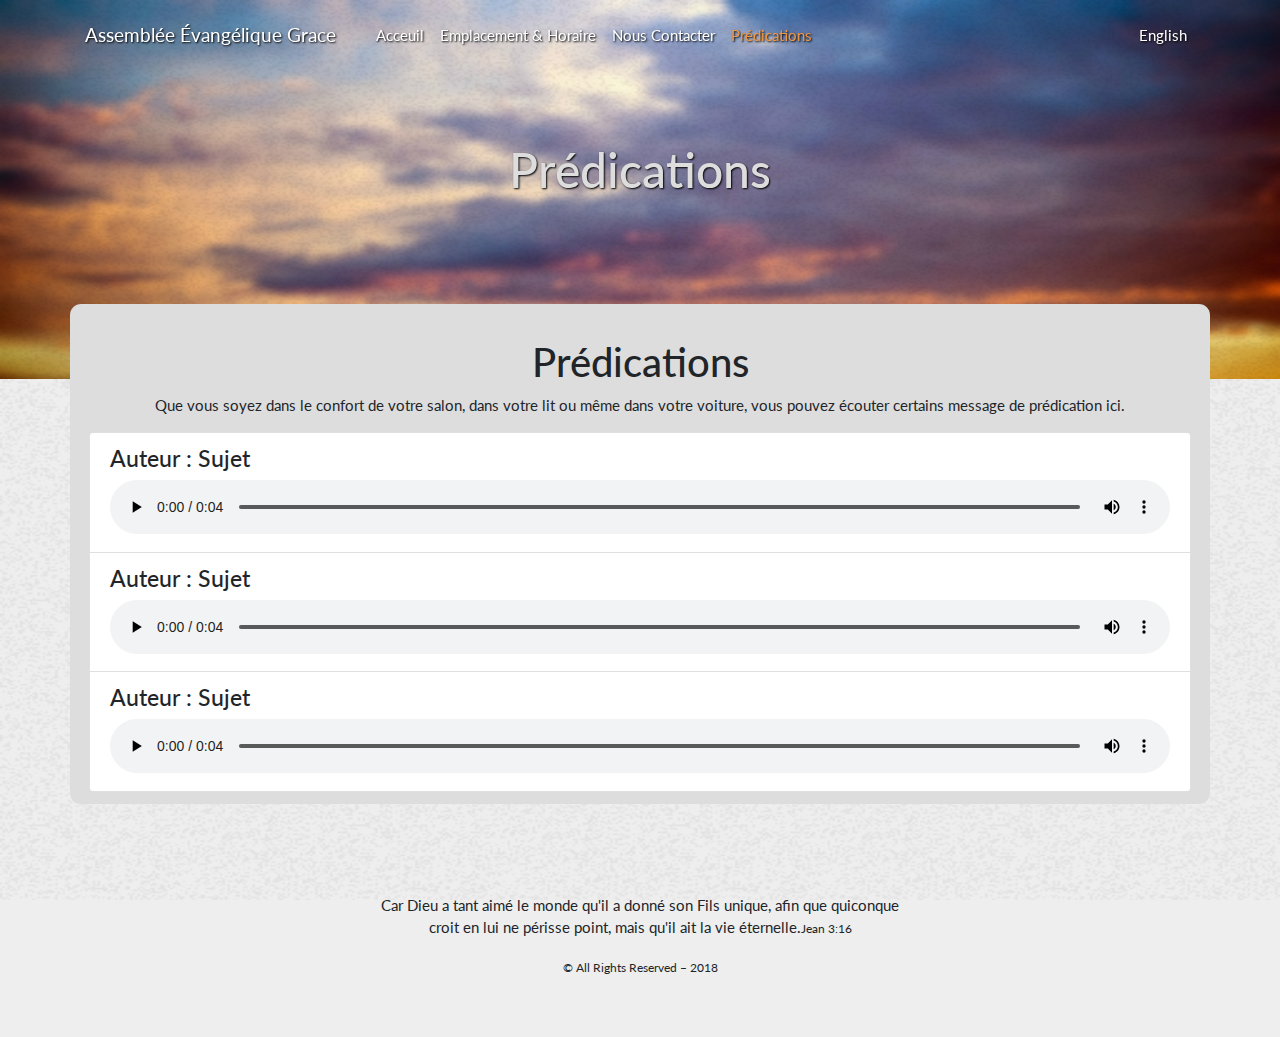
<file: predfr.html>
<!DOCTYPE html> <html> <head><!-- All rights reserved, any unauthorised reproduction can result in a pursuit in a court of the law Grace Gospel Hall & Samuel Plante--> <meta http-equiv="X-UA-Compatible" content="IE=edge"> <meta name="viewport" content="width=device-width, initial-scale=1"> <meta charset="utf-8"> <title>Assemblée Évangélique Grace</title> <link rel="stylesheet" href="css/bootstrap.css"> <link rel="stylesheet" href="css/i.css"> <script type="text/javascript"> function changeclass(element) { $(element).toggleClass('mynewclass'); } </script> <script>document.body.className += ' fade';</script> </head> <body style=""> <!--NAVBAR--> <h1 class="title">
Prédications
</h1> <div  id="navbar" class="navbar top navbar-expand-lg navbar-dark bg-primary"> <div class="container"> <a class="navbar-brand" href="indexfr.html">Assemblée Évangélique Grace</a> </a> <button onclick="changeclass(navbar)" class="navbar-toggler collapsed" type="button" data-toggle="collapse" data-target="#navbarColor01" aria-controls="navbarColor01" aria-expanded="false" aria-label="Toggle navigation" style=""> <span class="navbar-toggler-icon" deluminate_imagetype="unknown"> </span> </button> <div class="navbar-collapse collapse navbar-right" id="navbarColor01"> <ul class="navbar-nav"> <li> </li> <li class="nav-item">
 <a class="nav-link" href="index0fr.html">Acceuil</a> </li> <li class="nav-item">
<a class="nav-link" href="aboutfr.html">Emplacement & Horaire</a> </li> <li class="nav-item">
 <a class="nav-link" href="contactfr.html">Nous Contacter</a> </li> <li class="nav-item active">
 <a class="nav-link" href="predfr.html">Prédications</a> </li> </ul> <ul class="nav navbar-nav ml-auto"> <li> </li> <li class="nav-item">
 <a class="nav-link" href="pred.html">English</a> </li> </ul> </div> </div> </div>
 <img src="images/bg2.jpg" alt="" style="height: auto;">
 <div class="phantom"> </div>
 <div class="containeraccueil" role="main"> <img src="images/overlay.png" alt="" style="height: 100%; z-index:10; opacity:0.5;">
 <div class="jumbotron">


   <h2>


   Prédications


   </h2>
    <p>


   Que vous soyez dans le confort de votre salon, dans votre lit ou même dans votre voiture, vous pouvez écouter certains message de prédication ici.


   </p>
   <ul class="list-group">
    <li class="list-group-item">
   <h4>


   Auteur : Sujet


   </h4>
   <audio controls style="width:100%;">
   <source src="pred/1.mp3" type="audio/mpeg">
   </audio>
    </li>
    <li class="list-group-item">
   <h4>


   Auteur : Sujet


   </h4>
   <audio controls style="width:100%;">
   <source src="pred/1.mp3" type="audio/mpeg">
   </audio>
    </li>
    <li class="list-group-item">
   <h4>


   Auteur : Sujet


   </h4>
   <audio controls style="width:100%;">
   <source src="pred/1.mp3" type="audio/mpeg">
   </audio>
    </li>


   </ul>







</div> <div style="text-aling:center;padding:15px 15px 35px 15px;"> <p>Car Dieu a tant aimé le monde qu'il a donné son Fils unique, afin que quiconque<br>croit en lui ne périsse point, mais qu'il ait la vie éternelle.<small>Jean 3:16</small></p> <small>  © All Rights Reserved – 2018 </small> </div> </div> <script type="text/javascript" src="js/b.js"> </script> <script type="text/javascript" src="js/a.js"> </script> </body> </html>
</file>
<file: css/i.css>
@font-face {
  font-family: 'gonzocons';
  src:  url('fonts/gonzocons.eot');
  src:  url('fonts/gonzocons.eot#iefix') format('embedded-opentype'),
    url('fonts/gonzocons.ttf') format('truetype'),
    url('fonts/gonzocons.woff') format('woff'),
    url('fonts/gonzocons.svg#gonzocons') format('svg');
  font-weight: normal;
  font-style: normal;
}

[class^="icon-"], [class*=" icon-"] {
  /* use !important to prevent issues with browser extensions that change fonts */
  font-family: 'gonzocons' !important;
  speak: none;
  font-style: normal;
  font-weight: normal;
  font-variant: normal;
  text-transform: none;
  line-height: 1;

  /* Better Font Rendering =========== */
  -webkit-font-smoothing: antialiased;
  -moz-osx-font-smoothing: grayscale;
}

.icon-antenna:before {
  content: "\e900";
}
.icon-archive:before {
  content: "\e901";
}
.icon-arrow-down:before {
  content: "\e902";
}
.icon-arrow-left:before {
  content: "\e903";
}
.icon-arrow-right:before {
  content: "\e904";
}
.icon-arrow-up:before {
  content: "\e905";
}
.icon-article:before {
  content: "\e906";
}
.icon-at:before {
  content: "\e907";
}
.icon-attachment:before {
  content: "\e908";
}
.icon-award:before {
  content: "\e909";
}
.icon-behance:before {
  content: "\e90a";
}
.icon-book:before {
  content: "\e90b";
}
.icon-bookmark:before {
  content: "\e90c";
}
.icon-brackets:before {
  content: "\e90d";
}
.icon-browser:before {
  content: "\e90e";
}
.icon-cart:before {
  content: "\e90f";
}
.icon-category:before {
  content: "\e910";
}
.icon-chat:before {
  content: "\e911";
}
.icon-check:before {
  content: "\e912";
}
.icon-close:before {
  content: "\e913";
}
.icon-cloud:before {
  content: "\e914";
}
.icon-code:before {
  content: "\e915";
}
.icon-coffee:before {
  content: "\e916";
}
.icon-commit:before {
  content: "\e917";
}
.icon-database:before {
  content: "\e918";
}
.icon-date:before {
  content: "\e919";
}
.icon-document:before {
  content: "\e91a";
}
.icon-down:before {
  content: "\e91b";
}
.icon-download:before {
  content: "\e91c";
}
.icon-dribbble:before {
  content: "\e91d";
}
.icon-email:before {
  content: "\e91e";
}
.icon-eye:before {
  content: "\e91f";
}
.icon-facebook:before {
  content: "\e920";
}
.icon-file:before {
  content: "\e921";
}
.icon-flickr:before {
  content: "\e922";
}
.icon-forbidden:before {
  content: "\e923";
}
.icon-garbage:before {
  content: "\e924";
}
.icon-gear:before {
  content: "\e925";
}
.icon-github:before {
  content: "\e926";
}
.icon-googleplus:before {
  content: "\e927";
}
.icon-graph:before {
  content: "\e928";
}
.icon-grid:before {
  content: "\e929";
}
.icon-hamburger:before {
  content: "\e92a";
}
.icon-heart:before {
  content: "\e92b";
}
.icon-home:before {
  content: "\e92c";
}
.icon-hourglass:before {
  content: "\e92d";
}
.icon-html5:before {
  content: "\e92e";
}
.icon-idea:before {
  content: "\e92f";
}
.icon-image:before {
  content: "\e930";
}
.icon-instagram:before {
  content: "\e931";
}
.icon-kebab:before {
  content: "\e932";
}
.icon-key:before {
  content: "\e933";
}
.icon-lab:before {
  content: "\e934";
}
.icon-left:before {
  content: "\e935";
}
.icon-like:before {
  content: "\e936";
}
.icon-link:before {
  content: "\e937";
}
.icon-linkedin:before {
  content: "\e938";
}
.icon-list:before {
  content: "\e939";
}
.icon-location:before {
  content: "\e93a";
}
.icon-map:before {
  content: "\e93b";
}
.icon-megaphone:before {
  content: "\e93c";
}
.icon-microphone:before {
  content: "\e93d";
}
.icon-mobile:before {
  content: "\e93e";
}
.icon-monitor:before {
  content: "\e93f";
}
.icon-music:before {
  content: "\e940";
}
.icon-network:before {
  content: "\e941";
}
.icon-paper:before {
  content: "\e942";
}
.icon-performance:before {
  content: "\e943";
}
.icon-phone:before {
  content: "\e944";
}
.icon-photo:before {
  content: "\e945";
}
.icon-pin:before {
  content: "\e946";
}
.icon-pinterest:before {
  content: "\e947";
}
.icon-portfolio:before {
  content: "\e948";
}
.icon-power:before {
  content: "\e949";
}
.icon-process:before {
  content: "\e94a";
}
.icon-project:before {
  content: "\e94b";
}
.icon-quote:before {
  content: "\e94c";
}
.icon-right:before {
  content: "\e94d";
}
.icon-rss:before {
  content: "\e94e";
}
.icon-search:before {
  content: "\e94f";
}
.icon-send:before {
  content: "\e950";
}
.icon-share:before {
  content: "\e951";
}
.icon-sitemap:before {
  content: "\e952";
}
.icon-skype:before {
  content: "\e953";
}
.icon-star:before {
  content: "\e954";
}
.icon-stats:before {
  content: "\e955";
}
.icon-tag:before {
  content: "\e956";
}
.icon-text:before {
  content: "\e957";
}
.icon-tool:before {
  content: "\e958";
}
.icon-tumblr:before {
  content: "\e959";
}
.icon-twitter:before {
  content: "\e95a";
}
.icon-up:before {
  content: "\e95b";
}
.icon-upload:before {
  content: "\e95c";
}
.icon-url:before {
  content: "\e95d";
}
.icon-user:before {
  content: "\e95e";
}
.icon-vector:before {
  content: "\e95f";
}
.icon-video:before {
  content: "\e960";
}
.icon-vimeo:before {
  content: "\e961";
}
.icon-wordpress:before {
  content: "\e962";
}
.icon-youtube:before {
  content: "\e963";
}
</file>
